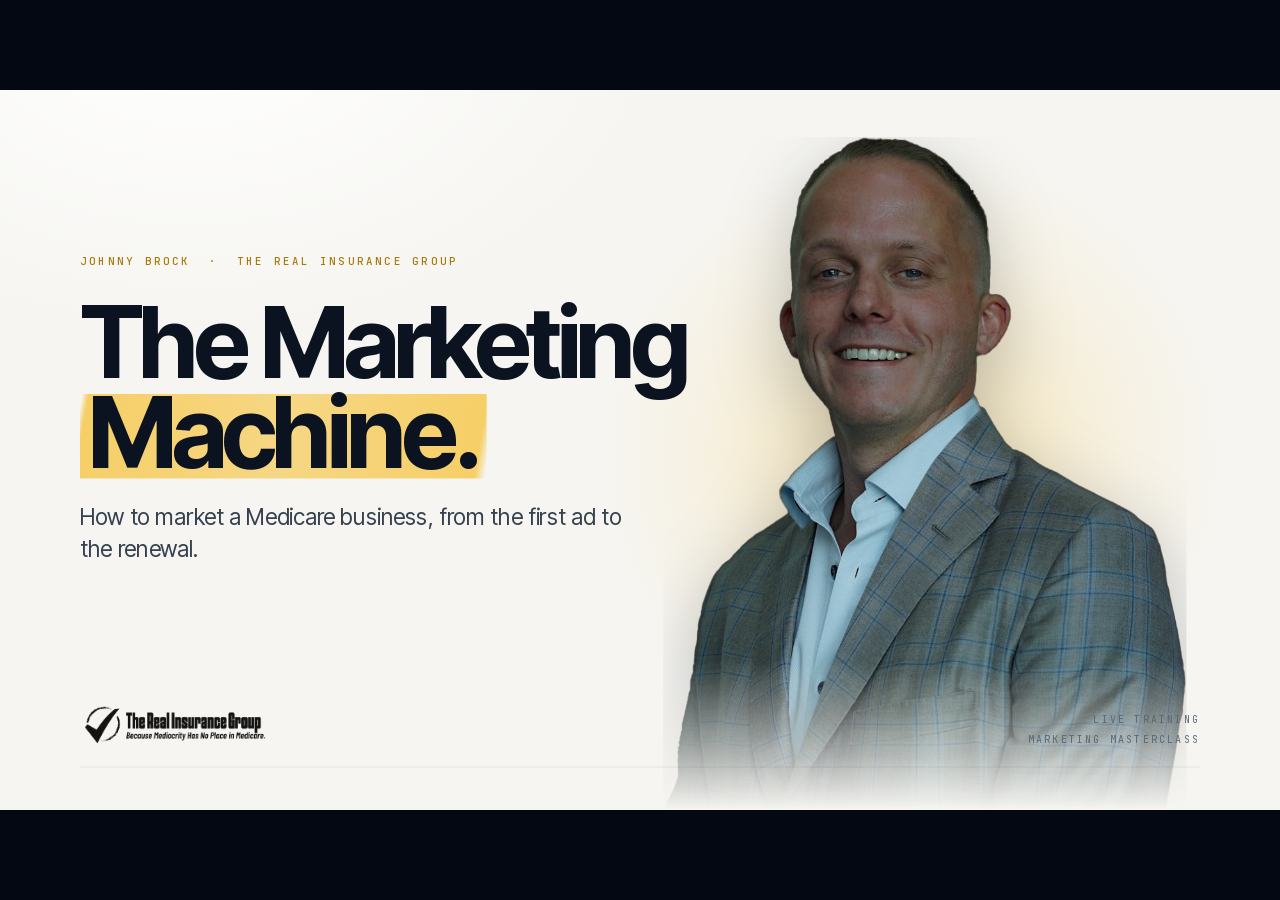
<file: index.html>
<!doctype html>
<html lang="en">
<head>
<meta charset="utf-8">
<meta name="viewport" content="width=device-width,initial-scale=1">
<title>The Marketing Machine · Johnny Brock · The Real Insurance Group</title>
<style>
/* ───────────────────────────── FONTS (bundled, works offline) ───────────────────────────── */
@font-face{font-family:'Instrument Serif';font-style:normal;font-weight:400;src:url(assets/fonts/InstrumentSerif-Regular.woff2) format('woff2');font-display:block}
@font-face{font-family:'Instrument Serif';font-style:italic;font-weight:400;src:url(assets/fonts/InstrumentSerif-Italic.woff2) format('woff2');font-display:block}
@font-face{font-family:'Inter Tight';font-style:normal;font-weight:300 700;src:url(assets/fonts/InterTight.woff2) format('woff2');font-display:block}
@font-face{font-family:'Inter Tight';font-style:italic;font-weight:300 700;src:url(assets/fonts/InterTight-Italic.woff2) format('woff2');font-display:block}
@font-face{font-family:'JetBrains Mono';font-style:normal;font-weight:400 500;src:url(assets/fonts/JetBrainsMono.woff2) format('woff2');font-display:block}

/* ───────────────────────────── TOKENS ───────────────────────────── */
:root{
  --ink:#060E1B; --ink-2:#030812; --panel:#0B1A30;
  --paper:#F2F5F9; --paper-2:#E5EDF7;
  --t1:#F2F5F9; --t2:#B9C4D3; --t3:#7F8DA2; --t4:#55637A;
  --gold:#D9A621; --gold-2:#EBC04A; --red:#E5342A; --sky:#4E9BE8;
  --line:rgba(242,245,249,.14); --line-2:rgba(242,245,249,.08); --line-gold:rgba(217,166,33,.6);
  --serif:'Instrument Serif',Georgia,'Times New Roman',serif;
  --sans:'Inter Tight',Inter,system-ui,-apple-system,'Segoe UI',sans-serif;
  --mono:'JetBrains Mono',ui-monospace,SFMono-Regular,Menlo,monospace;
}
*{box-sizing:border-box}
html,body{margin:0;height:100%;background:var(--ink-2);color:var(--t1);font-family:var(--sans);-webkit-font-smoothing:antialiased;overflow:hidden}
body{cursor:none}
body.show-cursor{cursor:default}

/* ───────────────────────────── STAGE ───────────────────────────── */
#stage{position:absolute;left:50%;top:50%;width:1920px;height:1080px;transform:translate(-50%,-50%) scale(var(--s,1));transform-origin:center center;background:var(--ink);overflow:hidden}
.slide{position:absolute;inset:0;opacity:0;visibility:hidden;transition:opacity .55s cubic-bezier(.2,.7,.2,1),visibility 0s linear .55s;background:var(--ink);color:var(--t1)}
.slide.active{opacity:1;visibility:visible;transition:opacity .55s cubic-bezier(.2,.7,.2,1),visibility 0s}
.slide .light{position:absolute;inset:0;pointer-events:none;background:
  radial-gradient(1400px 900px at 18% -10%, rgba(78,155,232,.085), transparent 62%),
  radial-gradient(1000px 700px at 100% 110%, rgba(217,166,33,.05), transparent 60%)}
.slide.paper{background:var(--paper);color:var(--ink)}
.slide.paper .light{background:radial-gradient(1400px 900px at 18% -10%, rgba(255,255,255,.9), transparent 62%)}
.grain{position:absolute;inset:0;pointer-events:none;z-index:50;opacity:.055;mix-blend-mode:overlay;
  background-image:url("data:image/svg+xml;utf8,<svg xmlns='http://www.w3.org/2000/svg' width='220' height='220'><filter id='n'><feTurbulence type='fractalNoise' baseFrequency='.85' numOctaves='2' stitchTiles='stitch'/><feColorMatrix values='0 0 0 0 1 0 0 0 0 1 0 0 0 0 1 0 0 0 .9 0'/></filter><rect width='100%' height='100%' filter='url(%23n)'/></svg>")}

/* ───────────────────────────── CHROME ───────────────────────────── */
.chrome{position:absolute;inset:0;pointer-events:none;z-index:5}
.c-kicker{position:absolute;left:120px;top:76px;font:500 15px/1 var(--mono);letter-spacing:.24em;text-transform:uppercase;color:var(--gold)}
.c-brand{position:absolute;right:120px;top:76px;font:400 15px/1 var(--mono);letter-spacing:.24em;text-transform:uppercase;color:var(--t3)}
.c-foot{position:absolute;left:120px;right:120px;bottom:64px;height:44px;border-top:1px solid var(--line);display:flex;justify-content:space-between;align-items:flex-end}
.c-foot .l{font:italic 400 22px/1 var(--serif);color:var(--t3);letter-spacing:.01em}
.c-foot .r{font:400 15px/1 var(--mono);letter-spacing:.22em;color:var(--t3)}
.paper .c-brand,.paper .c-foot .l,.paper .c-foot .r{color:#5B6B82}
.paper .c-foot{border-top-color:rgba(6,14,27,.16)}

/* timer chip */
.chip{position:absolute;right:120px;bottom:124px;display:none;align-items:center;gap:18px;padding:16px 22px;border:1px solid var(--line-gold);border-radius:2px;font:500 15px/1 var(--mono);letter-spacing:.2em;text-transform:uppercase;color:var(--gold);background:rgba(6,14,27,.6);z-index:6}
.chip b{font:400 34px/1 var(--serif);color:var(--t1);letter-spacing:.02em;min-width:96px;text-align:right}
.chip.on{display:flex}
.chip.zero{border-color:rgba(229,52,42,.6);color:var(--red)}
.paper .chip{background:rgba(242,245,249,.8)} .paper .chip b{color:var(--ink)}
#stage:has(.slide.paper.active) .chip{background:rgba(242,245,249,.88);border-color:rgba(166,124,18,.5);color:#8A6410}
#stage:has(.slide.paper.active) .chip b{color:var(--ink)}

/* ───────────────────────────── TYPE ───────────────────────────── */
.content{position:absolute;left:120px;right:120px;top:168px;bottom:150px}
.kicker{font:500 16px/1 var(--mono);letter-spacing:.24em;text-transform:uppercase;color:var(--gold);margin:0 0 30px}
.head{font:400 92px/1.02 var(--serif);letter-spacing:-.012em;margin:0;max-width:1460px;color:var(--t1)}
.head em{font-style:italic;color:var(--gold-2)}
.head.xl{font-size:124px;max-width:1600px}
.head.md{font-size:76px}
.sub{font:400 30px/1.42 var(--sans);color:var(--t2);margin:30px 0 0;max-width:1180px;letter-spacing:-.005em}
.sub em{font-style:italic;color:var(--t1)}
.paper .head{color:var(--ink)} .paper .sub{color:#3C4A5E} .paper .kicker{color:#A67C12}
.num{font:400 160px/0.92 var(--serif);letter-spacing:-.02em;color:var(--t1);font-variant-numeric:lining-nums}
.num small{font-size:.42em;letter-spacing:0;color:var(--t2)}
.label{font:400 19px/1.3 var(--sans);letter-spacing:.14em;text-transform:uppercase;color:var(--t3)}
.body{font:400 25px/1.48 var(--sans);color:var(--t2);margin:0}
.body b{color:var(--t1);font-weight:500}
.idx{font:500 15px/1 var(--mono);letter-spacing:.22em;color:var(--gold)}
.grule{width:56px;height:1px;background:var(--gold);opacity:.9}
.hair{height:1px;background:var(--line)}
.it{font-family:var(--serif);font-style:italic}
.au{color:var(--gold-2)}
.q{font:italic 400 54px/1.22 var(--serif);color:var(--t1);letter-spacing:-.005em;margin:0}
.qmark{position:absolute;font:400 420px/1 var(--serif);color:var(--gold);opacity:.14;pointer-events:none;user-select:none}

/* ───────────────────────────── LAYOUT PRIMITIVES ───────────────────────────── */
.cols{display:grid;gap:0}
.cols.c2{grid-template-columns:1fr 1fr}
.cols.c3{grid-template-columns:1fr 1fr 1fr}
.cols.c4{grid-template-columns:repeat(4,1fr)}
.cols.c5{grid-template-columns:repeat(5,1fr)}
.cols>.col{padding:0 56px 0 0}
.cols>.col+.col{border-left:1px solid var(--line);padding-left:56px}
.cols>.col h3{font:500 30px/1.2 var(--sans);margin:22px 0 14px;color:var(--t1);letter-spacing:-.01em}
.cols>.col p{font:400 24px/1.45 var(--sans);color:var(--t2);margin:0}
.big3>.col h3{font-size:84px!important;margin:30px 0 28px!important}.big3>.col p{font-size:28px;line-height:1.5}
.big2>.col h3{font-size:40px;margin:28px 0 20px}.big2>.col p{font-size:28px;line-height:1.5}.big2>.col{padding-right:96px}.big2>.col+.col{padding-left:96px}
.ledger{border-top:1px solid var(--line)}
.ledger .row{display:grid;grid-template-columns:520px 1fr;gap:40px;align-items:baseline;padding:28px 0;border-bottom:1px solid var(--line)}
.ledger .row .t{font:500 30px/1.2 var(--sans);color:var(--t1);letter-spacing:-.01em}
.ledger .row .d{font:400 24px/1.45 var(--sans);color:var(--t2)}
.crmled .row{padding:24px 0}
.ledger .row .p{font:400 56px/1 var(--serif);color:var(--t1);text-align:right;letter-spacing:-.01em}
.s-skool .ledger .row{padding:18px 0}
.stack{display:flex;flex-direction:column}
.frame{position:relative;border:1px solid var(--line);border-radius:6px;overflow:hidden;background:#000;box-shadow:0 40px 120px -30px rgba(0,0,0,.8), inset 0 1px 0 rgba(255,255,255,.08)}
.frame video,.frame img{display:block;width:100%;height:100%;object-fit:cover;object-position:top}
.frame .bar{position:absolute;z-index:2;left:0;right:0;top:0;height:34px;border-bottom:1px solid var(--line-2);background:rgba(6,14,27,.55);backdrop-filter:blur(6px);display:flex;align-items:center;padding:0 18px;gap:8px}
.frame .bar i{width:9px;height:9px;border-radius:50%;border:1px solid var(--line);display:block}
.frame .bar span{margin-left:auto;font:400 12px/1 var(--mono);letter-spacing:.2em;text-transform:uppercase;color:var(--t3)}
.frame.live::after{content:"";position:absolute;inset:0;pointer-events:none;box-shadow:inset 0 0 0 1px rgba(255,255,255,.05)}
.live-dot{display:inline-flex;align-items:center;gap:10px;font:500 14px/1 var(--mono);letter-spacing:.22em;text-transform:uppercase;color:var(--t3)}
.live-dot::before{content:"";width:8px;height:8px;border-radius:50%;background:var(--gold);box-shadow:0 0 0 0 rgba(217,166,33,.6);animation:pulse 2s infinite}
@keyframes pulse{0%{box-shadow:0 0 0 0 rgba(217,166,33,.55)}70%{box-shadow:0 0 0 12px rgba(217,166,33,0)}100%{box-shadow:0 0 0 0 rgba(217,166,33,0)}}

/* ───────────────────────────── MOTION ───────────────────────────── */
.slide.active .a{animation:rise .9s cubic-bezier(.2,.7,.2,1) backwards}
@keyframes rise{from{opacity:0;transform:translateY(16px)}to{opacity:1;transform:none}}
.frag{opacity:0;transform:translateY(10px);transition:opacity .6s cubic-bezier(.2,.7,.2,1),transform .6s cubic-bezier(.2,.7,.2,1)}
.frag.in{opacity:1;transform:none}
.frag.dim{opacity:.38}
.bar-grow{transform:scaleY(0);transform-origin:bottom;transition:transform 1.1s cubic-bezier(.2,.8,.2,1)}
.in .bar-grow,.slide.active .bar-grow.go{transform:scaleY(1)}
@media (prefers-reduced-motion:reduce){.a,.frag{animation:none!important;transition:none!important;opacity:1;transform:none}}
.slide:not(.active) .a{animation:none}

/* ───────────────────────────── SLIDE SPECIFICS ───────────────────────────── */
/* 01 title */
.s-title .photo{position:absolute;right:140px;bottom:0;height:1010px;width:auto;filter:drop-shadow(0 30px 60px rgba(0,0,0,.6));
  -webkit-mask-image:linear-gradient(to bottom,#000 78%,transparent 100%);mask-image:linear-gradient(to bottom,#000 78%,transparent 100%)}
.s-title .glow{position:absolute;right:-100px;top:-100px;width:1300px;height:1300px;border-radius:50%;background:radial-gradient(closest-side,rgba(78,155,232,.16),rgba(78,155,232,.05) 45%,transparent 70%);pointer-events:none}
.s-title .tb{position:absolute;left:120px;top:288px;width:1000px}
.s-title .kicker{margin-bottom:44px}
.s-title h1{font:400 172px/0.92 var(--serif);letter-spacing:-.02em;margin:0;color:var(--t1)}
.s-title h1 em{font-style:italic;color:var(--gold-2)}
.s-title .sub{font-size:34px;margin-top:48px;max-width:760px;color:var(--t2)}
.s-title .logo{position:absolute;left:120px;bottom:92px;width:300px;opacity:.92}
.s-title .vr{position:absolute;left:120px;right:120px;bottom:64px;border-top:1px solid var(--line)}
.s-title .meta{position:absolute;right:120px;bottom:92px;font:400 15px/1.9 var(--mono);letter-spacing:.22em;text-transform:uppercase;color:var(--t3);text-align:right}

/* 03 who's talking */
.s-who .pic{position:absolute;left:120px;top:168px;width:560px;height:690px;border-radius:4px;overflow:hidden;box-shadow:0 50px 120px -40px rgba(0,0,0,.9)}
.s-who .pic img{width:104%;height:104%;margin:-2% 0 0 -2%;object-fit:cover;object-position:center 30%;display:block;filter:saturate(.9) contrast(1.02)}
.s-who .pic::after{content:"";position:absolute;inset:0;box-shadow:inset 0 0 0 1px rgba(255,255,255,.12)}
.s-who .pic .plate{position:absolute;left:-14px;top:14px;right:14px;bottom:-14px;border:1px solid var(--line-gold);border-radius:4px;pointer-events:none;z-index:-1}
.s-who .txt{position:absolute;left:780px;right:120px;top:168px}
.s-who .stats{margin-top:64px;border-top:1px solid var(--line)}
.s-who .stat{display:grid;grid-template-columns:400px 1fr;align-items:baseline;padding:26px 0;border-bottom:1px solid var(--line)}
.s-who .stat .num{font-size:112px}
.s-who .stat .label{font-size:20px}

/* 04 eleven thousand */
.s-11k .big{font:400 300px/0.88 var(--serif);letter-spacing:-.03em;color:var(--t1);margin:-10px 0 0}
.s-11k .big small{font-size:92px;letter-spacing:-.01em;color:var(--t2);margin-left:24px}
.s-11k .why{margin-top:64px}
.s-11k .cond{position:absolute;left:0;right:0;bottom:0;font:italic 400 28px/1.4 var(--serif);color:var(--t2)}
.s-11k .cond b{font-style:normal;font-family:var(--sans);font-weight:500;color:var(--gold-2);font-size:22px;letter-spacing:.12em;text-transform:uppercase;margin-right:14px}

/* 05 three groups */
.s-groups .g .num{font-size:120px;margin-bottom:18px}
.s-groups .g p{font-size:22px!important;line-height:1.42!important}
.s-groups .head{font-size:80px}
.s-groups .sub{font-size:27px;margin-top:22px}
.s-groups .g h3{margin-top:0}
.s-groups .close{position:absolute;left:0;right:0;bottom:0}
.s-groups .close .big{font:italic 400 40px/1.2 var(--serif);color:var(--t1);margin:0 0 12px}
.s-groups .close p{margin:0;font-size:24px;color:var(--t2)}
.s-groups .src{margin-top:18px;font:400 13px/1 var(--mono);letter-spacing:.1em;color:var(--t4)}

/* 06 fifty fifty */
.s-ltv .split{display:grid;grid-template-columns:1fr 1fr;margin-top:48px;height:12px;gap:6px}
.s-ltv .split i{display:block;height:14px;background:var(--gold)}
.s-ltv .split i+i{background:rgba(242,245,249,.18)}
.s-ltv .halves{display:grid;grid-template-columns:1fr 1fr;gap:0;margin-top:38px}
.s-ltv .halves .col .num{font-size:136px}
.s-ltv .why{margin-top:44px;padding-top:30px;border-top:1px solid var(--line);display:grid;grid-template-columns:440px 1fr;gap:40px}
.s-ltv .why h4{margin:0;font:500 24px/1.3 var(--sans);color:var(--gold-2);letter-spacing:.02em}
.s-ltv .why p{margin:0;font-size:25px;line-height:1.48;color:var(--t2)}

/* 07 compounding */
.s-comp .chart{position:absolute;left:0;right:0;bottom:56px;height:540px;display:grid;grid-template-columns:repeat(5,1fr);gap:36px;align-items:end;border-bottom:1px solid var(--line)}
.s-comp .c{position:relative;height:100%;display:flex;flex-direction:column;justify-content:flex-end}
.s-comp .c .v{font:400 64px/1 var(--serif);color:var(--t1);margin-bottom:18px;letter-spacing:-.01em}
.s-comp .c .b{width:100%;border:1px solid var(--line);border-bottom:0;background:rgba(242,245,249,.04)}
.s-comp .c:last-child .b{background:var(--gold);border-color:var(--gold)}
.s-comp .c:last-child .v{color:var(--gold-2)}
.s-comp .c .y{position:absolute;left:0;bottom:-46px;font:400 15px/1 var(--mono);letter-spacing:.22em;text-transform:uppercase;color:var(--t3)}

/* 08 stack */
.s-stack .ledger .row{grid-template-columns:400px 1fr;padding:34px 0;min-height:128px}.s-stack .ledger .row .t{font-size:34px}.s-stack .ledger .row .d{font-size:25px}
.s-stack .two{display:grid;grid-template-columns:1fr 1fr;gap:96px;margin-top:56px}

/* 09 one client */
.s-one .rec{width:1060px;margin-top:40px}
.s-one .rec .row{display:grid;grid-template-columns:1fr 320px;align-items:baseline;padding:14px 0;border-bottom:1px solid var(--line)}
.s-one .rec .row .t{font:400 30px/1 var(--sans);color:var(--t2)}
.s-one .rec .row .p{font:400 58px/1 var(--serif);text-align:right;color:var(--t1)}
.s-one .rec .tot{display:grid;grid-template-columns:1fr 460px;align-items:center;padding:26px 0 0;border-top:1px solid var(--gold);margin-top:-1px}
.s-one .rec .tot .t{font:italic 400 34px/1.2 var(--serif);color:var(--t1)}
.s-one .rec .tot .p{font:400 124px/.9 var(--serif);text-align:right;color:var(--gold-2);letter-spacing:-.02em}
.s-one .aside{position:absolute;right:0;bottom:0;width:560px}
.s-one .aside p{font:400 24px/1.5 var(--sans);color:var(--t2);margin:0 0 26px}
.s-one .aside .go{font:italic 400 38px/1.2 var(--serif);color:var(--t1);margin-top:40px;padding-top:30px;border-top:1px solid var(--line)}

/* 10 worth / honest */
.s-honest .grid{display:grid;grid-template-columns:760px 1fr;gap:96px;margin-top:40px}
.s-honest .head{font-size:72px!important}.s-honest .sub{font-size:26px;margin-top:22px}.s-honest .body{font-size:22px}
.s-honest .num{font-size:112px}
.s-honest .cav{margin-top:28px;padding-top:22px;border-top:1px solid var(--line)}
.s-honest .cav h4{margin:0 0 8px;font:500 24px/1.3 var(--sans);color:var(--t1)}
.s-honest .story p{font:400 24px/1.5 var(--sans);color:var(--t2);margin:0 0 26px}
.s-honest .story .idx{display:block;margin-bottom:16px}
.s-honest .story p.road{font:500 26px/1.4 var(--sans);color:var(--t1);padding-left:22px;border-left:2px solid var(--gold);margin:-6px 0 30px}
.s-honest .pay{font:italic 400 42px/1.2 var(--serif);color:var(--gold-2);margin-top:8px}
.s-honest .turn{position:absolute;left:0;right:0;bottom:0;padding-top:28px;border-top:1px solid var(--line);display:grid;grid-template-columns:1fr 1fr;gap:96px}
.s-honest .turn p{margin:0;font:400 27px/1.4 var(--sans);color:var(--t1)}
.s-honest .turn p.d{color:var(--t2)}

/* 11 script */
.s-script .open{font:italic 400 40px/1.3 var(--serif);color:var(--t1);margin:36px 0 0;max-width:1560px}
.s-script .grid{display:grid;grid-template-columns:1fr 1fr;gap:96px;margin-top:52px}
.s-script .list{border-top:1px solid var(--line)}
.s-script .list .row{display:grid;grid-template-columns:1fr auto;padding:17px 0;border-bottom:1px solid var(--line);font:400 28px/1.2 var(--sans);color:var(--t1)}
.s-script .list .row span{font:italic 400 24px/1 var(--serif);color:var(--gold-2)}
.s-script .tier .row{grid-template-columns:150px 1fr}
.s-script .tier .row b{font:500 15px/1 var(--mono);letter-spacing:.24em;color:var(--t3)}
.s-script .ask{font:italic 400 30px/1.3 var(--serif);color:var(--t1);margin:26px 0 0}
.s-script .ask span{color:var(--gold-2)}
.s-script .note{position:absolute;left:0;bottom:0;font:400 21px/1 var(--sans);color:var(--t3)}

/* 12 / 25 / 31 big statement */
.s-state .head{position:absolute;left:120px;right:120px;top:50%;transform:translateY(-52%);font-size:124px;max-width:1500px}
.paper .head em{color:#A67C12}

/* 13 abandoned */
.s-aband .tl{margin-top:60px;border-top:1px solid var(--line)}
.s-aband .tl .row{display:grid;grid-template-columns:120px 1fr;align-items:baseline;padding:32px 0;border-bottom:1px solid var(--line)}
.s-aband .tl .row p{margin:0;font:400 38px/1.3 var(--sans);color:var(--t1);letter-spacing:-.01em}
.s-aband .tl .row:last-child p{color:var(--gold-2)}

/* 14 two things */
.s-two .grid{display:grid;grid-template-columns:1fr 1fr 520px;gap:72px;margin-top:64px;align-items:start}
.s-two .t .idx{display:block;margin-bottom:26px}
.s-two .t h3{font:400 72px/1 var(--serif);margin:0 0 22px;color:var(--t1)}
.s-two .t p{font:400 25px/1.48 var(--sans);color:var(--t2);margin:0}
.s-two .pic{position:relative;width:520px;height:560px;border-radius:4px;overflow:hidden;margin-top:-40px}
.s-two .pic img{width:106%;height:106%;margin:-3% 0 0 -3%;object-fit:cover;object-position:center 20%;display:block;filter:saturate(.85)}
.s-two .pic::after{content:"";position:absolute;inset:0;box-shadow:inset 0 0 0 1px rgba(255,255,255,.12)}
.s-two .foot{position:absolute;left:0;right:0;bottom:0;padding-top:30px;border-top:1px solid var(--line);font:italic 400 40px/1.2 var(--serif);color:var(--t1)}

/* 15 build master scale */
.s-bms .tri{display:grid;grid-template-columns:1fr 1fr 1fr;margin-top:104px}
.s-bms .tri .col h2{font:400 128px/.95 var(--serif);margin:0 0 32px;color:var(--t1);letter-spacing:-.02em}
.s-bms .tri .col .idx{display:block;margin-bottom:28px}
.s-bms .tri .col p{font:400 26px/1.48 var(--sans);color:var(--t2);margin:0}

/* 16 ad account */
.s-ads .stats{display:grid;grid-template-columns:1fr 1fr 1fr;margin-top:26px;border-top:1px solid var(--line);border-bottom:1px solid var(--line)}
.s-ads .stats .s{padding:18px 56px 22px 0}
.s-ads .stats .s+.s{border-left:1px solid var(--line);padding-left:56px}
.s-ads .stats .num{font-size:92px}
.s-ads .stats .s:first-child .num{color:var(--gold-2)}
.s-ads .stats .label{margin-top:10px}
.s-ads .frame{position:absolute;left:0;right:0;bottom:0;height:440px}
.s-ads .frame video{object-position:center 78%}

/* 19/21/23 video slides */
.s-vid .frame{position:absolute;left:0;top:0;width:1060px;height:596px}
.s-vid .frame video{padding-top:34px;background:#0b0f16}
.s-vid .pts{position:absolute;left:1150px;right:0;top:0}
.s-vid .pts .row{padding:22px 0;border-bottom:1px solid var(--line)}
.s-vid .pts .row:first-child{border-top:1px solid var(--line)}
.s-vid .pts h4{margin:0 0 8px;font:500 26px/1.2 var(--sans);color:var(--t1)}
.s-vid .pts p{margin:0;font:400 21px/1.45 var(--sans);color:var(--t2)}
.s-vid .cap{position:absolute;left:0;bottom:0;display:flex;align-items:center;gap:26px}
.s-vid .cap .live-dot{color:var(--t3)}
.s-vid .cap span.t{font:italic 400 24px/1 var(--serif);color:var(--t3)}
.s-vid.wide .frame{width:1680px;height:640px;left:0}
.s-vid.wide .pts{display:none}

/* 22 week */
.s-week .wk{display:grid;grid-template-columns:repeat(5,1fr);margin-top:64px;border-top:1px solid var(--line)}
.s-week .d{padding:32px 30px 40px 0;border-bottom:1px solid var(--line)}
.s-week .d+.d{border-left:1px solid var(--line);padding-left:34px}
.s-week .d .day{font:500 15px/1 var(--mono);letter-spacing:.24em;text-transform:uppercase;color:var(--t3);display:flex;justify-content:space-between}
.s-week .d .day span{color:var(--gold-2)}
.s-week .d h3{font:400 44px/1.12 var(--serif);margin:26px 0 0;color:var(--t1);min-height:100px}
.s-week .close{position:absolute;left:0;right:0;bottom:0;font:italic 400 40px/1.25 var(--serif);color:var(--t1)}
.s-week .close span{color:var(--gold-2)}

/* 24 value */
.s-val .ledger{margin-top:40px}
.s-val .ledger .row{grid-template-columns:1fr 380px;padding:17px 0}
.s-val .ledger .row .t{font-weight:400;font-size:29px;color:var(--t1)}.s-val .ledger .row .p{font-size:50px}
.s-val .tot{display:grid;grid-template-columns:1fr auto auto;gap:80px;align-items:center;padding-top:24px;border-top:1px solid var(--gold);margin-top:-1px}
.s-val .tot .l{font:italic 400 34px/1 var(--serif);color:var(--t1)}
.s-val .tot .n{font:400 88px/.9 var(--serif);color:var(--gold-2);letter-spacing:-.02em}
.s-val .tot .n small{font-size:28px;color:var(--t2);letter-spacing:.02em;margin-left:10px;font-style:italic}

/* 25 offer */
.s-offer .wrap{position:absolute;left:120px;right:120px;top:50%;transform:translateY(-50%);text-align:center}
.s-offer .lead{font:italic 400 44px/1.2 var(--serif);color:#3C4A5E;margin:0 0 12px}
.s-offer .price{font:400 380px/.85 var(--serif);color:var(--ink);letter-spacing:-.04em;margin:0;display:flex;align-items:baseline;justify-content:center;gap:18px}
.s-offer .price small{font-size:96px;letter-spacing:-.01em;color:#3C4A5E;font-style:italic}
.s-offer .all{font:500 34px/1.2 var(--sans);color:var(--ink);margin:42px 0 18px;letter-spacing:-.01em}
.s-offer .less{font:400 27px/1.45 var(--sans);color:#5B6B82;margin:0 auto;max-width:1000px}
.s-offer .less b{color:var(--ink);font-weight:500}

/* 26 deadline */
.s-dead .grid{display:grid;grid-template-columns:1fr 1fr;margin-top:56px}
.s-dead .pr{font:400 200px/.9 var(--serif);letter-spacing:-.03em;color:var(--t1);margin:26px 0 24px}
.s-dead .pr small{font-size:64px;color:var(--t2);font-style:italic;letter-spacing:0}
.s-dead .col+.col .pr{color:var(--t3)}
.s-dead .col+.col .kicker{color:var(--red)}
.s-dead .col p{font-size:25px}
.s-dead .foot{position:absolute;left:0;right:0;bottom:0;padding-top:30px;border-top:1px solid var(--line);font:italic 400 36px/1.25 var(--serif);color:var(--t1)}
.s-dead .foot span{color:var(--gold-2)}

/* 27-29 testimonials */
.s-test .qwrap{position:absolute;left:0;right:0;top:40px}
.s-test .qwrap.lower{top:50%;transform:translateY(-58%)}
.s-test .q{max-width:1500px;font-size:60px}
.s-test .who{display:flex;align-items:center;gap:22px;margin-top:48px}
.s-test .who i{width:56px;height:1px;background:var(--gold);display:block}
.s-test .who span{font:400 22px/1 var(--sans);letter-spacing:.12em;text-transform:uppercase;color:var(--t2)}
.s-test .num{font-size:220px;color:var(--gold-2)}
.s-test .when{font:400 30px/1.4 var(--sans);color:var(--t2);margin:20px 0 60px;max-width:1100px}
.s-test .q.sm{font-size:42px;max-width:1560px;color:var(--t2)}
.s-test .q.sm b{font-weight:400;color:var(--t1)}

/* 30 next */
.s-next .p{font:400 34px/1.45 var(--sans);color:var(--t2);margin:48px 0 0;max-width:1500px}
.s-next .p b{font-weight:500;color:var(--t1)}
.s-next .steps{margin-top:72px;display:grid;grid-template-columns:repeat(3,1fr)}.s-next .steps .col h3{font-size:36px;margin-top:26px}.s-next .steps .col p{font-size:26px}

/* 31 ama */
.s-ama .head{font-size:176px}
.s-ama .sub{font-size:34px;margin-top:40px}
.s-ama .logo{position:absolute;left:120px;top:58px;width:280px;opacity:.9}
.s-ama .c-brand{display:none}


/* 24 the core — the Room is the hero */
.s-core .core{display:grid;grid-template-columns:1.32fr 1fr;margin-top:52px}
.s-core .pane{padding-right:64px}
.s-core .pane+.pane{border-left:1px solid var(--line);padding-left:64px;padding-right:0}
.s-core .pane .tag{font:500 15px/1 var(--mono);letter-spacing:.22em;text-transform:uppercase;color:var(--t3)}
.s-core .pane.hero .tag{color:var(--gold)}
.s-core .hd{display:flex;align-items:baseline;justify-content:space-between;gap:22px;margin-top:18px}
.s-core .hd::after{content:"";position:absolute}
.s-core .pane h2{font:400 62px/1 var(--serif);letter-spacing:-.02em;margin:0;color:var(--t2)}
.s-core .pane.hero h2{font-size:86px;color:var(--t1)}
.s-core .rule{width:88px;height:2px;background:var(--gold);margin-top:18px;opacity:0}
.s-core .pane.hero .rule{opacity:1}
.s-core .pane .lede{font:400 24px/1.4 var(--sans);color:var(--t2);margin:18px 0 0;max-width:860px}
.s-core .pane.hero .lede{font-size:27px;color:var(--t1)}
.s-core .pane ul{list-style:none;margin:18px 0 0;padding:0}
.s-core .pane li{font:400 21px/1.35 var(--sans);color:var(--t3);padding:7px 0 7px 26px;position:relative}
.s-core .pane.hero li{font-size:23px;color:var(--t2)}
.s-core .pane li::before{content:"";position:absolute;left:0;top:.72em;width:11px;height:1px;background:var(--gold);opacity:.75}
.s-core .pane .pz{font:400 50px/1 var(--serif);color:var(--t2);white-space:nowrap}
.s-core .pane.hero .pz{font-size:58px;color:var(--t1)}
.s-core .pane .pz small{font-size:.42em;font-style:italic;color:var(--t3);letter-spacing:0}
.s-core .corefoot{position:absolute;left:0;right:0;bottom:0;padding-top:26px;border-top:1px solid var(--line);font:400 27px/1.4 var(--sans);color:var(--t2);max-width:1520px}
.s-core .corefoot b{color:var(--gold-2);font-weight:400;font-family:var(--serif);font-size:38px;letter-spacing:-.01em}

/* 25 fast-action bonuses */
.s-bonus .bl{border-top:1px solid var(--line);margin-top:38px}
.s-bonus .row{display:grid;grid-template-columns:56px 1fr 250px;gap:28px;align-items:baseline;padding:15px 0;border-bottom:1px solid var(--line)}
.s-bonus .row .i{font:500 15px/1 var(--mono);letter-spacing:.2em;color:var(--gold)}
.s-bonus .row .t{font:500 29px/1.15 var(--sans);color:var(--t1);letter-spacing:-.01em}
.s-bonus .row .d{font:400 21px/1.38 var(--sans);color:var(--t2);margin:6px 0 0}
.s-bonus .row .p{font:400 52px/1 var(--serif);color:var(--t1);text-align:right;letter-spacing:-.01em}
.s-bonus .row .p.na{font:italic 400 24px/1.25 var(--serif);color:var(--gold-2);text-align:right}
.s-bonus .tot{display:grid;grid-template-columns:56px 1fr 250px;gap:28px;align-items:center;padding-top:16px;border-top:1px solid var(--gold);margin-top:-1px}
.s-bonus .tot .l{font:italic 400 31px/1 var(--serif);color:var(--t1);grid-column:2}
.s-bonus .tot .n{font:400 66px/.9 var(--serif);color:var(--gold-2);letter-spacing:-.02em;text-align:right}
.s-bonus .bfoot{margin:18px 0 0;font:italic 400 27px/1.3 var(--serif);color:var(--t2)}
.s-bonus .bfoot span{color:var(--gold-2)}

/* 27 the whole offer, one screen */
.s-full .content{top:146px;bottom:126px}
.s-full .head{font-size:58px;max-width:1600px}
.s-full .panes{display:grid;grid-template-columns:1fr 1.22fr;margin-top:26px}
.s-full .pane{padding-right:54px;display:flex;flex-direction:column}
.s-full .c-brand{display:none}
#stage:has(.s-full.active) .chip.on{bottom:auto;top:58px}
.s-full .pane+.pane{border-left:1px solid var(--line);padding-left:54px;padding-right:0}
.s-full .ph{font:500 14px/1 var(--mono);letter-spacing:.22em;text-transform:uppercase;color:var(--t3);margin:0 0 16px}
.s-full .pane+.pane .ph{color:var(--gold)}
.s-full .li{display:grid;grid-template-columns:1fr auto;gap:26px;align-items:baseline;padding:11px 0;border-bottom:1px solid var(--line-2)}
.s-full .li .n{font:500 24px/1.25 var(--sans);color:var(--t1);letter-spacing:-.01em}
.s-full .li .n small{display:block;font:400 18px/1.3 var(--sans);color:var(--t3);margin-top:4px;font-weight:400}
.s-full .li .v{font:400 40px/1 var(--serif);color:var(--t1);white-space:nowrap}
.s-full .li .v.na{font:italic 400 21px/1 var(--serif);color:var(--gold-2)}
.s-full .sum{display:grid;grid-template-columns:1fr auto;gap:26px;align-items:baseline;padding-top:14px;border-top:1px solid var(--line-gold);margin-top:auto}
.s-full .sum .l{font:italic 400 25px/1 var(--serif);color:var(--t2)}
.s-full .sum .v{font:400 54px/1 var(--serif);color:var(--gold-2);letter-spacing:-.02em}
.s-full .bar{position:absolute;left:0;right:0;bottom:0;border-top:1px solid var(--gold);padding-top:24px;display:grid;grid-template-columns:auto auto 1fr auto;gap:60px;align-items:end}
.s-full .bar .k{font:500 13px/1 var(--mono);letter-spacing:.2em;text-transform:uppercase;color:var(--t3);margin:0 0 12px}
.s-full .bar .yp .k{color:var(--gold)}
.s-full .bar .ap .k{color:var(--red)}
.s-full .bar .big{font:400 118px/.86 var(--serif);color:var(--t1);letter-spacing:-.03em}
.s-full .bar .big small{font-size:.32em;font-style:italic;color:var(--t2);letter-spacing:0}
.s-full .bar .ap .big{font-size:78px;color:var(--t3)}
.s-full .bar .ap .big small{color:var(--t4)}
.s-full .bar .gr{font:400 21px/1.45 var(--sans);color:var(--t2);max-width:430px;padding-bottom:8px}
.s-full .bar .gr b{color:var(--t1);font-weight:500}
.s-full .join{display:flex;align-items:center;gap:20px}
.s-full .qr{width:112px;height:112px;border:1px dashed var(--line-gold);border-radius:3px;display:flex;align-items:center;justify-content:center;text-align:center;font:500 11px/1.5 var(--mono);letter-spacing:.16em;color:var(--t4);flex:none}
.s-full .join .u .k{margin-bottom:10px}
.s-full .join .u .url{font:italic 400 42px/1 var(--serif);letter-spacing:-.005em;color:var(--gold-2)}

/* 28 proof, two at once */
.s-proof .grid{display:grid;grid-template-columns:1fr 1fr 1fr;margin-top:52px}
.s-proof .c{padding:0 52px}
.s-proof .c:first-child{padding-left:0}
.s-proof .c:last-child{padding-right:0}
.s-proof .c+.c{border-left:1px solid var(--line)}
.s-proof .big{font:400 112px/.9 var(--serif);color:var(--gold-2);letter-spacing:-.03em}
.s-proof .cap{font:400 23px/1.4 var(--sans);color:var(--t2);margin:18px 0 26px;max-width:520px}
.s-proof .qt{font:italic 400 27px/1.4 var(--serif);color:var(--t1);margin:0}
.s-proof .qt b{font-weight:400;color:var(--gold-2)}
.s-proof .who{display:flex;align-items:center;gap:20px;margin-top:30px}
.s-proof .who i{width:48px;height:1px;background:var(--gold);display:block}
.s-proof .who span{font:400 20px/1 var(--sans);letter-spacing:.12em;text-transform:uppercase;color:var(--t2)}
.s-proof .c.b .big{font-size:84px;color:var(--t1);line-height:.98}
.s-proof .c.b .cap{margin-bottom:30px}

/* 30 the math close */
.s-math .three{display:grid;grid-template-columns:repeat(3,1fr);margin-top:56px}
.s-math .three .c{padding-right:60px}
.s-math .three .c+.c{border-left:1px solid var(--line);padding-left:60px;padding-right:0}
.s-math .three .k{font:500 14px/1 var(--mono);letter-spacing:.2em;text-transform:uppercase;color:var(--t3);margin:0 0 22px}
.s-math .three .v{font:400 116px/.88 var(--serif);color:var(--t1);letter-spacing:-.03em}
.s-math .three .c.win .v{color:var(--gold-2)}
.s-math .three .c.win .k{color:var(--gold)}
.s-math .three p{font:400 24px/1.42 var(--sans);color:var(--t2);margin:24px 0 0}
.s-math .mfoot{position:absolute;left:0;right:0;bottom:0;padding-top:28px;border-top:1px solid var(--line);font:italic 400 36px/1.3 var(--serif);color:var(--t1);max-width:1560px}
.s-math .mfoot span{color:var(--gold-2)}

/* persistent offer rail (28-31) */
.rail{position:absolute;left:120px;bottom:118px;display:flex;align-items:center;gap:26px;z-index:6}
.rail .p{font:400 54px/1 var(--serif);color:var(--t1);letter-spacing:-.02em}
.rail .p small{font-size:.36em;font-style:italic;color:var(--t2)}
.rail .d{width:1px;height:44px;background:var(--line)}
.rail .u{font:italic 400 38px/1.1 var(--serif);letter-spacing:-.005em;color:var(--gold-2)}
.rail .u small{display:block;font:400 12px/1 var(--mono);letter-spacing:.2em;text-transform:uppercase;color:var(--t4);margin-bottom:7px}
.s-ama .rail{bottom:130px}
.s-ama .rail .p{font-size:72px}
.s-ama .rail .d{height:58px}
.s-ama .rail .u{font-size:48px}
.s-ama .rail .u small{font-size:13px;color:var(--t3)}

/* 24 the room — the one thing */
.s-room .beats{margin-top:34px}
.s-room .b{padding:18px 0;border-top:1px solid var(--line)}
.s-room .b:last-child{border-bottom:1px solid var(--line)}
.s-room .b h3{font:400 42px/1.12 var(--serif);color:var(--t1);margin:0;letter-spacing:-.012em}
.s-room .b p{font:400 23px/1.4 var(--sans);color:var(--t2);margin:10px 0 0;max-width:1420px}
.s-room .rfoot{position:absolute;left:0;right:0;bottom:0;font:italic 400 33px/1.35 var(--serif);color:var(--t2)}
.s-room .rfoot span{color:var(--gold-2)}

/* 25 the anchor */
.s-anchor .comps{display:grid;grid-template-columns:repeat(3,1fr);margin-top:108px}
.s-anchor .c{padding-right:58px}
.s-anchor .c+.c{border-left:1px solid var(--line);padding-left:58px;padding-right:0}
.s-anchor .c .v{font:400 96px/.92 var(--serif);color:var(--t3);letter-spacing:-.03em;display:flex;align-items:baseline}
.s-anchor .c .v small{font-size:.5em;letter-spacing:-.02em}
.s-anchor .c .v i{font-size:.3em;font-style:italic;color:var(--t4);margin-left:6px}
.s-anchor .c h4{font:500 30px/1.2 var(--sans);color:var(--t1);margin:26px 0 10px;letter-spacing:-.01em}
.s-anchor .c p{font:400 23px/1.4 var(--sans);color:var(--t3);margin:0}
.s-anchor .afoot{position:absolute;left:0;right:0;bottom:0;padding-top:30px;border-top:1px solid var(--line);font:italic 400 36px/1.35 var(--serif);color:var(--t1)}
.s-anchor .afoot span{color:var(--gold-2)}

/* 26 the stack */
.s-plus .pl{border-top:1px solid var(--line);margin-top:30px}
.s-plus .row{display:grid;grid-template-columns:54px 1fr 230px;gap:26px;align-items:baseline;padding:10px 0;border-bottom:1px solid var(--line)}
.s-plus .row .i{font:500 14px/1 var(--mono);letter-spacing:.2em;color:var(--gold)}
.s-plus .row .t{font:500 26px/1.15 var(--sans);color:var(--t1);letter-spacing:-.01em}
.s-plus .row .d{font:400 19px/1.32 var(--sans);color:var(--t2);margin:4px 0 0}
.s-plus .row .p{font:400 48px/1 var(--serif);color:var(--t1);text-align:right;letter-spacing:-.01em;white-space:nowrap}
.s-plus .row .p small{font-size:.38em;font-style:italic;color:var(--t2)}
.s-plus .row .p.na{font:italic 400 23px/1.2 var(--serif);color:var(--gold-2)}
.s-plus .tot{display:grid;grid-template-columns:54px 1fr 230px;gap:26px;align-items:center;padding-top:15px;border-top:1px solid var(--gold);margin-top:-1px}
.s-plus .tot .l{font:italic 400 30px/1.15 var(--serif);color:var(--t1);grid-column:2}
.s-plus .tot .l em{display:block;font:400 20px/1.3 var(--sans);font-style:normal;color:var(--t2);margin-top:7px}
#stage:has(.s-plus.active) .chip.on{bottom:auto;top:58px}
.s-plus .c-brand{display:none}
.s-plus .tot .n{font:400 58px/.9 var(--serif);color:var(--gold-2);letter-spacing:-.02em;text-align:right;white-space:nowrap}
.s-plus .tot .n small{font-size:.3em;font-style:italic;color:var(--t2)}

/* 28 hero block inside the one-screen graphic */
.s-full .pane .hero h3{font:400 78px/1 var(--serif);color:var(--t1);margin:0 0 20px;letter-spacing:-.02em}
.s-full .pane .hero h3::after{content:"";display:block;width:80px;height:2px;background:var(--gold);margin-top:20px}
.s-full .pane .hero p{font:400 24px/1.45 var(--sans);color:var(--t2);margin:0;max-width:620px}
.s-full .li{padding:9px 0}
.s-full .li .n{font-size:23px}
.s-full .li .v{font-size:36px}

/* ═══ OFFER STACK — shared value bar ═══ */
.vbar{position:absolute;left:0;right:0;bottom:0;padding-top:20px;border-top:1px solid var(--gold);display:flex;align-items:flex-end;justify-content:space-between;gap:56px}
.vbar .l{font:italic 400 27px/1.34 var(--serif);color:var(--t2);max-width:1140px;padding-bottom:8px}
.vbar .l b{color:var(--t1);font-weight:400}
.vbar .l em{display:block;font:500 12px/1 var(--mono);font-style:normal;letter-spacing:.22em;text-transform:uppercase;color:var(--t4);margin-bottom:13px}
.vbar .v{font:400 82px/.86 var(--serif);color:var(--gold-2);letter-spacing:-.025em;white-space:nowrap}
.vbar .v small{font-size:.32em;font-style:italic;color:var(--t2);letter-spacing:0}
.vbar .v.na{font:italic 400 30px/1.2 var(--serif);color:var(--gold-2);text-align:right;padding-bottom:10px}
.stepk{color:var(--gold)}

/* 24 the community */
.s-comm .two{display:grid;grid-template-columns:1.18fr 1fr;margin-top:26px}
.s-comm .col{padding-right:56px}
.s-comm .col+.col{border-left:1px solid var(--line);padding-left:56px;padding-right:0}
.s-comm .ch{font:500 14px/1 var(--mono);letter-spacing:.22em;text-transform:uppercase;color:var(--gold);margin:0 0 20px}
.s-comm .col+.col .ch{color:var(--t3)}
.s-comm .it{padding:6px 0;border-bottom:1px solid var(--line-2)}
.s-comm .it b{display:block;font:500 23px/1.2 var(--sans);color:var(--t1);font-weight:500;letter-spacing:-.01em}
.s-comm .it span{display:block;font:400 18px/1.3 var(--sans);color:var(--t3);margin-top:2px}
.s-comm .day{display:grid;grid-template-columns:132px 1fr;gap:18px;align-items:baseline;padding:9px 0;border-bottom:1px solid var(--line-2)}
.s-comm .day i{font:500 14px/1 var(--mono);letter-spacing:.16em;text-transform:uppercase;color:var(--gold);font-style:normal}
.s-comm .day p{font:400 23px/1.25 var(--sans);color:var(--t1);margin:0}
.s-comm .ask{font:italic 400 24px/1.4 var(--serif);color:var(--t2);margin:20px 0 0}
.s-comm .ask b{color:var(--gold-2);font-weight:400}

/* 25 the CRM, with a picture */
.s-crmx .two{display:grid;grid-template-columns:1fr 1.34fr;gap:64px;margin-top:36px;align-items:start}
.s-crmx .pts .r{padding:15px 0;border-bottom:1px solid var(--line-2)}
.s-crmx .pts .r b{display:block;font:500 26px/1.2 var(--sans);color:var(--t1);letter-spacing:-.01em}
.s-crmx .pts .r span{display:block;font:400 21px/1.35 var(--sans);color:var(--t3);margin-top:5px}
.s-crmx .shot{height:390px}
.s-crmx .shot .frame{height:100%}
.s-crmx .frame .bar{background:rgba(6,14,27,.94);backdrop-filter:none}
.s-crmx .frame img{filter:brightness(.93) saturate(1.06)}
.s-crmx .frame::before{content:"";position:absolute;inset:0;z-index:1;pointer-events:none;background:linear-gradient(180deg,rgba(6,14,27,.30) 0%,rgba(6,14,27,0) 26%,rgba(6,14,27,0) 74%,rgba(6,14,27,.34) 100%)}

/* 26 already built */
.s-built .grid{display:grid;grid-template-columns:repeat(2,1fr);column-gap:0;margin-top:40px}
.s-built .g{padding:14px 56px 14px 0;border-top:1px solid var(--line-2)}
.s-built .g:nth-child(even){border-left:1px solid var(--line);padding-left:56px}
.s-built .g b{display:block;font:500 27px/1.2 var(--sans);color:var(--t1);letter-spacing:-.01em}
.s-built .g span{display:block;font:400 21px/1.35 var(--sans);color:var(--t3);margin-top:5px}
.s-built .kick{margin:34px 0 0;font:italic 400 33px/1.35 var(--serif);color:var(--t1)}
.s-built .kick span{color:var(--gold-2)}

/* 27 you don't do it alone */
.s-help .two{display:grid;grid-template-columns:1fr 1fr;margin-top:34px}
.s-help .h{padding-right:70px}
.s-help .h+.h{border-left:1px solid var(--line);padding-left:70px;padding-right:0}
.s-help .h .n{font:400 60px/1.04 var(--serif);color:var(--t1);letter-spacing:-.02em;margin:0}
.s-help .h .q{font:500 13px/1 var(--mono);letter-spacing:.22em;text-transform:uppercase;color:var(--gold);margin:0 0 20px}
.s-help .h p{font:400 22px/1.42 var(--sans);color:var(--t2);margin:18px 0 0}
.s-help .h .pz{font:400 46px/1 var(--serif);color:var(--gold-2);margin-top:20px;letter-spacing:-.02em}

/* 28 the ads course + first 10 calls */
.s-ads2 .stats{display:flex;gap:0;margin-top:40px}
.s-ads2 .s{padding-right:64px}
.s-ads2 .s+.s{border-left:1px solid var(--line);padding-left:64px}
.s-ads2 .s .n{font:400 92px/.92 var(--serif);color:var(--t1);letter-spacing:-.03em}
.s-ads2 .s .lb{font:400 18px/1.3 var(--sans);letter-spacing:.14em;text-transform:uppercase;color:var(--t3);margin-top:16px}
.s-ads2 .rider{margin-top:44px;padding-top:26px;border-top:1px solid var(--line);display:flex;align-items:baseline;justify-content:space-between;gap:48px}
.s-ads2 .rider .t{font:500 30px/1.2 var(--sans);color:var(--t1);letter-spacing:-.01em}
.s-ads2 .rider .d{font:400 22px/1.4 var(--sans);color:var(--t2);margin:8px 0 0;max-width:1080px}
.s-ads2 .rider .p{font:italic 400 28px/1.2 var(--serif);color:var(--gold-2);white-space:nowrap;text-align:right}

/* 29 add it up */
.s-addup .led{border-top:1px solid var(--line);margin-top:22px}
.s-addup .led .r{display:grid;grid-template-columns:1fr 260px;gap:34px;align-items:baseline;padding:14px 0;border-bottom:1px solid var(--line)}
.s-addup .led .r .t{font:400 29px/1.2 var(--sans);color:var(--t1);letter-spacing:-.01em}
.s-addup .led .r .t small{display:block;margin-top:8px;font:400 20px/1.35 var(--sans);color:var(--t2);letter-spacing:0}
.s-addup .led .r .p{font:400 50px/1 var(--serif);color:var(--t1);text-align:right;letter-spacing:-.02em;white-space:nowrap}
.s-addup .led .r .p small{font-size:.36em;font-style:italic;color:var(--t2)}
.s-addup .led .r .p.na{font:italic 400 24px/1.2 var(--serif);color:var(--t3)}
.s-addup .tot{display:grid;grid-template-columns:1fr auto auto;gap:64px;align-items:end;padding-top:18px;border-top:1px solid var(--gold);margin-top:-1px}
.s-addup .tot .l{font:italic 400 29px/1.2 var(--serif);color:var(--t1);padding-bottom:10px}
.s-addup .tot .n{font:400 88px/.86 var(--serif);color:var(--gold-2);letter-spacing:-.03em;white-space:nowrap}
.s-addup .tot .n small{display:block;font:500 12px/1 var(--mono);letter-spacing:.2em;text-transform:uppercase;color:var(--t3);margin-top:12px}

/* ═══ FREE-BONUS BAR (replaces the value bar) ═══ */
.vbar .fr{display:flex;align-items:baseline;gap:28px;white-space:nowrap}
.vbar .was{font:400 50px/1 var(--serif);color:var(--t4);letter-spacing:-.02em;position:relative}
.vbar .was::after{content:"";position:absolute;left:-4%;right:-4%;top:52%;height:2px;background:var(--red);opacity:.85;transform:rotate(-6deg)}
.vbar .was small{font-size:.36em;font-style:italic}
.vbar .free{font:400 82px/.86 var(--serif);color:var(--gold-2);letter-spacing:.01em}
.vbar .tick{display:block;font:500 13px/1 var(--mono);letter-spacing:.2em;text-transform:uppercase;color:var(--gold);margin-top:16px}
.vbar .tick b{color:var(--gold-2);font-weight:400;font-family:var(--serif);font-size:23px;letter-spacing:0}

/* the price slide gets the deadline strip */
.s-offer .dl{margin:34px auto 0;padding-top:24px;border-top:1px solid rgba(6,14,27,.16);max-width:1080px;font:400 25px/1.45 var(--sans);color:#5B6B82}
.s-offer .dl b{color:var(--red);font-weight:500}

/* 26 the 200-member wall — the reason why */
.s-wall .meterwrap{margin-top:52px}
.s-wall .mlab{display:flex;justify-content:space-between;align-items:flex-end;margin-bottom:16px}
.s-wall .mlab .a1{font:400 46px/1 var(--serif);color:var(--t1);letter-spacing:-.02em}
.s-wall .mlab .a1 span{font:500 15px/1 var(--mono);letter-spacing:.2em;text-transform:uppercase;color:var(--t3);margin-left:18px}
.s-wall .mlab .a2{font:400 46px/1 var(--serif);color:var(--red);letter-spacing:-.02em;text-align:right}
.s-wall .mlab .a2 span{display:block;font:500 13px/1 var(--mono);letter-spacing:.2em;text-transform:uppercase;color:var(--t3);margin-bottom:12px}
.s-wall .meter{position:relative;height:30px;border:1px solid var(--line);background:rgba(242,245,249,.04);overflow:hidden}
.s-wall .meter i{position:absolute;left:0;top:0;bottom:0;background:linear-gradient(90deg,rgba(217,166,33,.45),var(--gold));display:block;transition:width 1.4s cubic-bezier(.2,.8,.2,1)}
.s-wall .meter u{position:absolute;top:0;bottom:0;width:1px;background:var(--red);text-decoration:none}
.s-wall .left{margin-top:44px;display:flex;align-items:baseline;gap:26px}
.s-wall .chk{margin:40px 0 0;max-width:700px;font:400 25px/1.45 var(--sans);color:var(--t2);padding-top:24px;border-top:1px solid var(--line-2)}
.s-wall .chk b{color:var(--gold-2);font-weight:400}
.s-wall .left .n{font:400 128px/.86 var(--serif);color:var(--gold-2);letter-spacing:-.03em}
.s-wall .left .t{font:400 30px/1.35 var(--sans);color:var(--t1);max-width:560px}
.s-wall .why{position:absolute;right:0;bottom:0;width:760px;padding-top:26px;border-top:1px solid var(--gold)}
.s-wall .why em{display:block;font:500 12px/1 var(--mono);font-style:normal;letter-spacing:.22em;text-transform:uppercase;color:var(--gold);margin-bottom:16px}
.s-wall .why p{font:italic 400 28px/1.42 var(--serif);color:var(--t1);margin:0 0 14px}
.s-wall .why p.s{font:400 23px/1.45 var(--sans);font-style:normal;color:var(--t2);margin:0}

/* picture blocks on the bonus slides */
.shots{display:grid;grid-template-columns:1fr 1fr;gap:36px;margin-top:34px}
.shots .cell .frame{height:320px}
.shots .cell .frame .bar{background:rgba(6,14,27,.94);backdrop-filter:none}
.shots .cell .frame img{filter:brightness(.94) saturate(1.05)}
.shots .cell .cap{margin:16px 0 0;font:400 22px/1.4 var(--sans);color:var(--t2)}
.shots .cell .cap b{color:var(--t1);font-weight:500}
.s-comm .shot1{margin-top:26px}
.s-comm .shot1 .frame{height:250px}
.s-comm .shot1 .frame .bar{background:rgba(6,14,27,.94);backdrop-filter:none}
.s-ads2 .shot2{margin-top:30px}
.s-ads2 .shot2 .frame{height:236px}
.s-ads2 .shot2 .frame .bar{background:rgba(6,14,27,.94);backdrop-filter:none}

/* 27 the Real CRM — the back office */
.s-crmx .caps .r{padding:4px 0;border-bottom:1px solid var(--line-2);display:grid;grid-template-columns:26px 1fr;gap:18px;align-items:baseline}
.s-crmx .caps .r i{font:500 13px/1 var(--mono);color:var(--gold);font-style:normal}
.s-crmx .caps .r b{display:block;font:500 22px/1.18 var(--sans);color:var(--t1);letter-spacing:-.01em}
.s-crmx .caps .r span{display:block;font:400 17px/1.3 var(--sans);color:var(--t3);margin-top:2px}

/* 29 the pre-built funnel, one wide shot */
.s-built .oneshot{margin-top:18px}
.s-built .oneshot .frame{height:322px}
.s-built .oneshot .frame .bar{background:rgba(6,14,27,.94);backdrop-filter:none}
.s-built .oneshot .frame img{filter:brightness(.94) saturate(1.05)}
.s-built .oneshot .cap{margin:14px 0 0;font:400 21px/1.4 var(--sans);color:var(--t2);max-width:1620px}
.s-built .oneshot .cap b{color:var(--t1);font-weight:500}

/* 28 quick tour inside the account */
.s-tour .pair{display:grid;grid-template-columns:1fr 1fr;gap:40px;margin-top:34px}
.s-tour .pair .frame{height:376px}
.s-tour .pair .frame .bar{background:rgba(6,14,27,.94);backdrop-filter:none}
.s-tour .pair .frame img{filter:brightness(.94) saturate(1.05)}
.s-tour .pair .cap{margin:18px 0 0;font:400 22px/1.4 var(--sans);color:var(--t2)}
.s-tour .pair .cap b{color:var(--t1);font-weight:500}
.s-tour .tfoot{position:absolute;left:0;right:0;bottom:0;padding-top:24px;border-top:1px solid var(--line);font:400 24px/1.5 var(--sans);color:var(--t2);margin:0}
.s-tour .tfoot span{font-family:var(--serif);font-style:italic;font-size:29px;color:var(--gold-2)}

/* 28 the account, four real screens */
.s-tour .quad{display:grid;grid-template-columns:1fr 1fr;grid-template-rows:1fr 1fr;gap:26px 30px;margin-top:26px}
.s-tour .quad .frame{height:212px}
.s-tour .quad .frame .bar{height:28px;background:rgba(6,14,27,.94);backdrop-filter:none}
.s-tour .quad .frame .bar span{font-size:11px}
.s-tour .quad .frame img{filter:brightness(.94) saturate(1.05)}

/* 29 you don't set it up alone */
.s-solo .split2{display:grid;grid-template-columns:1.5fr 1fr;margin-top:30px}
.s-solo .lft{padding-right:60px}
.s-solo .rgt{border-left:1px solid var(--line);padding-left:60px}
.s-solo .who2 .nm{font:400 44px/1.1 var(--serif);color:var(--t1);letter-spacing:-.02em}
.s-solo .who2 p{font:400 22px/1.4 var(--sans);color:var(--t2);margin:12px 0 0}
.s-solo .steps2{margin-top:22px;border-top:1px solid var(--line)}
.s-solo .s2{display:grid;grid-template-columns:44px 1fr;gap:16px;padding:12px 0;border-bottom:1px solid var(--line-2)}
.s-solo .s2 i{font:500 13px/1.5 var(--mono);letter-spacing:.2em;color:var(--gold);font-style:normal}
.s-solo .s2 p{font:400 21px/1.4 var(--sans);color:var(--t2);margin:0}
.s-solo .s2 p b{color:var(--t1);font-weight:500}
.s-solo .rgt .q2{font:italic 400 38px/1.28 var(--serif);color:var(--gold-2);margin:0}
.s-solo .rgt .d2{font:400 22px/1.45 var(--sans);color:var(--t2);margin:26px 0 0}

/* 32 the hour with Johnny */
.s-hour .hgrid{display:grid;grid-template-columns:1.5fr .9fr;gap:64px;margin-top:26px;align-items:start}
.s-hour .big2{font:400 40px/1.2 var(--serif);color:var(--t1);margin:0 0 8px;letter-spacing:-.015em}
.s-hour .big2 b{font-weight:400;color:var(--t1)}
.s-hour .hlist{margin-top:22px;border-top:1px solid var(--line)}
.s-hour .hi{padding:10px 0;border-bottom:1px solid var(--line-2)}
.s-hour .hi p{font:400 21px/1.38 var(--sans);color:var(--t2);margin:0}
.s-hour .hr{position:relative}
.s-hour .hr img{display:block;width:100%;max-height:330px;object-fit:cover;object-position:50% 32%;border:1px solid var(--line);filter:saturate(.92) contrast(1.02)}
.s-hour .hr .plate2{position:absolute;inset:0;pointer-events:none;background:linear-gradient(180deg,rgba(6,14,27,0) 55%,rgba(6,14,27,.55))}

/* product tag — makes each bonus read as its own SKU, not part of a bundle */
.ptag{display:flex;align-items:center;gap:20px;margin:0 0 20px;padding-bottom:14px;border-bottom:1px solid var(--line)}
.ptag .n{font:500 12px/1 var(--mono);letter-spacing:.2em;text-transform:uppercase;color:var(--ink-2);background:var(--gold);padding:8px 12px 7px}
.ptag .t{font:400 32px/1 var(--serif);color:var(--t1);letter-spacing:-.015em}
.ptag .p{margin-left:auto;font:500 12px/1 var(--mono);letter-spacing:.18em;text-transform:uppercase;color:var(--t3);text-align:right}
.ptag .p b{color:var(--t2);font-weight:500}

/* 28 full-bleed look at the real account */
.s-shot .content{top:150px;bottom:126px}
.s-shot .big{position:absolute;left:0;right:0;top:0}
.s-shot .big .frame{height:664px}
.s-shot .big .frame .bar{height:34px;background:rgba(6,14,27,.94);backdrop-filter:none}
.s-shot .big .frame img{width:100%;height:100%;object-fit:contain;object-position:center;background:#0d1420;filter:saturate(1.04)}
.s-shot .cap2{position:absolute;left:0;right:0;bottom:0;font:400 25px/1.45 var(--sans);color:var(--t2);margin:0}
.s-shot .cap2 b{color:var(--t1);font-weight:500}
.s-shot .cap2 span{font-family:var(--serif);font-style:italic;font-size:29px;color:var(--gold-2)}

/* 27 mini screens — full images, small boxes */
.s-crmx .minis{display:grid;grid-template-columns:1fr 1fr;gap:16px}
.s-crmx .minis .frame{height:176px;border-radius:4px}
.s-crmx .minis .frame .bar{height:24px;background:rgba(6,14,27,.94);backdrop-filter:none;padding:0 12px}
.s-crmx .minis .frame .bar i{width:6px;height:6px}
.s-crmx .minis .frame .bar span{font-size:10px;letter-spacing:.16em}
.s-crmx .minis .frame img{width:100%;height:100%;object-fit:contain;object-position:center;background:#0e1521;filter:saturate(1.04)}

/* one-time offer gate */
.s-oto .content{top:168px;bottom:150px}
.s-oto .stamp{position:absolute;right:0;top:6px;width:330px;border:1px solid var(--line-gold);padding:34px 30px;text-align:center;background:rgba(217,166,33,.05)}
.s-oto .stamp .k1{font:500 12px/1.6 var(--mono);letter-spacing:.28em;text-transform:uppercase;color:var(--gold)}
.s-oto .stamp .k2{font:400 62px/1 var(--serif);color:var(--t1);letter-spacing:-.02em;margin:16px 0 14px}
.s-oto .stamp .k3{font:italic 400 22px/1.35 var(--serif);color:var(--t2)}
.s-oto .lines{margin-top:52px;max-width:1180px;border-top:1px solid var(--line)}
.s-oto .ln{display:grid;grid-template-columns:52px 1fr;gap:20px;align-items:baseline;padding:17px 0;border-bottom:1px solid var(--line)}
.s-oto .ln i{font:500 13px/1.5 var(--mono);letter-spacing:.2em;color:var(--gold);font-style:normal}
.s-oto .ln p{font:400 27px/1.38 var(--sans);color:var(--t2);margin:0}
.s-oto .ln p b{color:var(--t1);font-weight:500}
.s-oto .ofoot{position:absolute;left:0;right:0;bottom:0;padding-top:26px;border-top:1px solid var(--gold);font:italic 400 34px/1.35 var(--serif);color:var(--t1)}
.s-oto .ofoot span{color:var(--gold-2)}

/* ═══ GIFT TAG — the bonus marker, top-left of every bonus slide ═══ */
.gtag{position:relative;display:inline-flex;align-items:center;gap:0;margin:0 0 22px;
  padding:16px 34px 16px 62px;border:1px solid var(--line-gold);
  background:linear-gradient(115deg,rgba(217,166,33,.16),rgba(217,166,33,.035) 55%,rgba(217,166,33,.02));
  clip-path:polygon(30px 0, 100% 0, 100% 100%, 30px 100%, 0 50%);
  box-shadow:0 18px 50px -22px rgba(217,166,33,.5)}
.gtag::before{content:"";position:absolute;left:30px;top:50%;transform:translateY(-50%);
  width:12px;height:12px;border-radius:50%;border:1px solid rgba(217,166,33,.85);background:rgba(6,14,27,.85)}
.gtag .gn{font:500 11px/1 var(--mono);letter-spacing:.26em;text-transform:uppercase;color:var(--gold);
  padding-right:24px;margin-right:24px;border-right:1px solid rgba(217,166,33,.35)}
.gtag .gt{font:400 34px/1 var(--serif);color:var(--t1);letter-spacing:-.015em}
.gtag .gp{display:flex;align-items:baseline;gap:16px;margin-left:34px;padding-left:34px;border-left:1px solid rgba(217,166,33,.35)}
.gtag .gw{position:relative;font:400 27px/1 var(--serif);color:var(--t4)}
.gtag .gw::after{content:"";position:absolute;left:-8%;right:-8%;top:52%;height:2px;background:var(--red);opacity:.9;transform:rotate(-8deg)}
.gtag .gf{font:400 34px/1 var(--serif);color:var(--gold-2);letter-spacing:.03em}

/* ═══ TALLY METER — fills one segment per bonus ═══ */
.tally{display:flex;align-items:center;gap:16px;margin-top:16px}
.tally .seg{display:flex;gap:6px}
.tally .seg i{width:38px;height:7px;background:rgba(242,245,249,.13);display:block}
.tally .seg i.on{background:var(--gold);box-shadow:0 0 14px -3px rgba(217,166,33,.8)}
.tally .amt{font:400 28px/1 var(--serif);color:var(--gold-2);letter-spacing:-.01em}
.tally .lb{font:500 11px/1 var(--mono);letter-spacing:.22em;text-transform:uppercase;color:var(--t4)}

/* ───────────────────────────── HELP / SPEAKER ───────────────────────────── */
#help{position:fixed;left:50%;top:50%;transform:translate(-50%,-50%);width:min(760px,90vw);background:rgba(6,14,27,.96);border:1px solid var(--line);border-radius:8px;padding:34px 40px;z-index:1000;display:none;color:var(--t2);font:400 16px/1.6 var(--sans);box-shadow:0 40px 120px rgba(0,0,0,.7)}
#help.on{display:block}
#help h3{margin:0 0 14px;font:400 34px/1 var(--serif);color:var(--t1)}
#help table{width:100%;border-collapse:collapse}
#help td{padding:7px 0;border-bottom:1px solid var(--line-2);vertical-align:top}
#help td:first-child{width:200px;font:500 13px/1.6 var(--mono);letter-spacing:.12em;color:var(--gold)}
#help .x{margin-top:16px;font:400 13px/1.6 var(--mono);color:var(--t3);letter-spacing:.08em}

/* speaker mode */
body.speaker{overflow:auto;background:#0A1424;cursor:default}
body.speaker #stage,body.speaker .grain{display:none}
#spk{display:none}
body.speaker #spk{display:grid;grid-template-columns:1fr 420px;gap:0;min-height:100vh}
#spk .main{padding:40px 48px}
#spk .side{border-left:1px solid var(--line);padding:40px 36px;background:#070F1D}
#spk .k{font:500 13px/1 var(--mono);letter-spacing:.24em;text-transform:uppercase;color:var(--gold);margin:0 0 14px}
#spk h2{font:400 44px/1.1 var(--serif);color:var(--t1);margin:0 0 6px}
#spk .cur{font:400 13px/1 var(--mono);color:var(--t3);letter-spacing:.2em;margin-bottom:28px}
#spk .notes{white-space:pre-wrap;font:400 18px/1.6 var(--sans);color:var(--t2);max-width:900px}
#spk .notes:empty::before{content:"No notes on this slide.";color:var(--t4);font-style:italic}
#spk .next{margin-top:40px;padding-top:24px;border-top:1px solid var(--line)}
#spk .next h3{font:400 26px/1.2 var(--serif);color:var(--t2);margin:6px 0 0}
#spk .clock{font:400 64px/1 var(--serif);color:var(--t1);margin:10px 0 30px}
#spk .timer{font:400 64px/1 var(--serif);color:var(--gold-2);margin:10px 0 4px}
#spk .timer.zero{color:var(--red)}
#spk .small{font:400 13px/1.7 var(--mono);color:var(--t3);letter-spacing:.06em}
#spk .frags{font:400 13px/1.7 var(--mono);color:var(--t3);letter-spacing:.12em;margin-top:8px}
#spk .btns{margin-top:30px;display:flex;gap:10px;flex-wrap:wrap}
#spk button{font:500 13px/1 var(--mono);letter-spacing:.16em;text-transform:uppercase;background:transparent;color:var(--t1);border:1px solid var(--line);padding:12px 16px;border-radius:3px;cursor:pointer}
#spk button:hover{border-color:var(--gold);color:var(--gold-2)}

/* ═══════════════════════════ THE MARKETING MACHINE — new slide types ═══════════════════════════ */
.s-title h1{font-size:160px}
.s-title .sub{max-width:820px}

/* section marker, top of a teaching slide */
.sec{display:inline-flex;align-items:center;gap:16px;margin:0 0 26px;font:500 14px/1 var(--mono);letter-spacing:.24em;text-transform:uppercase;color:var(--t3)}
.sec b{font-weight:500;color:var(--ink-2);background:var(--gold);padding:7px 10px 6px}

/* generic bottom line */
.foot2{position:absolute;left:0;right:0;bottom:0;padding-top:26px;border-top:1px solid var(--line);font:italic 400 36px/1.3 var(--serif);color:var(--t1)}
.foot2 span{color:var(--gold-2)}
.src2{margin-top:14px;font:400 13px/1 var(--mono);letter-spacing:.1em;color:var(--t4)}

/* why medicare — four columns */
.s-why .cols>.col h3{font-size:30px}
.s-why .cols>.col .num{font-size:104px;margin-bottom:6px}
.s-why .cols>.col p{font-size:22px}
.s-why .cols{margin-top:84px}

/* the five-part framework */
.s-five .rows{margin-top:46px;border-top:1px solid var(--line)}
.s-five .fr5{display:grid;grid-template-columns:90px 420px 1fr;align-items:baseline;padding:20px 0;border-bottom:1px solid var(--line)}
.s-five .fr5 i{font:500 15px/1 var(--mono);letter-spacing:.22em;color:var(--gold);font-style:normal}
.s-five .fr5 h3{font:400 62px/1 var(--serif);margin:0;color:var(--t1);letter-spacing:-.015em}
.s-five .fr5 p{font:400 28px/1.35 var(--sans);color:var(--t2);margin:0}

/* market segments */
.s-seg .two{display:grid;grid-template-columns:1fr 1fr;gap:88px;margin-top:44px}
.s-seg .ledger .row{grid-template-columns:330px 1fr;padding:24px 0}
.s-seg .ledger .row .t{font-size:28px}
.s-seg .ledger .row .d{font-size:22px}
.s-seg .ledger .row.hi .t{color:var(--gold-2)}

/* hook / problem / promise / cta */
.s-hppc .cols{margin-top:60px}
.s-hppc .cols>.col h3{font:400 64px/1 var(--serif);margin:24px 0 18px}
.s-hppc .cols>.col p{font-size:23px}
.s-hppc .cols>.col .ex{margin-top:26px;padding-top:20px;border-top:1px solid var(--line-2);font:italic 400 27px/1.35 var(--serif);color:var(--gold-2)}

/* bad ad vs better ad */
.s-adx .pair{display:grid;grid-template-columns:1fr 1.18fr;gap:72px;margin-top:44px}
.s-adx .lab{font:500 14px/1 var(--mono);letter-spacing:.24em;text-transform:uppercase;margin:0 0 18px;color:var(--t3)}
.s-adx .good .lab{color:var(--gold)}
.ad{border:1px solid var(--line);border-radius:6px;background:var(--panel);padding:26px 30px 0;box-shadow:0 40px 100px -40px rgba(0,0,0,.8)}
.ad .pg{display:flex;align-items:center;gap:14px}
.ad .pg i{width:42px;height:42px;border-radius:50%;background:rgba(242,245,249,.12);display:block}
.ad .pg b{font:600 20px/1.2 var(--sans);color:var(--t1);display:block}
.ad .pg span{font:400 15px/1.2 var(--sans);color:var(--t3)}
.ad .tx{font:400 25px/1.4 var(--sans);color:var(--t1);margin:20px 0 22px}
.ad .vis{height:150px;background:linear-gradient(135deg,#13243f,#0b1729);border-top:1px solid var(--line-2);border-bottom:1px solid var(--line-2);margin:0 -30px;display:flex;align-items:center;justify-content:center;font:italic 400 34px/1.2 var(--serif);color:var(--t2);text-align:center;padding:0 40px}
.ad .ft{display:flex;justify-content:space-between;align-items:center;padding:18px 0 20px}
.ad .ft span{font:400 17px/1.2 var(--sans);color:var(--t3)}
.ad .ft u{text-decoration:none;font:600 17px/1 var(--sans);color:var(--t1);background:rgba(242,245,249,.12);padding:12px 18px;border-radius:4px}
.s-adx .bad .ad{opacity:.62}
.s-adx .good .ad{border-color:var(--line-gold)}
.s-adx .good .ad .ft u{background:var(--gold);color:var(--ink-2)}
.s-adx .why{margin-top:22px}
.s-adx .why p{margin:0;padding:9px 0;border-bottom:1px solid var(--line-2);font:400 21px/1.35 var(--sans);color:var(--t2)}
.s-adx .why p b{font:500 13px/1 var(--mono);letter-spacing:.2em;text-transform:uppercase;color:var(--t3);margin-right:14px}
.s-adx .good .why p b{color:var(--gold)}

/* same formula, four audiences */
.s-four .grid{display:grid;grid-template-columns:1fr 1fr;gap:0;margin-top:42px;border-top:1px solid var(--line)}
.s-four .c{padding:28px 56px 28px 0;border-bottom:1px solid var(--line)}
.s-four .c:nth-child(even){border-left:1px solid var(--line);padding-left:56px;padding-right:0}
.s-four .c .k{font:500 14px/1 var(--mono);letter-spacing:.22em;text-transform:uppercase;color:var(--gold);margin:0 0 16px}
.s-four .c .h{font:italic 400 38px/1.25 var(--serif);color:var(--t1);margin:0}
.s-four .c .w{font:400 21px/1.4 var(--sans);color:var(--t3);margin:14px 0 0}

/* media ledger */
.s-media .ledger{margin-top:40px}
.s-media .ledger .row{grid-template-columns:300px 1fr;padding:22px 0}
.s-media .ledger .row .t{font:400 44px/1 var(--serif);letter-spacing:-.01em}
.s-media .ledger .row .d{font-size:25px}

/* what built $5.92 */
.s-built2 .grid{display:grid;grid-template-columns:560px 1fr;gap:96px;margin-top:64px}
.s-built2 .names .n{padding:20px 0!important}
.s-built2 .rules .r{padding:28px 0!important}
.s-built2 .names .k{font:500 14px/1 var(--mono);letter-spacing:.22em;text-transform:uppercase;color:var(--t3);margin:0 0 16px}
.s-built2 .names .n{display:flex;justify-content:space-between;align-items:baseline;padding:14px 0;border-bottom:1px solid var(--line-2);font:400 25px/1.2 var(--mono);color:var(--t1);letter-spacing:.02em}
.s-built2 .names .n span{font:400 16px/1 var(--mono);color:var(--t3);letter-spacing:.14em;text-transform:uppercase}
.s-built2 .rules .r{display:grid;grid-template-columns:56px 1fr;gap:18px;padding:22px 0;border-bottom:1px solid var(--line)}
.s-built2 .rules .r:first-child{border-top:1px solid var(--line)}
.s-built2 .rules .r i{font:500 14px/1.6 var(--mono);letter-spacing:.2em;color:var(--gold);font-style:normal}
.s-built2 .rules .r b{display:block;font:500 29px/1.2 var(--sans);color:var(--t1);letter-spacing:-.01em}
.s-built2 .rules .r span{display:block;font:400 22px/1.4 var(--sans);color:var(--t2);margin-top:6px}

/* the funnel path */
.flow{display:grid;grid-template-columns:repeat(7,1fr);margin-top:120px;position:relative}
.flow::before{content:"";position:absolute;left:0;right:0;top:27px;height:1px;background:var(--line)}
.flow .n{position:relative;padding-right:22px}
.flow .n .dot{width:56px;height:56px;border-radius:50%;border:1px solid var(--line-gold);background:var(--ink);display:flex;align-items:center;justify-content:center;font:500 14px/1 var(--mono);color:var(--gold);letter-spacing:.1em}
.flow .n:last-child .dot{background:var(--gold);color:var(--ink-2);border-color:var(--gold)}
.flow .n h3{font:400 46px/1.05 var(--serif);color:var(--t1);margin:28px 0 14px;letter-spacing:-.01em}
.flow .n p{font:400 23px/1.42 var(--sans);color:var(--t2);margin:0}

/* page jobs */
.s-jobs .ledger{margin-top:40px}
.s-jobs .ledger .row{grid-template-columns:340px 1fr;padding:24px 0}
.s-jobs .ledger .row .t{font:400 42px/1 var(--serif);letter-spacing:-.01em}
.s-jobs .ledger .row .d{font-size:25px}
.s-jobs .ledger .row .d b{color:var(--t1);font-weight:500}

/* follow-up timeline */
.tl6{display:grid;grid-template-columns:repeat(6,1fr);margin-top:110px;border-top:2px solid var(--gold)}
.tl6 .s{padding:30px 26px 0 0;position:relative}
.tl6 .s::before{content:"";position:absolute;left:0;top:-9px;width:16px;height:16px;border-radius:50%;background:var(--ink);border:2px solid var(--gold)}
.tl6 .s .w{font:500 14px/1.4 var(--mono);letter-spacing:.2em;text-transform:uppercase;color:var(--gold);margin:0 0 18px}
.tl6 .s h3{font:400 50px/1.05 var(--serif);color:var(--t1);margin:0 0 14px}
.tl6 .s p{font:400 23px/1.45 var(--sans);color:var(--t2);margin:0}

/* unit economics */
.s-econ .grid{display:grid;grid-template-columns:1080px 1fr;gap:80px;margin-top:36px}
.s-econ .rec .row{display:grid;grid-template-columns:1fr 200px 260px;align-items:baseline;padding:13px 0;border-bottom:1px solid var(--line)}
.s-econ .rec .row:first-child{border-top:1px solid var(--line)}
.s-econ .rec .row .t{font:400 27px/1.2 var(--sans);color:var(--t1)}
.s-econ .rec .row .r{font:400 22px/1 var(--mono);color:var(--gold-2);letter-spacing:.04em}
.s-econ .rec .row .p{font:400 48px/1 var(--serif);text-align:right;color:var(--t1)}
.s-econ .rec .tot{display:grid;grid-template-columns:1fr 360px;align-items:center;padding:22px 0 0;border-top:1px solid var(--gold);margin-top:-1px}
.s-econ .rec .tot .t{font:italic 400 34px/1.2 var(--serif);color:var(--t1)}
.s-econ .rec .tot .p{font:400 112px/.9 var(--serif);text-align:right;color:var(--gold-2);letter-spacing:-.02em}
.s-econ .rec .ex{margin-top:16px;font:400 14px/1 var(--mono);letter-spacing:.14em;text-transform:uppercase;color:var(--t4)}
.s-econ .aside p{font:400 25px/1.5 var(--sans);color:var(--t2);margin:0 0 26px}
.s-econ .aside p b{color:var(--t1);font-weight:500}
.s-econ .aside .go{font:italic 400 38px/1.25 var(--serif);color:var(--t1);padding-top:28px;border-top:1px solid var(--line)}
.s-econ .aside .go span{color:var(--gold-2)}

/* the backend leaks */
.s-leak .two{display:grid;grid-template-columns:1fr 1fr;gap:88px;margin-top:40px}
.s-leak .ledger .row{grid-template-columns:300px 1fr;padding:22px 0}
.s-leak .ledger .row .t{font-size:28px}
.s-leak .ledger .row .d{font-size:22px}

/* the whole machine — a loop of nine */
.mach{position:relative;margin-top:110px}
.mach .rowm{display:grid;grid-template-columns:repeat(5,1fr);gap:0}
.mach .rowm+.rowm{margin-top:80px;grid-template-columns:repeat(4,1fr);padding-left:10%}
.mach .m{position:relative;padding:22px 20px 0 0;border-top:1px solid var(--line)}
.mach .m i{font:500 13px/1 var(--mono);letter-spacing:.22em;color:var(--gold);font-style:normal}
.mach .m h3{font:400 68px/1 var(--serif);color:var(--t1);margin:14px 0 0;letter-spacing:-.015em}
.mach .m .ar{position:absolute;right:30px;top:-14px;font:400 26px/1 var(--sans);color:var(--gold)}
.mach .m.loop h3{color:var(--gold-2)}

/* the three things */
.s-three3 .cols{margin-top:120px}
.s-three3 .cols>.col h3{font:400 76px/1 var(--serif)!important;margin:26px 0 24px!important}
.s-three3 .cols>.col p{font-size:27px;line-height:1.5}
.s-three3 .cols>.col.hl h3{color:var(--gold-2)}

/* ═══ STACK ITEM SLIDES ═══ */
.gtag .gv{font:400 34px/1 var(--serif);color:var(--gold-2);letter-spacing:.01em}
.gtag .gv small{font-size:.5em;font-style:italic;color:var(--t2)}
.s-item .split3{display:grid;grid-template-columns:1fr 860px;gap:64px;margin-top:30px;align-items:start}
.s-item .rows .r{display:grid;grid-template-columns:44px 1fr;gap:16px;padding:16px 0;border-bottom:1px solid var(--line-2)}
.s-item .rows .r:first-child{border-top:1px solid var(--line)}
.s-item .rows .r i{font:500 13px/1.7 var(--mono);letter-spacing:.2em;color:var(--gold);font-style:normal}
.s-item .rows .r b{display:block;font:500 25px/1.2 var(--sans);color:var(--t1);letter-spacing:-.01em}
.s-item .rows .r span{display:block;font:400 20px/1.38 var(--sans);color:var(--t3);margin-top:4px}
.s-item .pic3 .frame{height:350px}
.s-item .pic3 .frame .bar{background:rgba(6,14,27,.94);backdrop-filter:none}
.s-item .pic3 .frame video{padding-top:34px;background:#0b0f16}
.s-item .pic3 .frame img{filter:brightness(.94) saturate(1.05)}
.s-item .pic3 .cap{margin:16px 0 0;font:italic 400 24px/1.4 var(--serif);color:var(--t2)}
.s-item .pic3 .cap b{color:var(--gold-2);font-weight:400}
.s-item .wk2 .d{display:grid;grid-template-columns:170px 1fr;align-items:baseline;padding:16px 0;border-bottom:1px solid var(--line-2)}
.s-item .wk2 .d:first-child{border-top:1px solid var(--line)}
.s-item .wk2 .d i{font:500 14px/1 var(--mono);letter-spacing:.18em;text-transform:uppercase;color:var(--gold);font-style:normal}
.s-item .wk2 .d p{margin:0;font:400 26px/1.25 var(--sans);color:var(--t1)}
.s-item .vbar .run{text-align:right;white-space:nowrap}
.s-item .vbar .run em{display:block;font:500 12px/1 var(--mono);font-style:normal;letter-spacing:.22em;text-transform:uppercase;color:var(--t4);margin-bottom:12px}
.s-item .vbar .run b{font:400 76px/.86 var(--serif);color:var(--gold-2);letter-spacing:-.025em;font-weight:400}
.s-item .vbar .run b small{font-size:.36em;font-style:italic;color:var(--t2);letter-spacing:0}
.tally .seg i{width:30px}

/* until tonight, this was the offer (paper) */
.s-was .wrap{position:absolute;left:120px;right:120px;top:168px;bottom:150px;display:grid;grid-template-columns:1fr 640px;gap:96px;align-items:center}
.s-was .head{font-size:84px}
.s-was .lst{margin-top:40px;border-top:1px solid rgba(6,14,27,.16)}
.s-was .lst div{display:flex;justify-content:space-between;align-items:baseline;padding:13px 0;border-bottom:1px solid rgba(6,14,27,.12);font:400 25px/1.2 var(--sans);color:var(--ink)}
.s-was .lst div span{font:400 32px/1 var(--serif);color:#5B6B82}
.s-was .pr{text-align:center}
.s-was .pr .k{font:500 15px/1 var(--mono);letter-spacing:.24em;text-transform:uppercase;color:#A67C12;margin:0 0 22px}
.s-was .pr .v{font:400 260px/.85 var(--serif);color:var(--ink);letter-spacing:-.04em}
.s-was .pr .v small{font-size:.3em;font-style:italic;color:#3C4A5E;letter-spacing:0}
.s-was .pr p{font:italic 400 34px/1.3 var(--serif);color:#3C4A5E;margin:30px 0 0}
.s-was .pr p.turn{font:400 26px/1.4 var(--sans);color:var(--ink);margin-top:40px;padding-top:26px;border-top:1px solid rgba(6,14,27,.16)}

/* knowing is not building — ten steps */
.s-gap .steps10{display:grid;grid-template-columns:repeat(5,1fr);gap:0;margin-top:70px;border-top:1px solid var(--line)}
.s-gap .st{padding:40px 24px 44px 0;border-bottom:1px solid var(--line);position:relative}
.s-gap .st+.st:not(:nth-child(6)){border-left:1px solid var(--line);padding-left:26px}
.s-gap .st i{font:500 13px/1 var(--mono);letter-spacing:.22em;color:var(--gold);font-style:normal}
.s-gap .st h3{font:400 52px/1.05 var(--serif);color:var(--t1);margin:16px 0 0;letter-spacing:-.01em}
.s-gap .st:nth-child(10) h3{color:var(--gold-2)}

/* six hats */
.s-hats .grid{display:grid;grid-template-columns:repeat(3,1fr);margin-top:56px;border-top:1px solid var(--line)}
.s-hats .h{padding:30px 40px 32px 0;border-bottom:1px solid var(--line)}
.s-hats .h:not(:nth-child(3n+1)){border-left:1px solid var(--line);padding-left:40px}
.s-hats .h i{font:500 13px/1 var(--mono);letter-spacing:.22em;color:var(--t3);font-style:normal}
.s-hats .h h3{font:400 58px/1 var(--serif);color:var(--t2);margin:16px 0 10px;letter-spacing:-.015em}
.s-hats .h p{font:400 21px/1.4 var(--sans);color:var(--t3);margin:0}
.s-hats .h.me i{color:var(--gold)}
.s-hats .h.me h3{color:var(--gold-2)}
.s-hats .h.me p{color:var(--t2)}

/* the reveal */
.s-reveal .glow2{position:absolute;left:50%;top:46%;width:1500px;height:1100px;transform:translate(-50%,-50%);border-radius:50%;background:radial-gradient(closest-side,rgba(217,166,33,.16),rgba(217,166,33,.04) 50%,transparent 72%);pointer-events:none}
.s-reveal .wrap{position:absolute;left:120px;right:120px;top:50%;transform:translateY(-54%);text-align:center}
.s-reveal .k{font:500 16px/1 var(--mono);letter-spacing:.3em;text-transform:uppercase;color:var(--gold);margin:0 0 40px}
.s-reveal h1{font:400 150px/.95 var(--serif);letter-spacing:-.025em;margin:0;color:var(--t1)}
.s-reveal h1 em{font-style:italic;color:var(--gold-2)}
.s-reveal p{font:400 32px/1.4 var(--sans);color:var(--t2);margin:48px auto 0;max-width:1100px}

/* specialist detail */
.s-spec .split3{display:grid;grid-template-columns:1fr 600px;gap:88px;margin-top:40px;align-items:start}
.s-spec .nots{display:flex;gap:0;margin-top:22px}
.s-spec .nots span{font:italic 400 30px/1 var(--serif);color:var(--t3);padding-right:28px;margin-right:28px;border-right:1px solid var(--line)}
.s-spec .nots span:last-child{border:0}
.s-spec .rows .r{display:grid;grid-template-columns:44px 1fr;gap:16px;padding:15px 0;border-bottom:1px solid var(--line-2)}
.s-spec .rows .r:first-child{border-top:1px solid var(--line)}
.s-spec .rows .r i{font:500 13px/1.7 var(--mono);letter-spacing:.2em;color:var(--gold);font-style:normal}
.s-spec .rows .r b{display:block;font:500 26px/1.2 var(--sans);color:var(--t1);letter-spacing:-.01em}
.s-spec .rows .r span{display:block;font:400 20px/1.38 var(--sans);color:var(--t3);margin-top:4px}
.s-spec .anchor{border:1px solid var(--line-gold);padding:40px 44px;background:rgba(217,166,33,.05)}
.s-spec .anchor .k{font:500 13px/1.5 var(--mono);letter-spacing:.24em;text-transform:uppercase;color:var(--gold);margin:0}
.s-spec .anchor .v{font:400 140px/.9 var(--serif);color:var(--t1);letter-spacing:-.03em;margin:22px 0 0}
.s-spec .anchor .v small{font-size:.3em;font-style:italic;color:var(--t2);letter-spacing:0}
.s-spec .anchor p{font:400 23px/1.45 var(--sans);color:var(--t2);margin:24px 0 0}
.s-spec .anchor p.q3{font:italic 400 30px/1.3 var(--serif);color:var(--gold-2);padding-top:22px;border-top:1px solid var(--line)}

/* $147 to $300 */
.s-delta .three{display:grid;grid-template-columns:1fr 1fr 1.25fr;margin-top:76px}
.s-delta .c{padding-right:60px}
.s-delta .c+.c{border-left:1px solid var(--line);padding-left:60px;padding-right:0}
.s-delta .c .k{font:500 14px/1 var(--mono);letter-spacing:.2em;text-transform:uppercase;color:var(--t3);margin:0 0 22px}
.s-delta .c .v{font:400 140px/.88 var(--serif);color:var(--t1);letter-spacing:-.03em}
.s-delta .c .v small{font-size:.3em;font-style:italic;color:var(--t2);letter-spacing:0}
.s-delta .c p{font:400 24px/1.42 var(--sans);color:var(--t2);margin:24px 0 0}
.s-delta .c.old .v{color:var(--t3)}
.s-delta .c.win .k{color:var(--gold)}
.s-delta .c.win .v{color:var(--gold-2)}
.s-delta .c.win .vs{display:flex;align-items:baseline;gap:22px;margin-top:26px;padding-top:22px;border-top:1px solid var(--line)}
.s-delta .c.win .vs span{font:500 13px/1.4 var(--mono);letter-spacing:.2em;text-transform:uppercase;color:var(--t3)}
.s-delta .c.win .vs b{font:400 64px/1 var(--serif);color:var(--t1);font-weight:400;letter-spacing:-.02em}
.s-delta .c.win .vs b small{font-size:.4em;font-style:italic;color:var(--t2)}

/* whole offer v2 */
.s-full2 .content{top:146px;bottom:126px}
.s-full2 .head{font-size:58px}
.s-full2 .c-brand{display:none}
.s-full2 .panes{display:grid;grid-template-columns:1fr 1fr;margin-top:30px}
.s-full2 .pane{padding-right:54px;display:flex;flex-direction:column}
.s-full2 .pane+.pane{border-left:1px solid var(--line);padding-left:54px;padding-right:0}
.s-full2 .ph{font:500 14px/1 var(--mono);letter-spacing:.22em;text-transform:uppercase;color:var(--t3);margin:0 0 14px}
.s-full2 .li{display:grid;grid-template-columns:1fr auto;gap:26px;align-items:baseline;padding:11px 0;border-bottom:1px solid var(--line-2)}
.s-full2 .li .n{font:500 24px/1.25 var(--sans);color:var(--t1);letter-spacing:-.01em}
.s-full2 .li .v{font:400 40px/1 var(--serif);color:var(--t1);white-space:nowrap}
.s-full2 .li .v small{font-size:.42em;font-style:italic;color:var(--t2)}
.s-full2 .li.hi .n,.s-full2 .li.hi .v{color:var(--gold-2)}
.s-full2 .sum{display:grid;grid-template-columns:1fr auto;gap:26px;align-items:baseline;padding-top:14px;border-top:1px solid var(--line-gold);margin-top:18px}
.s-full2 .sum .l{font:italic 400 25px/1 var(--serif);color:var(--t2)}
.s-full2 .sum .v{font:400 52px/1 var(--serif);color:var(--gold-2);letter-spacing:-.02em}
.s-full2 .sum .v small{font-size:.4em;font-style:italic;color:var(--t2)}
.s-full2 .bar{position:absolute;left:0;right:0;bottom:0;border-top:1px solid var(--gold);padding-top:24px;display:grid;grid-template-columns:auto auto 1fr auto;gap:64px;align-items:end}
.s-full2 .bar .k{font:500 13px/1 var(--mono);letter-spacing:.2em;text-transform:uppercase;color:var(--t3);margin:0 0 12px}
.s-full2 .bar .yp .k{color:var(--gold)}
.s-full2 .bar .big{font:400 118px/.86 var(--serif);color:var(--t1);letter-spacing:-.03em}
.s-full2 .bar .big small{font-size:.32em;font-style:italic;color:var(--t2);letter-spacing:0}
.s-full2 .bar .fy .big{font-size:78px;color:var(--t3)}
.s-full2 .bar .gr{font:400 21px/1.45 var(--sans);color:var(--t2);max-width:440px;padding-bottom:8px}
.s-full2 .bar .gr b{color:var(--t1);font-weight:500}
.s-full2 .join .k{margin-bottom:10px}
.s-full2 .join .url{font:italic 400 42px/1 var(--serif);color:var(--gold-2)}

/* specialist capacity */
.s-cap .grid{display:grid;grid-template-columns:520px 1fr;gap:96px;margin-top:64px;align-items:start}
.s-cap .n{font:400 300px/.82 var(--serif);color:var(--gold-2);letter-spacing:-.04em}
.s-cap .nl{font:500 15px/1.5 var(--mono);letter-spacing:.22em;text-transform:uppercase;color:var(--t3);margin-top:22px}
.s-cap .ln{display:grid;grid-template-columns:52px 1fr;gap:20px;align-items:baseline;padding:20px 0;border-bottom:1px solid var(--line)}
.s-cap .ln:first-child{border-top:1px solid var(--line)}
.s-cap .ln i{font:500 13px/1.5 var(--mono);letter-spacing:.2em;color:var(--gold);font-style:normal}
.s-cap .ln p{font:400 27px/1.4 var(--sans);color:var(--t2);margin:0}
.s-cap .ln p b{color:var(--t1);font-weight:500}

/* rail price on the new deck */
.rail .p small{font-size:.36em}

.s-offer .lead{margin-bottom:56px!important}
.s-four .c{padding-top:40px;padding-bottom:40px}
.s-four .c .h{font-size:44px}

/* ═══════════════════════════ v2 DESIGN PASS ═══════════════════════════ */

/* framework tracker, top right of every teaching slide */
.c-track{position:absolute;right:120px;top:68px;display:flex;gap:0}
.c-track span{position:relative;font:500 13px/1 var(--mono);letter-spacing:.2em;text-transform:uppercase;color:var(--t4);padding:0 0 12px;margin-left:30px}
.c-track span::after{content:"";position:absolute;left:0;right:0;bottom:0;height:2px;background:rgba(242,245,249,.1)}
.c-track span.done{color:var(--t3)}
.c-track span.done::after{background:rgba(217,166,33,.35)}
.c-track span.on{color:var(--gold-2)}
.c-track span.on::after{background:var(--gold);box-shadow:0 0 12px rgba(217,166,33,.6)}

/* ═══ CHAPTER OPENERS ═══ */
.s-ch{background:#03070f}
.s-ch .bg{position:absolute;inset:0;overflow:hidden}
.s-ch .bg img{position:absolute;right:0;top:0;width:72%;height:100%;object-fit:cover;filter:saturate(.92) contrast(1.04) brightness(.92)}
.slide.s-ch.active .bg img{animation:kb 14s cubic-bezier(.2,.6,.2,1) both}
@keyframes kb{from{transform:scale(1.09)}to{transform:scale(1)}}
.s-ch .scrim{position:absolute;inset:0;pointer-events:none;background:
  linear-gradient(90deg,#03070f 0%,#03070f 30%,rgba(3,7,15,.86) 42%,rgba(3,7,15,.35) 62%,rgba(3,7,15,0) 80%),
  linear-gradient(0deg,rgba(3,7,15,.92) 0%,rgba(3,7,15,0) 34%),
  linear-gradient(180deg,rgba(3,7,15,.6) 0%,rgba(3,7,15,0) 22%)}
.s-ch .txt{position:absolute;left:120px;top:50%;transform:translateY(-58%);width:1100px;z-index:2}
.s-ch .no{font:italic 400 230px/.8 var(--serif);color:transparent;-webkit-text-stroke:1.5px var(--gold);letter-spacing:-.02em;margin:0 0 26px;opacity:.95}
.s-ch h1{font:400 172px/.9 var(--serif);letter-spacing:-.025em;color:var(--t1);margin:0}
.s-ch h1 em{font-style:italic;color:var(--gold-2)}
.s-ch p{font:400 38px/1.3 var(--sans);color:var(--t2);margin:40px 0 0;max-width:900px;letter-spacing:-.01em}
.s-ch p em{font-family:var(--serif);font-style:italic;color:var(--gold-2);font-size:1.18em}
.s-ch .rail5{position:absolute;left:120px;right:120px;bottom:168px;display:grid;grid-template-columns:repeat(5,1fr);z-index:2}
.s-ch .rail5 span{font:500 14px/1 var(--mono);letter-spacing:.22em;text-transform:uppercase;color:rgba(242,245,249,.36);padding-top:20px;border-top:2px solid rgba(242,245,249,.16)}
.s-ch .rail5 span i{font-style:normal;margin-right:14px;color:rgba(242,245,249,.28)}
.s-ch .rail5 span.done{color:var(--t3);border-top-color:rgba(217,166,33,.4)}
.s-ch .rail5 span.on{color:var(--gold-2);border-top-color:var(--gold);box-shadow:0 -1px 0 0 var(--gold)}
.s-ch .rail5 span.on i{color:var(--gold)}
.s-ch .c-kicker{z-index:3}
.s-ch .c-brand{display:none}
.s-ch .c-foot{border-top-color:rgba(242,245,249,.18)}

/* ═══ AD MOCKS WITH PHOTOS ═══ */
.ad .vis{position:relative;height:206px;padding:0;overflow:hidden;background:#0b1729}
.ad .vis img{position:absolute;inset:0;width:100%;height:100%;object-fit:cover}
.ad .vis .band{position:absolute;left:0;right:0;bottom:0;padding:18px 24px 18px;background:linear-gradient(0deg,rgba(6,14,27,.92),rgba(6,14,27,.55) 70%,rgba(6,14,27,0));font:400 30px/1.12 var(--serif);color:#fff;text-align:left}
.ad .vis .band small{display:block;font:600 12px/1 var(--sans);letter-spacing:.18em;text-transform:uppercase;color:var(--gold-2);margin-bottom:8px}
.s-adx .pair{margin-top:34px}
.s-adx .bad .ad{opacity:.7;filter:saturate(.7)}
.s-adx .good .ad{box-shadow:0 50px 120px -40px rgba(0,0,0,.9),0 0 0 1px rgba(217,166,33,.35),0 30px 90px -30px rgba(217,166,33,.25)}
.ad .tx{font-size:23px;margin:16px 0 18px}

/* ═══ THE PATH, WITH MOCKUPS ═══ */
.s-path .flow{margin-top:56px}
.s-path .flow::before{top:auto;bottom:auto;top:300px}
.s-path .flow .n{padding-right:26px}
.s-path .flow .n .dot{position:relative;z-index:2;margin-top:24px;width:46px;height:46px;font-size:12px}
.s-path .flow .n h3{font-size:40px;margin:22px 0 10px}
.s-path .flow .n p{font-size:21px}
.mk{height:250px;border:1px solid var(--line);border-radius:10px;background:linear-gradient(180deg,#0f1f38,#0b1729);padding:16px;display:flex;flex-direction:column;gap:9px;box-shadow:0 30px 70px -30px rgba(0,0,0,.9),inset 0 1px 0 rgba(255,255,255,.06);overflow:hidden}
.mk.ctr{align-items:center;justify-content:center;text-align:center}
.mk .ln{display:block;height:7px;border-radius:4px;background:rgba(242,245,249,.18);width:100%;flex:none}
.mk .ln.h{height:12px;background:rgba(242,245,249,.5)}
.mk .ln.k{height:6px;background:rgba(217,166,33,.7)}
.mk .w40{width:40%}.mk .w50{width:50%}.mk .w60{width:60%}.mk .w70{width:70%}.mk .w80{width:80%}.mk .w90{width:90%}
.mk .mrow{display:flex;align-items:center;gap:8px}
.mk .av{width:20px;height:20px;border-radius:50%;background:rgba(242,245,249,.25);flex:none}
.mk .mimg{height:86px;border-radius:5px;background-size:cover;background-position:center 35%;flex:none}
.mk .mbtn{display:block;margin-top:auto;padding:9px 8px;border-radius:5px;background:var(--gold);color:var(--ink-2);font:700 12px/1 var(--sans);text-align:center;letter-spacing:.01em}
.mk .mbtn.big{padding:12px 8px;font-size:13px}
.mk.ctr .mbtn{margin-top:14px;align-self:stretch}
.mk .fld{display:block;padding:7px 9px;border:1px solid rgba(242,245,249,.18);border-radius:4px;font:400 12px/1 var(--sans);color:var(--t3)}
.mk .fld.q{border-color:rgba(217,166,33,.45);color:var(--gold-2)}
.mk .chk{width:54px;height:54px;border-radius:50%;border:2px solid var(--gold);color:var(--gold-2);display:flex;align-items:center;justify-content:center;font:600 26px/1 var(--sans);margin-bottom:14px}
.mk .chk.g{background:var(--gold);color:var(--ink-2);margin:16px 0 0}
.mk.ctr .ln{margin:3px auto}
.mk .cal{display:grid;grid-template-columns:repeat(5,1fr);gap:6px;margin-top:6px}
.mk .cal i{height:26px;border-radius:4px;background:rgba(242,245,249,.08);border:1px solid rgba(242,245,249,.08)}
.mk .cal i.x{background:rgba(242,245,249,.02);border-style:dashed}
.mk .cal i.g{background:var(--gold);border-color:var(--gold);box-shadow:0 0 18px rgba(217,166,33,.5)}
.mk .slot{margin-top:auto;font:600 13px/1 var(--sans);color:var(--gold-2)}
.mk .bub{display:block;max-width:88%;padding:9px 11px;border-radius:14px;font:400 13px/1.3 var(--sans)}
.mk .bub.in{background:#2f7cf6;color:#fff;align-self:flex-end;border-bottom-right-radius:4px}
.mk .bub.in.s{margin-top:-4px}
.mk .bub.out{background:#2a2f38;color:#fff;align-self:flex-start;border-bottom-left-radius:4px}
.mk .ev{display:block;width:100%;padding:14px;border-left:3px solid var(--gold);background:rgba(217,166,33,.12);border-radius:4px;text-align:left;font:600 18px/1.2 var(--sans);color:var(--t1)}
.mk .ev small{display:block;font:500 11px/1 var(--mono);letter-spacing:.14em;text-transform:uppercase;color:var(--gold-2);margin-bottom:8px}
.mk .ev em{display:block;font:400 13px/1.3 var(--sans);font-style:normal;color:var(--t3);margin-top:6px}
.mk.win{border-color:rgba(217,166,33,.5);box-shadow:0 30px 80px -30px rgba(217,166,33,.35)}

/* ═══ FOLLOW-UP · TIMELINE + PHONE ═══ */
.s-fu .fu{display:grid;grid-template-columns:1fr 420px;gap:96px;margin-top:22px;align-items:start}
.s-fu .vt{border-left:2px solid var(--gold);margin-left:8px}
.s-fu .vt .s{position:relative;display:grid;grid-template-columns:220px 1fr;gap:26px;align-items:baseline;padding:9px 0 9px 40px;border-bottom:1px solid var(--line-2)}
.s-fu .vt .s::before{content:"";position:absolute;left:-10px;top:22px;width:14px;height:14px;border-radius:50%;background:var(--ink);border:2px solid var(--gold)}
.s-fu .vt .w{font:500 14px/1.4 var(--mono);letter-spacing:.2em;text-transform:uppercase;color:var(--gold);margin:0}
.s-fu .vt h3{font:400 32px/1.05 var(--serif);color:var(--t1);margin:0 0 4px}
.s-fu .vt p{font:400 20px/1.35 var(--sans);color:var(--t2);margin:0}
.phone{position:relative;width:400px;height:620px;margin-top:-150px;border-radius:52px;padding:14px;background:linear-gradient(160deg,#2a3242,#0b0f17);box-shadow:0 60px 120px -40px rgba(0,0,0,.95),inset 0 0 0 1px rgba(255,255,255,.12)}
.phone::before{content:"";position:absolute;left:50%;top:24px;transform:translateX(-50%);width:110px;height:30px;border-radius:20px;background:#000;z-index:3}
.phone .ph-top{position:relative;z-index:2;height:118px;border-radius:40px 40px 0 0;background:#11151c;display:flex;flex-direction:column;align-items:center;justify-content:flex-end;padding-bottom:12px;border-bottom:1px solid rgba(255,255,255,.08)}
.phone .ph-av{width:40px;height:40px;border-radius:50%;background:linear-gradient(160deg,#D9A621,#a07a14);color:#060E1B;display:flex;align-items:center;justify-content:center;font:600 18px/1 var(--sans);margin-bottom:6px}
.phone .ph-top b{font:600 15px/1.2 var(--sans);color:#fff}
.phone .ph-top small{font:400 12px/1.2 var(--sans);color:#8a93a3}
.phone .thread{height:474px;border-radius:0 0 40px 40px;background:#000;padding:12px 16px;display:flex;flex-direction:column;gap:7px;overflow:hidden}
.phone .ts{align-self:center;font:500 11px/1 var(--sans);color:#8a93a3;margin:6px 0 2px}
.phone .m{max-width:78%;margin:0;padding:9px 13px;border-radius:18px;font:400 15px/1.32 var(--sans);color:#fff}
.phone .m.out{align-self:flex-end;background:#2f7cf6;border-bottom-right-radius:5px}
.phone .m.in{align-self:flex-start;background:#26262a;border-bottom-left-radius:5px}
.s-fu .fufoot{position:absolute;left:0;width:1060px;bottom:0;padding-top:24px;border-top:1px solid var(--line);font:italic 400 34px/1.3 var(--serif);color:var(--t1)}
.s-fu .fufoot span{color:var(--gold-2)}

/* ═══ UNIT ECONOMICS AS A FUNNEL ═══ */
.s-econ2 .grid{display:grid;grid-template-columns:1120px 1fr;gap:80px;margin-top:50px}
.s-econ2 .fn .r{display:grid;grid-template-columns:230px 1fr 110px;gap:26px;align-items:center;padding:16px 0;border-bottom:1px solid var(--line-2);position:relative}
.s-econ2 .fn .r:first-child{border-top:1px solid var(--line)}
.s-econ2 .fn .t{font:500 26px/1.15 var(--sans);color:var(--t1)}
.s-econ2 .fn .t small{display:block;font:400 17px/1.3 var(--sans);color:var(--t3);margin-top:4px}
.s-econ2 .fn .tr{height:46px;background:rgba(242,245,249,.04);border-radius:3px;position:relative;overflow:hidden}
.s-econ2 .fn .tr i{position:absolute;left:0;top:0;bottom:0;display:block;background:linear-gradient(90deg,rgba(242,245,249,.16),rgba(242,245,249,.34));border-radius:3px;transform-origin:left;transition:transform 1.1s cubic-bezier(.2,.8,.2,1)}
.s-econ2 .fn .tr i.g{background:linear-gradient(90deg,#a07a14,var(--gold-2));box-shadow:0 0 24px rgba(217,166,33,.6)}
.s-econ2 .fn .frag:not(.in) .tr i{transform:scaleX(0)}
.s-econ2 .fn .v{font:400 64px/1 var(--serif);color:var(--t1);text-align:right;letter-spacing:-.02em}
.s-econ2 .fn .v.g{color:var(--gold-2)}
.s-econ2 .fn .c{position:absolute;left:256px;top:50%;transform:translateY(-50%);margin-left:0;padding-left:16px;font:500 15px/1 var(--mono);letter-spacing:.14em;text-transform:uppercase;color:var(--t2);pointer-events:none}
.s-econ2 .fn .r:last-child .c,.s-econ2 .fn .r:nth-last-child(2) .c{left:auto;right:150px;color:var(--gold-2)}
.s-econ2 .fn .ex{margin:14px 0 0;font:400 14px/1 var(--mono);letter-spacing:.14em;text-transform:uppercase;color:var(--t4)}
.s-econ2 .res>div{padding:0 0 26px;margin-bottom:26px;border-bottom:1px solid var(--line)}
.s-econ2 .res .k{font:500 14px/1 var(--mono);letter-spacing:.2em;text-transform:uppercase;color:var(--t3);margin:0 0 14px}
.s-econ2 .res .big{font:400 150px/.85 var(--serif);color:var(--gold-2);letter-spacing:-.03em}
.s-econ2 .res .big.w{font-size:96px;color:var(--t1)}
.s-econ2 .res .go{font:italic 400 32px/1.3 var(--serif);color:var(--t1);margin:0}
.s-econ2 .res .go span{color:var(--gold-2)}

/* ═══ THE MACHINE AS A LOOP ═══ */
.s-loop .ring{position:absolute;left:0;top:0;width:1680px;height:762px}
.s-loop .ring svg{position:absolute;left:0;top:0;overflow:visible}
.s-loop .el{fill:none;stroke:rgba(242,245,249,.12);stroke-width:1.5}
.s-loop .el2{fill:none;stroke:var(--gold);stroke-width:2;stroke-dasharray:100;stroke-dashoffset:100;opacity:.75}
.slide.s-loop.active .el2{animation:draw 2.6s cubic-bezier(.4,0,.2,1) .4s forwards}
@keyframes draw{to{stroke-dashoffset:0}}
.s-loop .runner{fill:var(--gold-2);filter:drop-shadow(0 0 8px rgba(235,192,74,.9))}
.s-loop .nd{position:absolute;width:0;height:0}
.s-loop .nd b{position:absolute;left:-11px;top:-11px;width:22px;height:22px;border-radius:50%;background:var(--ink);border:2px solid var(--gold);box-shadow:0 0 0 7px rgba(6,14,27,1)}
.s-loop .nd.loop b{background:var(--gold)}
.s-loop .nd span{position:absolute;left:0;transform:translateX(-50%);white-space:nowrap;text-align:center;font:400 50px/1 var(--serif);color:var(--t1);letter-spacing:-.015em}
.s-loop .nd span i{display:block;font:500 12px/1 var(--mono);font-style:normal;letter-spacing:.22em;color:var(--gold);margin-bottom:10px}
.s-loop .nd.up span{bottom:26px}
.s-loop .nd.dn span{top:26px}
.s-loop .nd.loop span{color:var(--gold-2)}
.s-loop .mid{position:absolute;left:50%;top:445px;transform:translate(-50%,-50%);text-align:center;width:820px}
.s-loop .mid p{font:400 24px/1.4 var(--sans);color:var(--t2);margin:0 0 14px}
.s-loop .mid h2{font:400 88px/1 var(--serif);color:var(--t1);margin:0;letter-spacing:-.02em}
.s-loop .mid h2 em{font-style:italic;color:var(--gold-2)}
.s-loop .mid small{display:block;margin-top:16px;font:500 13px/1 var(--mono);letter-spacing:.22em;text-transform:uppercase;color:var(--t3)}
.s-loop .frag.nd{transform:none}
.s-loop .frag.nd:not(.in) span,.s-loop .frag.nd:not(.in) b{opacity:0}
.s-loop .frag.nd span,.s-loop .frag.nd b{transition:opacity .6s}

/* ═══ GAP · CHECKBOXES ═══ */
.s-gap .st .ck{position:absolute;right:22px;top:36px;width:30px;height:30px;border:1.5px solid rgba(242,245,249,.28);border-radius:5px;display:flex;align-items:center;justify-content:center;font:600 18px/1 var(--sans)}
.s-gap .st.have .ck{background:var(--gold);border-color:var(--gold);color:var(--ink-2)}
.s-gap .st.have h3{color:var(--t1)}
.s-gap .st:not(.have) h3{color:var(--t2)}
.s-gap .st small{display:block;margin-top:10px;font:500 13px/1 var(--mono);letter-spacing:.18em;text-transform:uppercase;color:var(--gold)}
.s-gap .st:nth-child(10) h3{color:var(--t2)}

/* ═══ THE DELTA AS BARS ═══ */
.s-delta2 .bars{margin-top:70px;border-top:1px solid var(--line)}
.s-delta2 .br{display:grid;grid-template-columns:360px 1fr 230px;gap:36px;align-items:center;padding:30px 0;border-bottom:1px solid var(--line)}
.s-delta2 .t{font:500 28px/1.15 var(--sans);color:var(--t1)}
.s-delta2 .t small{display:block;font:400 19px/1.3 var(--sans);color:var(--t3);margin-top:6px}
.s-delta2 .tr{position:relative;height:64px;background:rgba(242,245,249,.03);display:flex}
.s-delta2 .tr i{position:relative;display:block;height:100%;transform-origin:left;transition:transform 1.2s cubic-bezier(.2,.8,.2,1)}
.s-delta2 .frag:not(.in) .tr i{transform:scaleX(0)}
.s-delta2 .tr i.base{background:rgba(242,245,249,.34)}
.s-delta2 .tr i.add{background:linear-gradient(90deg,#b8901c,var(--gold-2));box-shadow:0 0 30px rgba(217,166,33,.55)}
.s-delta2 .tr i.add em{position:absolute;left:calc(100% + 18px);top:50%;transform:translateY(-50%);font:italic 400 44px/1 var(--serif);color:var(--gold-2);white-space:nowrap}
.s-delta2 .tr i.ext{background:repeating-linear-gradient(135deg,rgba(242,245,249,.16) 0 2px,rgba(242,245,249,.06) 2px 14px);border:1px solid rgba(242,245,249,.2)}
.s-delta2 .v{font:400 76px/1 var(--serif);color:var(--t1);text-align:right;letter-spacing:-.02em;white-space:nowrap}
.s-delta2 .v small{font-size:.34em;font-style:italic;color:var(--t2)}
.s-delta2 .v.g{color:var(--gold-2)}
.s-delta2 .br.dim .t,.s-delta2 .br.dim .v{color:var(--t2)}

/* ═══════════════════════════ v3 · CAMPAIGN STRUCTURE + NUMBERS ═══════════════════════════ */

/* every ad has a job — the funnel */
.fzg{margin-top:56px;display:flex;flex-direction:column;gap:18px}
.fzband{display:grid;grid-template-columns:560px 1fr 1fr 260px;gap:44px;align-items:center}
.fzshape{height:156px;display:flex;flex-direction:column;justify-content:center;align-items:center;text-align:center;background:linear-gradient(180deg,rgba(217,166,33,.2),rgba(217,166,33,.08));border-top:1px solid rgba(217,166,33,.55)}
.fzshape b{font:400 52px/1 var(--serif);color:var(--t1);font-weight:400;letter-spacing:-.015em}
.fzshape span{font:500 13px/1 var(--mono);letter-spacing:.24em;text-transform:uppercase;color:var(--gold-2);margin-top:10px}
.fzshape.t1{clip-path:polygon(0 0,100% 0,92% 100%,8% 100%)}
.fzshape.t2{clip-path:polygon(8% 0,92% 0,84% 100%,16% 100%);background:linear-gradient(180deg,rgba(217,166,33,.3),rgba(217,166,33,.14))}
.fzshape.t3{clip-path:polygon(16% 0,84% 0,76% 100%,24% 100%);background:linear-gradient(180deg,rgba(217,166,33,.55),rgba(217,166,33,.3))}
.fzinfo{padding-left:26px;border-left:1px solid var(--line)}
.fzk{font:500 12px/1 var(--mono);letter-spacing:.22em;text-transform:uppercase;color:var(--t3);margin:0 0 10px}
.fzinfo p:not(.fzk){font:400 24px/1.38 var(--sans);color:var(--t2);margin:0}
.fzinfo p.fzv{font:italic 400 34px/1.1 var(--serif);color:var(--gold-2)}

/* prospector vs closer */
.pcg{display:grid;grid-template-columns:300px 1fr 1fr;margin-top:40px;column-gap:56px}
.pch{padding-bottom:20px;border-bottom:1px solid var(--line)}
.pch .pck{font:500 12px/1 var(--mono);letter-spacing:.22em;text-transform:uppercase;color:var(--t3);margin:0 0 12px}
.pch h3{font:400 54px/1 var(--serif);color:var(--t1);margin:0;letter-spacing:-.015em}
.pch.cl h3{color:var(--gold-2)}
.pch p:last-child{font:italic 400 24px/1 var(--serif);color:var(--t2);margin:10px 0 0}
.pcm{font:500 25px/1.2 var(--sans);color:var(--t1);padding:22px 0;border-bottom:1px solid var(--line-2);display:flex;flex-direction:column;justify-content:center}
.pcm small{font:500 12px/1 var(--mono);letter-spacing:.2em;text-transform:uppercase;color:var(--t3);margin-top:8px}
.pcv{font:400 22px/1.35 var(--sans);color:var(--t2);padding:22px 0;border-bottom:1px solid var(--line-2)}
.gauge{display:block;height:8px;background:rgba(242,245,249,.08);border-radius:4px;margin-bottom:12px;overflow:hidden}
.gauge i{display:block;height:100%;background:rgba(242,245,249,.45);border-radius:4px;transform-origin:left;transition:transform 1s cubic-bezier(.2,.8,.2,1)}
.gauge.g i{background:var(--gold);box-shadow:0 0 12px rgba(217,166,33,.6)}
.pcv:not(.in) .gauge i{transform:scaleX(0)}

/* awareness stairs */
.awg{display:grid;grid-template-columns:repeat(4,1fr);gap:22px;margin-top:30px;align-items:end;height:520px}
.aws{position:relative;margin-bottom:var(--lift);padding:26px 26px 28px;border:1px solid var(--line);border-radius:6px;background:linear-gradient(180deg,rgba(242,245,249,.05),rgba(242,245,249,.015))}
.aws.frag{transform:none}
.aws .awt{font:500 12px/1 var(--mono);letter-spacing:.22em;text-transform:uppercase;color:var(--t3);margin:0 0 14px}
.aws h3{font:400 46px/1.05 var(--serif);color:var(--t1);margin:0 0 10px;letter-spacing:-.01em}
.aws .awd{font:400 21px/1.38 var(--sans);color:var(--t3);margin:0 0 18px;min-height:52px}
.aws .awh{font:italic 400 27px/1.32 var(--serif);color:var(--gold-2);margin:0;padding-top:16px;border-top:1px solid var(--line-2)}
.aws.hot{border-color:rgba(217,166,33,.55);background:linear-gradient(180deg,rgba(217,166,33,.14),rgba(217,166,33,.04));box-shadow:0 30px 80px -30px rgba(217,166,33,.35)}
.aws.hot .awt{color:var(--gold)}

/* how the account is built */
.csg{display:grid;grid-template-columns:1000px 1fr;gap:72px;margin-top:64px}
.csk{font:500 12px/1 var(--mono);letter-spacing:.22em;text-transform:uppercase;color:var(--gold);margin:0 0 10px}
.csbox{border:1px solid var(--line);border-radius:6px;padding:20px 24px;background:linear-gradient(180deg,#0f1f38,#0b1729);box-shadow:0 30px 70px -30px rgba(0,0,0,.9)}
.csbox h3{font:400 46px/1.05 var(--serif);color:var(--t1);margin:0 0 6px}
.csbox p:not(.csk){font:400 21px/1.35 var(--sans);color:var(--t2);margin:0}
.csbox.top{width:520px;margin:0 auto}
.csbox.cl{border-color:rgba(217,166,33,.5)}
.csarms{position:relative;height:60px}
.csarms i{position:absolute;left:25%;right:25%;top:30px;height:30px;border:1px solid rgba(217,166,33,.6);border-bottom:0}
.csarms::before{content:"";position:absolute;left:50%;top:0;height:30px;border-left:1px solid rgba(217,166,33,.6)}
.cspair{display:grid;grid-template-columns:1fr 1fr;gap:36px}
.csads{display:flex;gap:8px;margin-top:16px}
.csads i{width:56px;height:72px;border-radius:4px;border:1px solid rgba(242,245,249,.2);background:rgba(242,245,249,.06)}
.csbox.cl .csads i{border-color:rgba(217,166,33,.45);background:rgba(217,166,33,.1)}
.csnote{margin:26px 0 0;font:italic 400 25px/1.35 var(--serif);color:var(--t2);text-align:center}
.csrules .csk{color:var(--t3);margin-bottom:16px}
.csr{display:grid;grid-template-columns:44px 1fr;gap:14px;padding:26px 0;border-bottom:1px solid var(--line-2)}
.csr:nth-child(2){border-top:1px solid var(--line)}
.csr i{font:500 13px/1.7 var(--mono);letter-spacing:.2em;color:var(--gold);font-style:normal}
.csr b{display:block;font:500 28px/1.2 var(--sans);color:var(--t1)}
.csr span{display:block;font:400 21px/1.38 var(--sans);color:var(--t3);margin-top:5px}

/* the four numbers */
.n4g{display:grid;grid-template-columns:repeat(4,1fr);gap:22px;margin-top:40px}
.n4c{border:1px solid var(--line);border-radius:6px;padding:26px 26px 24px;background:linear-gradient(180deg,rgba(242,245,249,.05),rgba(242,245,249,.012));display:flex;flex-direction:column}
.n4c.gold{border-color:rgba(217,166,33,.5)}
.n4i{font:500 13px/1 var(--mono);letter-spacing:.22em;color:var(--gold);margin:0 0 14px}
.n4c h3{font:400 50px/1 var(--serif);color:var(--t1);margin:0 0 10px;letter-spacing:-.015em}
.n4c.gold h3{color:var(--gold-2)}
.n4d{font:400 21px/1.35 var(--sans);color:var(--t1);margin:0;min-height:58px}
.n4viz{height:74px;display:flex;align-items:center;border-top:1px solid var(--line-2);border-bottom:1px solid var(--line-2);margin:18px 0}
.n4t{font:400 19px/1.4 var(--sans);color:var(--t3);margin:0}
.n4t b{display:block;font:500 12px/1 var(--mono);letter-spacing:.22em;text-transform:uppercase;color:var(--t2);margin-bottom:8px;font-weight:500}
.n4viz .sp{display:flex;gap:6px;width:100%;align-items:center}
.n4viz .sp i{display:block;height:28px;background:var(--gold);border-radius:3px;font:600 12px/28px var(--mono);color:var(--ink-2);padding-left:10px;font-style:normal}
.n4viz .sp i.lo{background:rgba(242,245,249,.3);padding:0;min-width:8px}
.n4viz .scale{position:relative;width:100%;display:flex;justify-content:space-between;align-items:center;padding-top:22px}
.n4viz .scale u{position:absolute;left:0;right:0;top:6px;height:6px;border-radius:3px;background:linear-gradient(90deg,rgba(78,155,232,.6),var(--gold));text-decoration:none}
.n4viz .scale em{font:500 12px/1 var(--mono);font-style:normal;letter-spacing:.14em;text-transform:uppercase;color:var(--t3)}
.n4viz .fq{display:grid;grid-template-columns:repeat(4,1fr);width:100%;gap:4px}
.n4viz .fq i{font:500 14px/1 var(--mono);font-style:normal;color:var(--t2);text-align:center;padding:10px 0;background:rgba(242,245,249,.06)}
.n4viz .fq i:nth-child(1),.n4viz .fq i:nth-child(2){background:rgba(78,155,232,.18)}
.n4viz .fq i:nth-child(3),.n4viz .fq i:nth-child(4){background:rgba(217,166,33,.22);color:var(--gold-2)}
.n4viz .cpr{display:grid;grid-template-columns:auto 1fr auto auto;gap:10px;align-items:baseline;width:100%}
.n4viz .cpr b{font:400 40px/1 var(--serif);color:var(--t1);font-weight:400}
.n4viz .cpr b.g{color:var(--gold-2)}
.n4viz .cpr small{font:500 11px/1 var(--mono);letter-spacing:.14em;text-transform:uppercase;color:var(--t3)}

/* read the account */
.rdt{margin-top:40px;border-top:1px solid var(--line)}
.rdh,.rdr{display:grid;grid-template-columns:1.6fr .8fr .7fr .6fr .8fr 1.7fr;gap:24px;align-items:center}
.rdh{padding:14px 0;border-bottom:1px solid var(--line)}
.rdh span{font:500 12px/1 var(--mono);letter-spacing:.2em;text-transform:uppercase;color:var(--t3)}
.rdr{padding:22px 0;border-bottom:1px solid var(--line-2)}
.rdr>span{font:400 40px/1 var(--serif);color:var(--t1)}
.rdr>span small{display:block;font:500 12px/1 var(--mono);letter-spacing:.16em;text-transform:uppercase;color:var(--t3);margin-top:8px}
.rdr .an{font:500 24px/1.2 var(--sans)}
.rdr .vd{font:400 19px/1.35 var(--sans);color:var(--t2);padding:14px 18px;border-radius:5px;background:rgba(242,245,249,.05);border:1px solid var(--line)}
.rdr .vd b{display:block;font:500 13px/1 var(--mono);letter-spacing:.2em;text-transform:uppercase;margin-bottom:8px}
.rdr .vd.ok{border-color:rgba(217,166,33,.45);background:rgba(217,166,33,.07)}
.rdr .vd.ok b{color:var(--gold-2)}
.rdr .vd.no{border-color:rgba(229,52,42,.45);background:rgba(229,52,42,.07)}
.rdr .vd.no b{color:#ff6b5f}
.rdr.bad>span:not(.vd):not(.an){color:var(--t3)}
.rdx{margin:14px 0 0;font:400 13px/1 var(--mono);letter-spacing:.16em;text-transform:uppercase;color:var(--t4)}

/* ═══════════════════════════ v4 · WHITEBOARD TEACHING REGISTER ═══════════════════════════ */
@font-face{font-family:'Caveat';font-style:normal;font-weight:400 700;src:url(assets/fonts/Caveat.woff2) format('woff2');font-display:block}
:root{--hand:'Caveat','Bradley Hand',cursive;--pen:#1F56C4;--hl:rgba(246,196,64,.78)}

.slide.wb{background:#F6F5F1;color:#0B1220;
  --t1:#0B1220; --t2:#36414F; --t3:#5D6878; --t4:#8B95A3;
  --line:rgba(11,18,32,.16); --line-2:rgba(11,18,32,.09);
  --gold:#A9790A; --gold-2:#946A08; --line-gold:rgba(169,121,10,.55);
  --panel:#FFFFFF; --ink:#F6F5F1;
  --serif:'Inter Tight',Inter,system-ui,sans-serif}
.slide.wb .light{background:radial-gradient(1200px 800px at 15% -10%,#fff,transparent 60%)}
.wb .c-kicker{color:#A9790A}
.wb .c-foot .l{font-family:var(--hand);font-style:normal;font-size:26px;color:#8B95A3}
.wb .c-track span.on::after{box-shadow:none}

/* headlines: heavy, tight, with a marker swipe on the key words */
.wb .head{font-family:'Inter Tight',sans-serif;font-weight:700;letter-spacing:-.035em;line-height:1.02;color:#0B1220}
.wb .head em{font-style:normal;color:#0B1220;padding:0 .1em;margin:0 -.04em;border-radius:.12em;-webkit-box-decoration-break:clone;box-decoration-break:clone;
  background:linear-gradient(100deg,rgba(246,196,64,0) .5%,var(--hl) 2%,rgba(246,196,64,.62) 50%,var(--hl) 97%,rgba(246,196,64,0) 99.5%) 0 62%/100% 74% no-repeat}
.wb .sub{color:#36414F}
.wb h3{font-weight:650;letter-spacing:-.02em}
.wb .num,.wb .big,.wb .v,.wb .ledger .row .p,.wb .rec .row .p,.wb .rec .tot .p{font-weight:700;letter-spacing:-.04em}
.hand{font-family:var(--hand);font-weight:600;color:var(--pen);letter-spacing:0;margin:0}
.wb .foot2{font-family:var(--hand);font-style:normal;font-weight:600;font-size:44px;line-height:1.1;color:#0B1220;border-top:2px dashed rgba(11,18,32,.14)}
.wb .foot2 span{color:var(--pen)}
.foot3{position:absolute;left:0;right:0;bottom:0;font-size:46px;line-height:1.1}
.foot3 small{font-size:.6em;color:#8B95A3}

/* hand-drawn icon tiles: paper card, ink border, hard offset shadow */
.tile{width:150px;height:150px;border:3px solid #0B1220;border-radius:18px;box-shadow:7px 7px 0 #0B1220;display:flex;align-items:center;justify-content:center;background:#fff}
.tile svg{width:62%;height:62%;fill:none;stroke:#0B1220;stroke-width:5;stroke-linecap:round;stroke-linejoin:round}
.tile svg .f{fill:#0B1220}
.tile svg .f2{fill:rgba(11,18,32,.12)}
.tile.blue{background:#DCE8FB}.tile.yellow{background:#FCEFC4}.tile.green{background:#DDF1DC}.tile.pink{background:#F9DDE2}.tile.gold{background:#FBE7A8}
.tile.yellow svg .f{fill:#E2A41A;stroke:#0B1220}
.tile.green svg .f{fill:#2FA84F}
.tile.pink svg .f{fill:#E2433A}
.tile.big{width:380px;height:380px;border-radius:30px;box-shadow:12px 12px 0 #0B1220;border-width:4px}
.tile.big svg{stroke-width:4.5}

/* shared bits */
.eb{font:600 15px/1 var(--mono);letter-spacing:.22em;text-transform:uppercase;color:#A9790A;margin:0 0 22px}
.rb{font:400 30px/1.42 var(--sans);color:#36414F;margin:26px 0 0;max-width:980px}
.rb b{color:#0B1220;font-weight:600}
.ar{list-style:none;margin:28px 0 0;padding:0}
.ar li{position:relative;padding:12px 0 12px 46px;font:400 27px/1.3 var(--sans);color:#36414F}
.ar li b{color:#0B1220;font-weight:650}
.ar li::before{content:"→";position:absolute;left:0;top:10px;font:700 28px/1 var(--sans);color:var(--pen)}
.ar li.down::before{content:"↓";color:#2F7CF6}
.ar li.up::before{content:"↑";color:#D9A621}
.frag.in .x{}

/* A1 wrong question */
.s-q2 .q2w{position:absolute;left:0;right:0;top:50%;transform:translateY(-56%)}
.s-q2 .lbl{font:600 15px/1 var(--mono);letter-spacing:.24em;text-transform:uppercase;color:#C7372F;margin:0 0 18px}
.s-q2 .lbl.b{color:#2F8F46;margin-top:64px}
.s-q2 .strike{font:700 84px/1 'Inter Tight',sans-serif;letter-spacing:-.035em;color:#9AA3B0;margin:0;position:relative;display:inline-block}
.s-q2 .strike::after{content:"";position:absolute;left:-1%;right:-1%;top:52%;height:7px;border-radius:4px;background:#E2433A;transform:rotate(-2deg)}
.s-q2 .head{font-size:120px;max-width:1600px}
.s-q2 .hand{font-size:48px;margin-top:40px}

/* A2 the funnel */
.s-job .head{font-size:96px}
.s-job .sub{font-size:30px}
.fun{margin-top:52px;display:flex;flex-direction:column;gap:16px}
.fun .lv{display:grid;grid-template-columns:900px 1fr;align-items:center;gap:48px}
.fun .bd{height:150px;display:flex;align-items:center;justify-content:center;gap:28px;border:3px solid #0B1220;box-shadow:7px 7px 0 #0B1220}
.fun .bd b{font:800 60px/1 'Inter Tight',sans-serif;letter-spacing:-.035em;color:#0B1220}
.fun .bd span{font:600 16px/1 var(--mono);letter-spacing:.22em;text-transform:uppercase;color:#36414F}
.fun .b1{background:#DCE8FB;margin:0 0;border-radius:16px}
.fun .b2{background:#FCEFC4;margin:0 90px;border-radius:16px}
.fun .b3{background:#FBE0A0;margin:0 180px;border-radius:16px}
.fun .hand{font-size:46px;line-height:1.1;color:var(--pen)}
.fun .hand b{color:#0B1220;font-weight:700}

/* A3/A4 roles */
.rw{display:grid;grid-template-columns:1fr 420px;gap:80px;align-items:center;height:100%;margin-top:-10px}
.s-role .head{font-size:100px}
.ri{display:flex;flex-direction:column;align-items:center;gap:30px}
.ri .tile{width:340px;height:340px;border-radius:28px;box-shadow:12px 12px 0 #0B1220;border-width:4px}
.ri .hand{font-size:50px}
.exad{margin-top:30px;display:inline-block;max-width:980px;padding:18px 24px 18px 22px;background:#fff;border:2px solid #0B1220;border-radius:12px;box-shadow:5px 5px 0 #0B1220;font:500 25px/1.38 var(--sans);color:#0B1220}
.exad span{display:block;font:600 12px/1 var(--mono);letter-spacing:.22em;text-transform:uppercase;color:#A9790A;margin-bottom:10px}
.s-role .foot3{font-size:44px}
.s-role:has(.foot3) .rw{height:calc(100% - 60px)}

/* A7 four numbers intro */
.s-4n .head{font-size:100px}
.fnw{display:grid;grid-template-columns:420px 1fr;gap:70px;margin-top:70px;align-items:start}
.nope{background:#FDECEC;border:2px solid #E7B5B2;border-radius:16px;padding:26px 30px}
.nope .k{font:600 13px/1 var(--mono);letter-spacing:.22em;text-transform:uppercase;color:#C7372F;margin:0 0 16px}
.nope span{display:block;position:relative;padding:12px 16px;margin:10px 0 0;background:#fff;border-radius:999px;font:500 22px/1 var(--sans);color:#9AA3B0}
.nope span::after{content:"";position:absolute;left:14px;right:14px;top:50%;height:3px;background:#E2433A;border-radius:2px}
.yes{display:grid;grid-template-columns:repeat(4,1fr);gap:36px}
.mi{display:flex;flex-direction:column;align-items:center;text-align:center}
.mi .tile{width:210px;height:210px;border-radius:22px;box-shadow:9px 9px 0 #0B1220}
.mi b{font:800 34px/1.1 'Inter Tight',sans-serif;letter-spacing:-.02em;color:#0B1220;margin-top:30px}
.mi .hand{font-size:36px;margin-top:6px}

/* A8-A11 metric slides */
.mw{display:grid;grid-template-columns:1fr 480px;gap:60px;align-items:center;height:calc(100% - 70px)}
.big1{font:800 150px/.92 'Inter Tight',sans-serif;letter-spacing:-.05em;color:#0B1220;margin:0}
.mq{font:700 50px/1.1 'Inter Tight',sans-serif;letter-spacing:-.03em;color:#0B1220;margin:14px 0 0}
.mq em{font-style:normal;padding:0 .12em;border-radius:.12em;background:linear-gradient(100deg,rgba(246,196,64,0) .5%,var(--hl) 2%,rgba(246,196,64,.62) 50%,var(--hl) 97%,rgba(246,196,64,0) 99.5%) 0 62%/100% 74% no-repeat}
.mv{display:flex;justify-content:center}
.ladder{background:#fff;border:3px solid #0B1220;border-radius:20px;box-shadow:10px 10px 0 #0B1220;padding:30px 32px}
.ladder .k{font:600 13px/1 var(--mono);letter-spacing:.22em;text-transform:uppercase;color:#5D6878;margin:0 0 18px}
.ladder .lr{display:grid;grid-template-columns:70px 1fr;gap:6px 16px;align-items:center;padding:10px 0}
.ladder .lr b{font:800 26px/1 'Inter Tight',sans-serif;color:#2F7CF6}
.ladder .lr .bar{height:18px;background:#EEF2F7;border-radius:9px;overflow:hidden}
.ladder .lr .bar i{display:block;height:100%;background:#2F7CF6;border-radius:9px}
.ladder .lr em{grid-column:2;font:600 30px/1 var(--hand);font-style:normal;color:#36414F}
.ladder .lr.gz b{color:#D99A0B}.ladder .lr.gz .bar i{background:#F2B92E}
.ladder .lr.hot b{color:#D23B32}.ladder .lr.hot .bar i{background:#E2433A}

/* B1 front end = back end */
.s-fb .head{font-size:88px}
.fbw{display:grid;grid-template-columns:1fr 90px 1fr;gap:20px;margin-top:64px;align-items:stretch}
.fbp{background:#fff;border:3px solid #0B1220;border-radius:20px;box-shadow:9px 9px 0 #0B1220;padding:34px 36px}
.fbp.gold{background:#FFF6DC}
.fbp .k{font:600 13px/1 var(--mono);letter-spacing:.22em;text-transform:uppercase;color:#5D6878;margin:0 0 14px}
.fbp.gold .k{color:#A9790A}
.fbp h3{font:800 46px/1.05 'Inter Tight',sans-serif;letter-spacing:-.03em;margin:0 0 22px;color:#0B1220}
.fbp .chips{display:flex;flex-wrap:wrap;gap:10px}
.fbp .chips span{padding:11px 16px;border:2px solid #0B1220;border-radius:999px;background:#F6F5F1;font:600 20px/1 var(--sans);color:#0B1220}
.fbp.gold .chips span{background:#FBE7A8}
.fbp .hand{font-size:36px;margin-top:24px}
.fbeq{display:flex;align-items:center;justify-content:center;font:800 110px/1 'Inter Tight',sans-serif;color:#0B1220}
.fbeq.frag{transform:none}

/* B2 two agents */
.abw{display:grid;grid-template-columns:330px 1fr 1fr;column-gap:30px;margin-top:40px}
.abh{padding-bottom:16px;border-bottom:3px solid #0B1220}
.abh .k{font:600 13px/1 var(--mono);letter-spacing:.22em;text-transform:uppercase;color:#5D6878;margin:0 0 10px}
.abh h3{font:800 40px/1 'Inter Tight',sans-serif;letter-spacing:-.03em;margin:0;color:#0B1220}
.abh.gold h3{padding:0 .1em;display:inline;background:linear-gradient(100deg,rgba(246,196,64,0) .5%,var(--hl) 2%,rgba(246,196,64,.62) 50%,var(--hl) 97%,rgba(246,196,64,0) 99.5%) 0 62%/100% 74% no-repeat}
.abm,.abv{padding:16px 0;border-bottom:1px solid rgba(11,18,32,.12);font:400 24px/1.25 var(--sans);color:#36414F;display:flex;align-items:center;gap:14px}
.abm{font-weight:650;color:#0B1220}
.abv i{flex:none;width:34px;height:34px;border-radius:50%;display:flex;align-items:center;justify-content:center;font:800 18px/1 var(--sans);font-style:normal}
.abv i.x{background:#FDECEC;color:#D23B32;border:2px solid #E7B5B2}
.abv i.ok{background:#DDF1DC;color:#1E7A39;border:2px solid #9FD3A6}
.abv.g{color:#0B1220}
.abm.tot,.abv.tot{border-bottom:0;padding-top:22px}
.abv.tot b{font:800 76px/1 'Inter Tight',sans-serif;letter-spacing:-.04em;color:#9AA3B0}
.abv.g.tot b{color:#0B1220}
.abv.tot small{font:600 34px/1 var(--hand);color:#8B95A3}
.abv.g.tot small{color:var(--pen)}

/* B3 speed to lead */
.spw{display:grid;grid-template-columns:1fr 420px;gap:80px;align-items:center;height:calc(100% + 10px)}
.s-spd .head{font-size:92px}
.spt{margin-top:30px;border-left:3px solid #0B1220;margin-left:12px}
.st1{position:relative;display:grid;grid-template-columns:150px 1fr;align-items:baseline;padding:11px 0 11px 34px}
.st1::before{content:"";position:absolute;left:-11px;top:20px;width:16px;height:16px;border-radius:50%;background:#F6F5F1;border:3px solid #0B1220}
.st1 b{font:800 30px/1 'Inter Tight',sans-serif;color:#0B1220;letter-spacing:-.02em}
.st1 p{margin:0;font:400 25px/1.35 var(--sans);color:#36414F}
.st1 p em{font-style:normal;color:#0B1220;background:#E8EEF9;padding:2px 8px;border-radius:8px}
.st1.gold::before{background:#F2B92E}
.st1.gold p strong{color:#0B1220}
.st1.late b,.st1.late p{color:#C7372F}
.st1.late::before{border-color:#E2433A}

/* B4 nurture */
.nuw{display:grid;grid-template-columns:repeat(6,1fr);gap:20px;margin-top:56px;position:relative}
.nuw::before{content:"";position:absolute;left:0;right:0;top:22px;border-top:3px dashed rgba(11,18,32,.25)}
.nu{position:relative;background:#fff;border:2px solid #0B1220;border-radius:14px;box-shadow:5px 5px 0 #0B1220;padding:18px 18px 20px;margin-top:0;display:flex;flex-direction:column}
.nu.frag{transform:none}
.nu .d{font:600 12px/1.3 var(--mono);letter-spacing:.16em;text-transform:uppercase;color:#A9790A;margin:0 0 14px}
.nu .m{font:500 21px/1.35 var(--sans);color:#0B1220;margin:0 0 18px;min-height:140px}
.nu .j{margin:auto 0 0;font:600 30px/1 var(--hand);color:var(--pen)}
.nu.gold{background:#FFF6DC}

/* B5 pipeline */
.kbw{display:grid;grid-template-columns:repeat(6,1fr);gap:16px;margin-top:44px}
.kbw .col{background:#ECEBE5;border-radius:14px;padding:14px;min-height:400px}
.kbw .col.frag{transform:none}
.kbw .col.gold{background:#FBEFC8}
.kbw .h{font:700 19px/1 var(--sans);color:#0B1220;margin:2px 4px 14px;display:flex;justify-content:space-between}
.kbw .h i{font-style:normal;font:600 14px/1 var(--mono);color:#5D6878;background:#fff;border-radius:999px;padding:4px 9px}
.kbw .cd{background:#fff;border:2px solid #0B1220;border-radius:10px;box-shadow:4px 4px 0 #0B1220;padding:12px 14px;margin-bottom:12px}
.kbw .cd b{display:block;font:700 20px/1.2 var(--sans);color:#0B1220}
.kbw .cd span{display:block;font:400 16px/1.3 var(--sans);color:#5D6878;margin-top:4px}
.kbw .cd.warn{border-color:#D23B32;box-shadow:4px 4px 0 #D23B32}
.kbw .cd.ok{background:#F2FAF1}

/* ═══ dark-built components, re-skinned for the whiteboard ═══ */
.wb .ledger .row .t{color:#0B1220}
.wb .aws{background:#fff;border:2px solid #0B1220;box-shadow:6px 6px 0 #0B1220;border-radius:14px}
.wb .aws.hot{background:#FFF6DC;border-color:#0B1220;box-shadow:6px 6px 0 #0B1220}
.wb .aws .awh{color:#0B1220;font-style:normal;font-weight:500}
.wb .csbox{background:#fff;border:2px solid #0B1220;box-shadow:6px 6px 0 #0B1220;border-radius:14px}
.wb .csbox.cl{background:#FFF6DC}
.wb .csbox h3{font-weight:750}
.wb .csads i{border:2px solid #0B1220;background:#DCE8FB}
.wb .csbox.cl .csads i{background:#FBE7A8;border-color:#0B1220}
.wb .csarms i,.wb .csarms::before{border-color:#0B1220}
.wb .csnote{font-size:36px;color:var(--pen);font-style:normal}
.wb .rdr .vd{background:#fff;border:2px solid #0B1220}
.wb .rdr .vd.ok{background:#FFF6DC;border-color:#0B1220}
.wb .rdr .vd.no{background:#FDECEC;border-color:#D23B32}
.wb .rdr .vd.no b{color:#C7372F}
.wb .rdr>span{font-weight:700;letter-spacing:-.03em}
.wb .ad{background:#fff;border:1px solid #DADDE1;box-shadow:0 30px 70px -30px rgba(11,18,32,.35)}
.wb .ad .pg i{background:#DADDE1}
.wb .ad .pg b{color:#050505}
.wb .ad .tx{color:#050505}
.wb .ad .ft u{background:#E4E6EB;color:#050505}
.wb .s-adx .good .ad,.s-adx.wb .good .ad{box-shadow:0 0 0 3px #F2B92E,0 30px 70px -30px rgba(11,18,32,.35)}
.s-adx.wb .good .ad .ft u{background:#F2B92E;color:#0B1220}
.wb .mk{background:#fff;border:2px solid #0B1220;box-shadow:5px 5px 0 #0B1220}
.wb .mk .ln{background:rgba(11,18,32,.12)}
.wb .mk .ln.h{background:rgba(11,18,32,.55)}
.wb .mk .ln.k{background:#F2B92E}
.wb .mk .av{background:rgba(11,18,32,.2)}
.wb .mk .mbtn{background:#F2B92E;color:#0B1220}
.wb .mk .fld{border-color:rgba(11,18,32,.2);color:#5D6878}
.wb .mk .fld.q{border-color:#F2B92E;color:#946A08}
.wb .mk .cal i{background:rgba(11,18,32,.06);border-color:rgba(11,18,32,.1)}
.wb .mk .cal i.g{background:#F2B92E;border-color:#0B1220;box-shadow:none}
.wb .mk .chk{border-color:#0B1220;color:#0B1220}
.wb .mk .chk.g{background:#F2B92E;color:#0B1220}
.wb .mk .ev{background:#FFF6DC;border-left-color:#F2B92E;color:#0B1220}
.wb .mk .ev small{color:#946A08}
.wb .mk.win{background:#FFF6DC}
.wb .mk .bub.out{background:#E9E9EB;color:#0B1220}
.wb .flow::before{background:rgba(11,18,32,.2)}
.wb .flow .n .dot{background:#F6F5F1;border:2px solid #0B1220;color:#0B1220}
.wb .flow .n:last-child .dot{background:#F2B92E;border-color:#0B1220;color:#0B1220}
.wb .vt{border-left-color:#0B1220}
.wb .s-fu .vt .s::before,.s-fu.wb .vt .s::before{background:#F6F5F1;border-color:#0B1220}
.wb .s-fu .fufoot,.s-fu.wb .fufoot{font-family:var(--hand);font-style:normal;font-size:44px;color:#0B1220;border-top:2px dashed rgba(11,18,32,.14)}
.s-fu.wb .fufoot span{color:var(--pen)}
.s-econ2.wb .fn .tr{background:rgba(11,18,32,.05)}
.s-econ2.wb .fn .tr i{background:linear-gradient(90deg,#9DB7E5,#2F7CF6)}
.s-econ2.wb .fn .tr i.g{background:linear-gradient(90deg,#F6D277,#E2A41A);box-shadow:none}
.s-econ2.wb .fn .c{color:#fff;font-weight:600}
.s-econ2.wb .fn .r:nth-last-child(2) .c{color:#946A08}
.s-econ2.wb .res .go{font-family:var(--hand);font-style:normal;font-size:40px;line-height:1.15}
.s-econ2.wb .res .go span{color:var(--pen)}
.wb .s-one .aside .go,.s-one.wb .aside .go{font-family:var(--hand);font-style:normal;font-size:44px;color:var(--pen)}
.s-one.wb .rec .tot .t{font-style:normal;font-weight:600}
.s-script.wb .open{font-style:normal;font-weight:500;background:#fff;border:2px solid #0B1220;border-radius:14px;box-shadow:6px 6px 0 #0B1220;padding:20px 26px;font-size:32px}
.s-script.wb .ask{font-family:var(--hand);font-style:normal;font-size:38px}
.s-script.wb .ask span{color:var(--pen)}
.s-script.wb .list .row span{font-style:normal;font-weight:600}
.s-hppc.wb .cols>.col h3{font-weight:800;letter-spacing:-.035em}
.s-hppc.wb .cols>.col .ex{font-family:var(--hand);font-style:normal;font-size:34px;color:var(--pen)}
.s-four.wb .c .h{font-style:normal;font-weight:600;font-size:36px}
.s-four.wb .c .k{color:#A9790A}
.s-groups.wb .close .big{font-family:var(--hand);font-style:normal;font-size:48px;color:var(--pen)}
.s-built2.wb .names .n{font-family:var(--mono)}
.s-ads.wb .stats .s:first-child .num{color:#946A08}
.s-seg.wb .ledger .row.hi .t{color:#946A08}
.s-five .fr5 h3{font-family:var(--serif)}
.wb .frame{border-color:#0B1220;box-shadow:8px 8px 0 #0B1220}
.wb .frame .bar{background:#0B1220}
.wb .s-vid .pts h4,.s-vid.wb .pts h4{color:#0B1220}
.wb .pcv,.wb .pcm{color:inherit}
.phone{color-scheme:dark}

.s-aw.wb .awg{height:470px;margin-top:20px}
.s-aw.wb .aws{padding:20px 22px 22px}
.s-aw.wb .aws .awd{min-height:0;margin-bottom:14px}
.s-aw.wb .aws .awh{font-size:23px}
.s-cs.wb .csg{margin-top:40px}
.s-cs.wb .csr{padding:20px 0}
.s-spd .spt .st1{padding:9px 0 9px 34px}

.s-4n .head{font-size:88px}
.s-ads.wb .head{font-size:68px!important}
.s-ads.wb .stats .num{font-size:76px}
.s-ads.wb .frame{height:400px}
.kbw .col{min-height:340px;padding:16px}
.kbw .cd b{font-size:23px}.kbw .cd span{font-size:18px}
.kbw .h{font-size:21px}
.fbp h3{font-size:54px}
.fbp .chips span{font-size:24px;padding:13px 18px}
.fbp .hand{font-size:42px}
.fbw{margin-top:80px}
.nu .m{font-size:25px;min-height:190px}
.nu .j{font-size:34px}
.nuw{margin-top:70px}
.s-fb .head{font-size:92px}

/* ═══════════════════════════ v5 · FULL-COLOR OFFER, ACCOUNT SETUP, FUNNEL PSYCHOLOGY ═══════════════════════════ */

/* account setup */
.c2w{display:grid;grid-template-columns:820px 1fr;gap:90px;margin-top:44px;align-items:start}
.c2t{display:flex;flex-direction:column;align-items:center}
.c2b{width:620px;background:#fff;border:3px solid #0B1220;border-radius:16px;box-shadow:7px 7px 0 #0B1220;padding:20px 26px;text-align:center}
.c2b .k,.c2r .k{font:600 13px/1 var(--mono);letter-spacing:.22em;text-transform:uppercase;color:#A9790A;margin:0 0 10px}
.c2b h3{font:800 42px/1.05 'Inter Tight',sans-serif;letter-spacing:-.03em;margin:0 0 8px;color:#0B1220}
.c2b p{font:400 22px/1.35 var(--sans);color:#36414F;margin:0}
.c2b:first-child{background:#FFF6DC}
.c2ln{width:3px;height:30px;background:#0B1220}
.c2ln.frag{transform:none}
.c2ads{display:flex;gap:12px}
.c2ads span{width:108px;height:84px;display:flex;align-items:center;justify-content:center;background:#DCE8FB;border:3px solid #0B1220;border-radius:12px;box-shadow:5px 5px 0 #0B1220;font:700 19px/1 var(--sans);color:#0B1220}
.c2n{font-size:40px;margin-top:26px;text-align:center}
.c2r1{display:grid;grid-template-columns:44px 1fr;gap:14px;padding:22px 0;border-bottom:1px solid rgba(11,18,32,.12)}
.c2r1:nth-child(2){border-top:2px solid #0B1220}
.c2r1 i{font:600 13px/1.7 var(--mono);letter-spacing:.2em;color:#A9790A;font-style:normal}
.c2r1 b{display:block;font:700 28px/1.2 var(--sans);color:#0B1220}
.c2r1 span{display:block;font:400 21px/1.38 var(--sans);color:#5D6878;margin-top:6px}

/* funnel psychology */
.psg{display:grid;grid-template-columns:repeat(3,1fr);gap:26px;margin-top:50px}
.ps{background:#fff;border:3px solid #0B1220;border-radius:18px;box-shadow:7px 7px 0 #0B1220;padding:26px 28px 28px}
.ps.frag{transform:none}
.ps .k{font:600 13px/1 var(--mono);letter-spacing:.22em;text-transform:uppercase;color:#A9790A;margin:0 0 14px}
.ps h3{font:800 40px/1.05 'Inter Tight',sans-serif;letter-spacing:-.03em;margin:0 0 12px;color:#0B1220}
.ps p{font:400 22px/1.4 var(--sans);color:#36414F;margin:0}
.ps.gold{background:#FFF6DC}
.s-path .flow .n p b{color:#0B1220;font-weight:700}

/* ═══ BONUS SLIDES ═══ */
.s-bn .content{bottom:130px}
.bnw{display:grid;grid-template-columns:1fr 760px;gap:70px;align-items:center;height:calc(100% - 120px)}
.bnt{display:inline-flex;align-items:center;gap:14px;padding:12px 24px 12px 14px;background:#F2B92E;border:3px solid #0B1220;border-radius:999px;box-shadow:5px 5px 0 #0B1220;font:800 26px/1 'Inter Tight',sans-serif;letter-spacing:-.01em;color:#0B1220;transform:rotate(-2deg);margin-bottom:28px}
.bnt .gift{width:40px;height:40px;background:#fff;border:2px solid #0B1220;border-radius:50%;display:flex;align-items:center;justify-content:center}
.bnt .gift svg{width:26px;height:26px;fill:none;stroke:#0B1220;stroke-width:2.6;stroke-linejoin:round;stroke-linecap:round}
.s-bn .head{font-size:84px;line-height:1}
.s-bn .rb{font-size:27px;margin-top:22px}
.bl{list-style:none;margin:26px 0 0;padding:0}
.bl li{position:relative;padding:11px 0 11px 50px;font:400 23px/1.3 var(--sans);color:#5D6878}
.bl li b{display:block;font:700 26px/1.2 var(--sans);color:#0B1220}
.bl li::before{content:"✓";position:absolute;left:0;top:13px;width:32px;height:32px;border-radius:50%;background:#DDF1DC;border:2px solid #0B1220;display:flex;align-items:center;justify-content:center;font:800 17px/1 var(--sans);color:#1E7A39}
.bnr{position:relative;display:flex;justify-content:center;align-items:center}
.stamp{position:absolute;right:-24px;top:-40px;width:190px;height:190px;border-radius:50%;background:#E2433A;border:4px solid #0B1220;box-shadow:6px 6px 0 #0B1220;display:flex;flex-direction:column;align-items:center;justify-content:center;transform:rotate(10deg);z-index:5}
.stamp b{font:800 46px/1 'Inter Tight',sans-serif;letter-spacing:-.04em;color:#fff}
.stamp span{font:600 14px/1 var(--mono);letter-spacing:.18em;text-transform:uppercase;color:#FFE7E3;margin-top:8px}
.bt{position:absolute;left:0;right:0;bottom:-6px;display:grid;grid-template-columns:auto 1fr auto auto;gap:28px;align-items:center;padding:16px 26px;background:#0B1220;border-radius:16px;color:#fff}
.bt.frag{transform:none}
.bt .l{font:600 13px/1 var(--mono);letter-spacing:.22em;text-transform:uppercase;color:#C8D0DB;margin:0}
.bt .seg{display:grid;grid-template-columns:repeat(7,1fr);gap:8px}
.bt .seg i{height:14px;border-radius:7px;background:rgba(255,255,255,.14)}
.bt .seg i.on{background:#F2B92E}
.bt .c{font:600 30px/1 var(--hand);color:#C8D0DB;margin:0}
.bt .v{font:800 46px/1 'Inter Tight',sans-serif;letter-spacing:-.04em;color:#F2B92E;margin:0}

/* playbook: a real-looking book */
.pbw{display:flex;align-items:center;gap:36px}
.book{position:relative;width:360px;height:470px;transform:perspective(1800px) rotateY(-18deg) rotateX(3deg);transform-style:preserve-3d;filter:drop-shadow(18px 26px 0 #0B1220)}
.book .cv{position:absolute;inset:0;border-radius:6px 16px 16px 6px;background:linear-gradient(135deg,#0B1A30 0%,#060E1B 70%);border:3px solid #0B1220;padding:34px 30px;display:flex;flex-direction:column;overflow:hidden}
.book .cv::before{content:"";position:absolute;left:0;top:0;bottom:0;width:22px;background:linear-gradient(90deg,rgba(255,255,255,.14),rgba(255,255,255,0));border-right:1px solid rgba(255,255,255,.08)}
.book .cv::after{content:"";position:absolute;right:-60px;top:-60px;width:260px;height:260px;border-radius:50%;background:radial-gradient(closest-side,rgba(217,166,33,.35),transparent)}
.book .cv img{width:150px;opacity:.95;margin-left:12px}
.book .cv .k{font:500 11px/1 var(--mono);letter-spacing:.24em;text-transform:uppercase;color:#D9A621;margin:auto 0 14px 12px}
.book .cv h4{font:400 52px/.98 'Instrument Serif',serif;color:#F2F5F9;margin:0 0 0 12px;letter-spacing:-.01em}
.book .cv h4 em{color:#EBC04A}
.book .cv .au{font:500 13px/1 var(--mono);letter-spacing:.24em;text-transform:uppercase;color:#7F8DA2;margin:30px 0 0 12px;padding-top:18px;border-top:1px solid rgba(217,166,33,.5)}
.book .pg{position:absolute;right:-12px;top:10px;bottom:10px;width:14px;background:repeating-linear-gradient(90deg,#fff 0 2px,#E4E2DA 2px 3px);border:2px solid #0B1220;border-left:0;border-radius:0 6px 6px 0;transform:translateZ(-1px)}
.toc{width:250px;background:#fff;border:3px solid #0B1220;border-radius:16px;box-shadow:6px 6px 0 #0B1220;padding:20px 22px;transform:rotate(2deg)}
.toc .k{font:600 12px/1 var(--mono);letter-spacing:.22em;text-transform:uppercase;color:#A9790A;margin:0 0 10px}
.toc p:not(.k){display:flex;gap:12px;align-items:baseline;margin:0;padding:9px 0;border-bottom:1px solid rgba(11,18,32,.1);font:700 24px/1 'Inter Tight',sans-serif;color:#0B1220}
.toc p:last-child{border:0}
.toc i{font:600 12px/1 var(--mono);color:#A9790A;font-style:normal}

/* training library */
.lib{display:grid;grid-template-columns:repeat(3,1fr);gap:18px;width:720px}
.cc{background:#fff;border:3px solid #0B1220;border-radius:14px;box-shadow:5px 5px 0 #0B1220;overflow:hidden}
.cc .ct{height:118px;display:flex;align-items:flex-end;padding:12px 14px;border-bottom:3px solid #0B1220}
.cc .ct span{font:800 22px/1.05 'Inter Tight',sans-serif;letter-spacing:-.02em;color:#0B1220}
.cc .c1{background:#FBE7A8}.cc .c2{background:#DCE8FB}.cc .c3{background:#DDF1DC}.cc .c4{background:#F9DDE2}.cc .c5{background:#E5DDF8}.cc .c6{background:#FCEFC4}
.cc p{font:700 17px/1.2 var(--sans);color:#0B1220;margin:12px 14px 2px}
.cc small{display:block;font:500 12px/1 var(--mono);letter-spacing:.16em;text-transform:uppercase;color:#8B95A3;margin:0 14px 14px}

/* community */
.shot{width:740px}
.shot .frame{height:360px}
.shot .frame video{padding-top:34px;background:#0b0f16}
.wkc{display:grid;grid-template-columns:repeat(5,1fr);gap:10px;margin-top:20px}
.wkc span{background:#fff;border:2px solid #0B1220;border-radius:10px;box-shadow:4px 4px 0 #0B1220;padding:10px 12px;font:500 15px/1.25 var(--sans);color:#36414F}
.wkc b{display:block;font:800 18px/1 'Inter Tight',sans-serif;color:#0B1220;margin-bottom:6px}

/* GHL account */
.g4{display:grid;grid-template-columns:1fr 1fr;gap:22px;width:740px}
.g4 .frame{height:206px;border-radius:10px}
.g4 .frame .bar{height:26px}
.g4 .frame img{width:100%;height:100%;object-fit:contain;background:#0e1521;padding-top:26px}

/* onboarding call */
.callc{width:640px;background:#fff;border:3px solid #0B1220;border-radius:20px;box-shadow:9px 9px 0 #0B1220;overflow:hidden}
.callc .vid{position:relative;height:250px;background:linear-gradient(140deg,#13243f,#060E1B);display:flex;flex-direction:column;align-items:center;justify-content:center}
.callc .av{width:96px;height:96px;border-radius:50%;background:#F2B92E;border:3px solid #fff;display:flex;align-items:center;justify-content:center;font:800 44px/1 'Inter Tight',sans-serif;color:#0B1220}
.callc .nm{font:700 26px/1.1 var(--sans);color:#fff;margin:16px 0 0;text-align:center}
.callc .nm small{display:block;font:400 15px/1.3 var(--sans);color:#9AA6B6;margin-top:4px}
.callc .live{position:absolute;left:16px;top:16px;padding:7px 12px;border-radius:999px;background:#E2433A;font:700 13px/1 var(--sans);color:#fff}
.callc .ck{padding:12px 26px 18px}
.callc .ck p{display:flex;align-items:center;gap:14px;margin:0;padding:10px 0;border-bottom:1px solid rgba(11,18,32,.08);font:500 21px/1.2 var(--sans);color:#0B1220}
.callc .ck p:last-child{border:0}
.callc .ck i{width:28px;height:28px;border-radius:50%;background:#DDF1DC;border:2px solid #0B1220;display:flex;align-items:center;justify-content:center;font:800 14px/1 var(--sans);color:#1E7A39;font-style:normal;flex:none}

/* snapshots */
.snap{width:740px}
.snap .frame{height:330px}
.pgs{display:flex;flex-wrap:wrap;gap:10px;margin-top:22px}
.pgs span{padding:11px 16px;border:2px solid #0B1220;border-radius:999px;background:#fff;box-shadow:3px 3px 0 #0B1220;font:600 18px/1 var(--sans);color:#0B1220}
.pgs span.g{background:#FBE7A8}

/* ═══ rest of the offer, re-skinned ═══ */
.s-was.wb .lst div{color:#0B1220;border-bottom-color:rgba(11,18,32,.12)}
.s-was.wb .lst div i{font:600 12px/1 var(--mono);color:#A9790A;font-style:normal;margin-right:14px}
.s-was.wb .lst div span{font:700 30px/1 'Inter Tight',sans-serif;color:#0B1220;letter-spacing:-.02em}
.s-was.wb .lst{border-top:2px solid #0B1220}
.s-was.wb .pr{background:#fff;border:3px solid #0B1220;border-radius:24px;box-shadow:10px 10px 0 #0B1220;padding:40px 30px}
.s-was.wb .pr .v{color:#0B1220;font-weight:800}
.s-was.wb .pr p{font-family:var(--hand);font-style:normal;font-size:40px;color:var(--pen)}
.s-was.wb .pr p.turn{font-family:'Inter Tight',sans-serif;font-weight:700;font-size:30px;color:#C7372F}
.s-offer.wb .price{color:#0B1220;font-weight:800}
.s-offer.wb .price small{color:#5D6878}
.s-offer.wb .lead{font-family:var(--hand);font-style:normal;color:var(--pen);font-size:52px}
.s-offer.wb .all{color:#0B1220}
.s-offer.wb .less{color:#5D6878}
.s-gap.wb .st{border-color:rgba(11,18,32,.14)!important}
.s-gap.wb .st .ck{border-color:#0B1220;background:#fff}
.s-gap.wb .st.have .ck{background:#F2B92E;color:#0B1220}
.s-gap.wb .st small{color:var(--pen);font-family:var(--hand);font-size:28px;letter-spacing:0;text-transform:none}
.s-gap.wb .steps10{border-top:2px solid #0B1220}
.s-hats.wb .h h3{color:#5D6878}
.s-hats.wb .h.me h3{color:#0B1220;background:linear-gradient(100deg,rgba(246,196,64,0) .5%,var(--hl) 2%,rgba(246,196,64,.62) 50%,var(--hl) 97%,rgba(246,196,64,0) 99.5%) 0 62%/100% 74% no-repeat;display:inline}
.s-hats.wb .grid{border-top:2px solid #0B1220}
.s-spec.wb .anchor{background:#fff;border:3px solid #0B1220;border-radius:20px;box-shadow:9px 9px 0 #0B1220}
.s-spec.wb .anchor .v{color:#0B1220;font-weight:800}
.s-spec.wb .anchor p.q3{font-family:var(--hand);font-style:normal;font-size:38px;color:var(--pen)}
.s-spec.wb .nots span{font-style:normal;font-weight:600;text-decoration:line-through;text-decoration-color:#E2433A;text-decoration-thickness:3px;color:#8B95A3}
.s-delta2.wb .tr{background:rgba(11,18,32,.05);border-radius:8px;overflow:hidden}
.s-delta2.wb .tr i.base{background:#9DB7E5}
.s-delta2.wb .tr i.add{background:#F2B92E;box-shadow:none}
.s-delta2.wb .tr i.add em{font-family:var(--hand);font-style:normal;font-size:52px;color:#946A08}
.s-delta2.wb .tr i.ext{background:repeating-linear-gradient(135deg,rgba(11,18,32,.14) 0 2px,rgba(11,18,32,.04) 2px 14px);border:2px solid rgba(11,18,32,.3)}
.s-delta2.wb .tr{overflow:visible}
.s-delta2.wb .v.g{color:#946A08}
.s-full2.wb .pane{background:#fff;border:3px solid #0B1220;border-radius:18px;box-shadow:7px 7px 0 #0B1220;padding:24px 30px!important}
.s-full2.wb .panes{gap:30px}
.s-full2.wb .pane+.pane{border-left:3px solid #0B1220}
.s-full2.wb .li .v{font-weight:800}
.s-full2.wb .li.hi{background:#FFF6DC;margin:0 -12px;padding-left:12px;padding-right:12px;border-radius:8px}
.s-full2.wb .sum .l{font-family:var(--hand);font-style:normal;font-size:32px;color:var(--pen)}
.s-full2.wb .sum .v{color:#946A08;font-weight:800}
.s-full2.wb .bar{border-top:3px solid #0B1220}
.s-full2.wb .bar .big{font-weight:800}
.s-full2.wb .bar .yp .big{color:#0B1220}
.s-full2.wb .join .url{font-family:var(--hand);font-style:normal;font-size:52px;color:var(--pen)}
.s-cap.wb .n{color:#0B1220;font-weight:800;-webkit-text-stroke:0}
.s-math.wb .three .c{background:#fff;border:3px solid #0B1220;border-radius:18px;box-shadow:7px 7px 0 #0B1220;padding:28px 30px!important}
.s-math.wb .three{gap:30px}
.s-math.wb .three .c+.c{border-left:3px solid #0B1220}
.s-math.wb .three .c.win{background:#FFF6DC}
.s-math.wb .three .v{font-weight:800;color:#0B1220}
.s-math.wb .mfoot{font-family:var(--hand);font-style:normal;font-size:48px;border-top:2px dashed rgba(11,18,32,.14)}
.s-math.wb .mfoot span{color:var(--pen)}
.wb .rail .p{color:#0B1220;font-weight:800}
.wb .rail .u{font-family:var(--hand);font-style:normal;color:var(--pen);font-size:46px}
.s-next.wb .head em{background-size:100% 74%}
.s-three3.wb .cols>.col h3{font-weight:800!important;letter-spacing:-.035em}
.s-three3.wb .cols>.col.hl h3{color:#0B1220;background:linear-gradient(100deg,rgba(246,196,64,0) .5%,var(--hl) 2%,rgba(246,196,64,.62) 50%,var(--hl) 97%,rgba(246,196,64,0) 99.5%) 0 62%/100% 74% no-repeat;display:inline}

.bnw{height:calc(100% - 140px)}
.s-bn .head{font-size:76px}
.bl{margin-top:20px}
.bl li{padding:8px 0 8px 50px}
.bl li::before{top:10px}
.s-bn .rb{font-size:25px;margin-top:18px}
.bnt{margin-bottom:22px}
.stamp{right:-6px;top:-60px}
.book{width:400px;height:520px}
.cc small{margin:12px 14px 14px}
.cc .ct{height:132px}
.s-was.wb .lst div{display:grid;grid-template-columns:44px 1fr auto;align-items:baseline}
.s-was.wb .pr .v{font-size:200px}
.s-was.wb .pr p:not(.k){font-family:var(--hand);font-style:normal;font-size:40px;color:var(--pen)}
.s-was.wb .pr p.k{font-family:var(--mono);font-size:15px;color:#A9790A}
.s-was.wb .pr p.turn{font-family:'Inter Tight',sans-serif;font-weight:700;font-size:30px;color:#C7372F}
.s-gap.wb .st{padding:28px 20px 30px 0}
.s-gap.wb .st h3{font-size:42px;line-height:1.02}
.s-hats.wb .h.me h3{display:inline-block;margin-top:16px}
.s-delta2.wb .br{grid-template-columns:330px 1fr 300px}
.s-delta2.wb .v{font-size:68px}
.psg{margin-top:56px;gap:30px}
.ps{padding:32px 32px 34px}
.ps h3{font-size:46px}
.ps p{font-size:24px}
.s-cap.wb .n{font-size:280px}
.bnr:has(.lib) .stamp{top:auto;bottom:-80px;right:-20px}
.s-hats.wb .h i{display:block}
.s-psy .psg{margin-top:70px}
.s-psy .ps{min-height:250px}

/* ═══════════════════════════ v6 · CORE OFFER, BONUS BUILD-UP, TIMER, LIGHT EVERYWHERE ═══════════════════════════ */

/* light versions of the opening + closing slides */
.s-title.wb .glow{background:radial-gradient(closest-side,rgba(246,196,64,.35),rgba(246,196,64,.08) 50%,transparent 72%)}
.s-title.wb h1{font-family:'Inter Tight',sans-serif;font-weight:800;letter-spacing:-.05em;color:#0B1220;font-size:170px;line-height:.9}
.s-title.wb h1 em{font-style:normal;color:#0B1220;padding:0 .08em;background:linear-gradient(100deg,rgba(246,196,64,0) .5%,var(--hl) 2%,rgba(246,196,64,.62) 50%,var(--hl) 97%,rgba(246,196,64,0) 99.5%) 0 62%/100% 70% no-repeat}
.s-title.wb .photo{filter:drop-shadow(0 30px 50px rgba(11,18,32,.25))}
.s-title.wb .sub{color:#36414F}
.s-title.wb .kicker{color:#A9790A}
.s-title.wb .meta{color:#5D6878}
.s-title.wb .vr{border-top-color:rgba(11,18,32,.14)}
.wb .logo{filter:brightness(0)}
.s-who.wb .pic .plate{border-color:#0B1220}
.s-who.wb .pic{box-shadow:10px 10px 0 #0B1220;border:3px solid #0B1220}
.s-who.wb .stat .num{font-weight:800}
.s-why.wb .cols>.col .num{font-weight:800}
.s-five.wb .fr5 h3{font-family:'Inter Tight',sans-serif;font-weight:800;letter-spacing:-.03em}
.s-five.wb .rows{border-top:2px solid #0B1220}
.s-proof.wb .qt{font-family:var(--sans);font-style:normal;font-size:24px;color:#36414F}
.s-proof.wb .qt b{color:#0B1220;font-weight:700;background:linear-gradient(transparent 55%,rgba(246,196,64,.6) 55%)}
.s-proof.wb .big{color:#0B1220}
.s-proof.wb .c{background:#fff;border:3px solid #0B1220;border-radius:18px;box-shadow:7px 7px 0 #0B1220;padding:28px 30px!important}
.s-proof.wb .grid{gap:28px}
.s-proof.wb .c+.c{border-left:3px solid #0B1220}
.s-loop.wb .el{stroke:rgba(11,18,32,.14)}
.s-loop.wb .el2{stroke:#E2A41A;opacity:1}
.s-loop.wb .runner{fill:#E2A41A;filter:none}
.s-loop.wb .nd b{background:#fff;border:3px solid #0B1220;box-shadow:0 0 0 7px #F6F5F1}
.s-loop.wb .nd.loop b{background:#F2B92E}
.s-loop.wb .nd span{font-family:'Inter Tight',sans-serif;font-weight:800;letter-spacing:-.03em;font-size:46px}
.s-loop.wb .nd.loop span{color:#0B1220;background:linear-gradient(transparent 50%,rgba(246,196,64,.7) 50%)}
.s-loop.wb .mid h2{font-family:'Inter Tight',sans-serif;font-weight:800;letter-spacing:-.04em}
.s-loop.wb .mid h2 em{font-style:normal;color:#0B1220;background:linear-gradient(transparent 55%,rgba(246,196,64,.7) 55%)}
.s-ama.wb .head{font-size:170px}
.s-ama.wb .rail .p{color:#0B1220}

/* the core */
.c1w{display:grid;grid-template-columns:1fr 860px;gap:70px;align-items:center;height:100%}
.mainpill{display:inline-block;padding:11px 20px;border-radius:999px;background:#0B1220;color:#F2B92E;font:700 15px/1 var(--mono);letter-spacing:.2em;text-transform:uppercase;margin-bottom:24px}
.s-core1 .head{font-size:84px;line-height:1}
.c1p{display:grid;gap:14px;margin-top:30px}
.c1p>div{background:#fff;border:3px solid #0B1220;border-radius:14px;box-shadow:5px 5px 0 #0B1220;padding:16px 20px}
.c1p>div.frag{transform:none}
.c1p b{display:block;font:800 26px/1.15 'Inter Tight',sans-serif;color:#0B1220}
.c1p span{display:block;font:400 20px/1.35 var(--sans);color:#5D6878;margin-top:4px}
.c1r .frame{height:520px}
.c1r .frame video{padding-top:34px;background:#0b0f16}
.c1r .hand{font-size:40px;margin-top:22px;text-align:center}
.thg{display:grid;grid-template-columns:repeat(4,1fr);gap:22px;margin-top:34px}
.th{background:#fff;border:3px solid #0B1220;border-radius:14px;box-shadow:5px 5px 0 #0B1220;overflow:hidden}
.th.frag{transform:none}
.th img{display:block;width:100%;aspect-ratio:16/9;object-fit:cover;border-bottom:3px solid #0B1220}
.th p{margin:0;padding:10px 14px 12px;font:800 20px/1.15 'Inter Tight',sans-serif;color:#0B1220;letter-spacing:-.01em}
.lvw{display:grid;grid-template-columns:620px 1fr;gap:60px;margin-top:44px}
.lvk .dy{display:grid;grid-template-columns:90px 1fr;align-items:center;gap:16px;padding:15px 0;border-bottom:1px solid rgba(11,18,32,.12)}
.lvk .dy:first-child{border-top:2px solid #0B1220}
.lvk .dy i{font-style:normal;display:flex;align-items:center;justify-content:center;height:44px;border-radius:10px;background:#F2B92E;border:2px solid #0B1220;font:800 18px/1 'Inter Tight',sans-serif;color:#0B1220}
.lvk .dy p{margin:0;font:600 26px/1.2 var(--sans);color:#0B1220}
.lvk .hand{font-size:38px;margin-top:22px}
.wins{display:grid;gap:18px}
.wn{background:#fff;border:3px solid #0B1220;border-radius:16px;box-shadow:6px 6px 0 #0B1220;padding:20px 24px;position:relative}
.wn.frag{transform:none}
.wn b{display:inline-block;font:800 36px/1 'Inter Tight',sans-serif;letter-spacing:-.03em;color:#0B1220;background:linear-gradient(transparent 55%,rgba(246,196,64,.7) 55%)}
.wn p{margin:10px 0 8px;font:400 21px/1.4 var(--sans);color:#36414F}
.wn span{font:600 28px/1 var(--hand);color:var(--pen)}
.s-corep .lead{margin-bottom:40px!important}

/* gift */
.gfw{display:grid;grid-template-columns:1fr 520px;gap:60px;align-items:center;height:100%}
.s-gift .head{font-size:100px}
.s-gift .hand{font-size:52px;margin-top:34px;color:#C7372F}
.gbox{width:420px!important;height:420px!important;transform:rotate(-4deg)}
.gbox svg{stroke-width:4!important}
.gbox svg .f2{fill:#E2433A}

/* bonuses v6 */
.also{font:600 36px/1 var(--hand);color:var(--pen);margin:0 0 14px}
.bt .seg.s5{grid-template-columns:repeat(5,1fr)}
.pcard{width:640px;display:grid;grid-template-columns:260px 1fr;background:#fff;border:3px solid #0B1220;border-radius:20px;box-shadow:9px 9px 0 #0B1220;overflow:hidden}
.pcard .ph{background:#0B1220;border-right:3px solid #0B1220}
.pcard .ph img{display:block;width:100%;height:100%;object-fit:cover;object-position:center 20%}
.pcard .pi{padding:24px 24px 20px}
.pcard .k{font:600 12px/1.3 var(--mono);letter-spacing:.2em;text-transform:uppercase;color:#A9790A;margin:0 0 8px}
.pcard h3{font:800 44px/1 'Inter Tight',sans-serif;letter-spacing:-.03em;margin:0 0 14px;color:#0B1220}
.pcard .ck p{display:flex;align-items:flex-start;gap:12px;margin:0;padding:9px 0;border-top:1px solid rgba(11,18,32,.08);font:500 19px/1.3 var(--sans);color:#0B1220}
.pcard .ck i{width:26px;height:26px;border-radius:50%;background:#DDF1DC;border:2px solid #0B1220;display:flex;align-items:center;justify-content:center;font:800 13px/1 var(--sans);color:#1E7A39;font-style:normal;flex:none}

/* recap */
.s-was.wb .lst div.core{background:#FFF6DC;margin:0 -12px;padding:14px 12px;border-radius:10px;font-weight:700}
.s-was.wb .lst div.core i{color:#E2A41A;font-size:18px}
.s-was.wb .lst div{font-size:26px;padding:15px 0}

/* gap v2 */
.g10{position:relative;display:grid;grid-template-columns:repeat(5,1fr);gap:20px;margin-top:50px}
.gs{position:relative;background:#fff;border:3px solid #0B1220;border-radius:14px;box-shadow:5px 5px 0 #0B1220;padding:18px 18px 22px;min-height:136px}
.gs.frag{transform:none}
.gs i{font:600 12px/1 var(--mono);letter-spacing:.2em;color:#A9790A;font-style:normal}
.gs h3{font:800 32px/1.05 'Inter Tight',sans-serif;letter-spacing:-.03em;margin:14px 0 0;color:#0B1220}
.gs .ck{position:absolute;right:14px;top:14px;width:32px;height:32px;border:3px solid #0B1220;border-radius:7px;display:flex;align-items:center;justify-content:center;font:800 18px/1 var(--sans);background:#fff}
.gs.have{background:#FFF6DC}
.gs.have .ck{background:#F2B92E}
.ring2{position:absolute;left:calc(20% - 6px);right:-14px;top:-16px;bottom:-18px;border:4px dashed #E2433A;border-radius:28px;pointer-events:none}
.ring2.frag{transform:none}
.ring2 .hand{position:absolute;right:20px;bottom:-62px;font-size:44px;color:#C7372F}
.s-gap2 .foot3{font-size:42px}

/* six hats v2 */
.h6{display:grid;grid-template-columns:repeat(3,1fr);gap:24px;margin-top:50px}
.hh{position:relative;display:grid;grid-template-columns:96px 1fr;grid-template-rows:auto auto;column-gap:20px;align-items:center;background:#fff;border:3px solid #0B1220;border-radius:16px;box-shadow:6px 6px 0 #0B1220;padding:22px}
.hh.frag{transform:none}
.hh .hi{grid-row:1/3;width:96px;height:96px;border-radius:16px;border:3px solid #0B1220;background:#ECEBE5;display:flex;align-items:center;justify-content:center}
.hh .hi svg{width:58%;height:58%;fill:none;stroke:#0B1220;stroke-width:4;stroke-linecap:round;stroke-linejoin:round}
.hh h3{font:800 34px/1.05 'Inter Tight',sans-serif;letter-spacing:-.03em;margin:0;color:#0B1220}
.hh p{margin:6px 0 0;font:400 19px/1.35 var(--sans);color:#5D6878}
.hh.me{background:#FFF6DC}
.hh.me .hi{background:#F2B92E}
.hh .you{position:absolute;right:-14px;top:-22px;padding:8px 14px;background:#2F7CF6;color:#fff;border:2px solid #0B1220;border-radius:999px;font:600 22px/1 var(--hand);transform:rotate(4deg)}
.hh:not(.me){opacity:.92}

/* reveal, light */
.s-reveal.wb .glow2{background:radial-gradient(closest-side,rgba(246,196,64,.45),rgba(246,196,64,.1) 50%,transparent 72%)}
.s-reveal.wb .k{color:#A9790A;font-size:18px}
.s-reveal.wb h1{font-family:'Inter Tight',sans-serif;font-weight:800;letter-spacing:-.05em;color:#0B1220;font-size:140px;line-height:.95}
.s-reveal.wb h1 em{font-style:normal;color:#0B1220;padding:0 .08em;background:linear-gradient(100deg,rgba(246,196,64,0) .5%,var(--hl) 2%,rgba(246,196,64,.62) 50%,var(--hl) 97%,rgba(246,196,64,0) 99.5%) 0 62%/100% 70% no-repeat}
.s-reveal.wb p:not(.k){color:#36414F}
.s-reveal .bnt{display:inline-flex}

/* meet Christopher */
.mtw{display:grid;grid-template-columns:520px 1fr;gap:80px;align-items:center;height:100%}
.mtp .ph{height:600px;border:4px solid #0B1220;border-radius:24px;box-shadow:12px 12px 0 #0B1220;overflow:hidden;background:#222}
.mtp .ph img{width:100%;height:100%;object-fit:cover;object-position:center 22%}
.mtp .nm{margin:22px 0 0;font:800 34px/1 'Inter Tight',sans-serif;color:#0B1220;text-align:center}
.mtp .nm small{display:block;font:600 30px/1.2 var(--hand);color:var(--pen);margin-top:6px}
.s-meet .head{font-size:110px}
.mts{display:grid;grid-template-columns:repeat(3,1fr);gap:18px;margin-top:34px}
.mts>div{background:#fff;border:3px solid #0B1220;border-radius:14px;box-shadow:5px 5px 0 #0B1220;padding:18px 20px}
.mts>div.frag{transform:none}
.mts b{display:block;font:800 54px/1 'Inter Tight',sans-serif;letter-spacing:-.04em;color:#0B1220}
.mts span{display:block;font:500 18px/1.3 var(--sans);color:#5D6878;margin-top:8px}
.stamp.big2s{right:40px;top:auto;bottom:10px;width:230px;height:230px}
.stamp.big2s b{font-size:56px}
.stamp.big2s span{font-size:13px;text-align:center;max-width:150px;line-height:1.3}
.stamp.frag{transform:rotate(10deg)}

/* what the specialist builds */
.rqw{display:grid;grid-template-columns:720px 1fr;gap:60px;margin-top:44px;align-items:start}
.chat{background:#fff;border:3px solid #0B1220;border-radius:22px;box-shadow:9px 9px 0 #0B1220;overflow:hidden}
.ch-top{display:flex;align-items:center;gap:12px;padding:16px 22px;background:#0B1220;color:#fff;font:700 20px/1 var(--sans)}
.ch-top small{margin-left:auto;font:500 13px/1 var(--mono);letter-spacing:.14em;text-transform:uppercase;color:#9AA6B6}
.ch-top .dot{width:12px;height:12px;border-radius:50%;background:#2FA84F;box-shadow:0 0 0 4px rgba(47,168,79,.25)}
.chat .m{max-width:80%;margin:18px 22px 0;padding:14px 18px;border-radius:20px;font:400 22px/1.4 var(--sans)}
.chat .m.frag{transform:none}
.chat .m.me{margin-left:auto;background:#2F7CF6;color:#fff;border-bottom-right-radius:6px}
.chat .m.sp{background:#ECEBE5;color:#0B1220;border-bottom-left-radius:6px}
.sts{display:flex;flex-wrap:wrap;gap:10px;padding:20px 22px 24px}
.sts.frag{transform:none}
.sts span{padding:10px 14px;border-radius:999px;border:2px solid #0B1220;background:#DDF1DC;font:700 17px/1 var(--sans);color:#0B1220}
.sts span.g{background:#F2B92E}
.bl6{display:grid;grid-template-columns:1fr 1fr;gap:16px}
.bl6>div{background:#fff;border:3px solid #0B1220;border-radius:14px;box-shadow:5px 5px 0 #0B1220;padding:16px 18px}
.bl6>div.frag{transform:none}
.bl6 i{font:600 12px/1 var(--mono);letter-spacing:.2em;color:#A9790A;font-style:normal}
.bl6 b{display:block;font:800 24px/1.1 'Inter Tight',sans-serif;letter-spacing:-.02em;color:#0B1220;margin-top:8px}
.bl6 span{display:block;font:400 17px/1.35 var(--sans);color:#5D6878;margin-top:5px}

/* outside this webinar */
.spw2{display:grid;grid-template-columns:1fr 560px;gap:50px;margin-top:44px;align-items:stretch}
.spl2 .k,.spr2 .k{font:600 13px/1 var(--mono);letter-spacing:.22em;text-transform:uppercase;color:#5D6878;margin:0 0 14px}
.spl2 .r,.spl2 .tot{display:flex;justify-content:space-between;align-items:baseline;padding:13px 0;border-bottom:1px solid rgba(11,18,32,.12)}
.spl2 .r span{font:500 25px/1.2 var(--sans);color:#36414F}
.spl2 .r b{font:800 32px/1 'Inter Tight',sans-serif;letter-spacing:-.02em;color:#0B1220;position:relative}
.spl2 .r b small,.spl2 .tot b small{font-size:.5em;color:#5D6878}
.spl2 .tot{border-top:2px solid #0B1220;border-bottom:0;padding-top:18px}
.spl2 .tot span{font:800 28px/1 'Inter Tight',sans-serif;color:#0B1220}
.spl2 .tot b{font:800 44px/1 'Inter Tight',sans-serif;letter-spacing:-.03em;color:#C7372F;text-decoration:line-through;text-decoration-thickness:4px}
.spr2{background:#FFF6DC;border:4px solid #0B1220;border-radius:24px;box-shadow:12px 12px 0 #0B1220;padding:36px;display:flex;flex-direction:column;justify-content:center;text-align:center}
.spr2.frag{transform:none}
.spr2 .k{color:#A9790A}
.spr2 h3{font:800 48px/1 'Inter Tight',sans-serif;letter-spacing:-.03em;margin:0;color:#0B1220}
.spr2 .big{font:800 170px/.9 'Inter Tight',sans-serif;letter-spacing:-.05em;color:#0B1220;margin:20px 0 10px}
.spr2 .big small{font-size:.28em;color:#5D6878}
.spr2 .hand{font-size:40px}

/* 12 seats */
.stw{display:grid;grid-template-columns:600px 1fr;gap:80px;margin-top:60px;align-items:center}
.seatg{display:grid;grid-template-columns:repeat(4,1fr);gap:18px}
.seatg i{aspect-ratio:1;border:3px solid #0B1220;border-radius:16px;background:#F2B92E;box-shadow:5px 5px 0 #0B1220;position:relative}
.seatg i::after{content:"";position:absolute;left:24%;right:24%;top:20%;height:36%;border-radius:50%;border:3px solid #0B1220;background:#FFF6DC}
.stx .ln{display:grid;grid-template-columns:52px 1fr;gap:18px;padding:22px 0;border-bottom:1px solid rgba(11,18,32,.12)}
.stx .ln:first-child{border-top:2px solid #0B1220}
.stx .ln i{font:600 13px/1.6 var(--mono);letter-spacing:.2em;color:#A9790A;font-style:normal}
.stx .ln p{margin:0;font:400 26px/1.4 var(--sans);color:#36414F}
.stx .ln p b{color:#0B1220;font-weight:700}

/* everything on one screen v3 */
.s-full3 .head{font-size:72px}
.f3{display:grid;grid-template-columns:1.5fr 1fr 1fr;grid-template-rows:auto auto;gap:18px;margin-top:30px}
.f3c{background:#fff;border:3px solid #0B1220;border-radius:16px;box-shadow:6px 6px 0 #0B1220;padding:16px 20px;display:flex;flex-direction:column}
.f3c.core{grid-row:1/3;background:#0B1220;color:#fff}
.f3c .k{font:600 12px/1 var(--mono);letter-spacing:.2em;text-transform:uppercase;color:#A9790A;margin:0 0 8px}
.f3c.core .k{color:#F2B92E}
.f3c h3{font:800 25px/1.1 'Inter Tight',sans-serif;letter-spacing:-.02em;margin:0;color:#0B1220}
.f3c.core h3{font-size:46px;color:#fff;line-height:1.02}
.f3c.core p{font:400 22px/1.4 var(--sans);color:#C8D0DB;margin:16px 0 0}
.f3c b{margin-top:auto;padding-top:12px;font:800 38px/1 'Inter Tight',sans-serif;letter-spacing:-.03em;color:#0B1220}
.f3c.core b{color:#F2B92E;font-size:64px}
.f3c b small{font-size:.45em;color:#8B95A3}
.f3c.spec{background:#FFF6DC}
.f3bar{position:absolute;left:0;right:0;bottom:0;display:grid;grid-template-columns:auto auto 1fr;gap:60px;align-items:end;padding-top:20px;border-top:3px solid #0B1220}
.f3bar .k{font:600 12px/1 var(--mono);letter-spacing:.2em;text-transform:uppercase;color:#5D6878;margin:0 0 10px}
.f3bar .was{font:800 46px/1 'Inter Tight',sans-serif;letter-spacing:-.03em;color:#8B95A3;text-decoration:line-through;text-decoration-color:#E2433A;text-decoration-thickness:4px}
.f3bar .now{font:800 96px/.9 'Inter Tight',sans-serif;letter-spacing:-.05em;color:#0B1220}
.f3bar .now small{font-size:.3em;color:#5D6878}
.f3bar .jn{text-align:right}
.f3bar .url{font:600 56px/1 var(--hand);color:var(--pen)}

/* ═══ THE 15-MINUTE TIMER ═══ */
#otimer{position:absolute;right:120px;top:56px;z-index:30;display:none;align-items:center;gap:16px;padding:10px 12px 10px 22px;background:#0B1220;border:3px solid #0B1220;border-radius:999px;box-shadow:6px 6px 0 rgba(11,18,32,.25);cursor:pointer;user-select:none}
#otimer.on{display:flex}
#otimer .lb{font:600 13px/1.25 var(--mono);letter-spacing:.18em;text-transform:uppercase;color:#C8D0DB;max-width:200px}
#otimer b{font:800 46px/1 'Inter Tight',sans-serif;letter-spacing:-.02em;color:#F2B92E;font-variant-numeric:tabular-nums;min-width:132px;text-align:right}
#otimer .pl{width:48px;height:48px;border-radius:50%;background:#F2B92E;display:flex;align-items:center;justify-content:center}
#otimer .pl svg{width:20px;height:20px;fill:#0B1220}
#otimer.run .pl{display:none}
#otimer.zero{background:#C7372F;border-color:#C7372F}
#otimer.zero b{color:#fff}
#otimer.zero .lb{color:#FFE7E3}
#stage:has(.slide[data-timer].active) .slide.active .c-brand{visibility:hidden}

.thg{gap:24px;margin-top:30px}
.ring2 .hand{right:auto;left:30px}
.s-title.wb .tb{width:1120px;top:250px}
.s-title.wb h1{font-size:150px}
.s-title.wb .sub{margin-top:36px;max-width:820px}
.s-meet .stamp.big2s{left:420px;right:auto;top:-30px;bottom:auto}
.spl2 .r,.spl2 .tot{padding:17px 0}
.spl2 .r span{font-size:28px}
.spl2 .r b{font-size:36px}
.spw2{margin-top:56px}
.f3c.core{grid-row:1/4}
.f3c.spec{grid-column:2/4}
.f3c.spec h3{font-size:30px}
.s-meet .stamp.big2s{left:-30px;top:-40px}

/* 30-day proof */
.p30top{display:flex;gap:14px;align-items:center;margin-bottom:22px}
.p30top .date{padding:10px 16px;border:2px solid #0B1220;border-radius:10px;background:#fff;box-shadow:4px 4px 0 #0B1220;font:700 18px/1 var(--sans);color:#0B1220}
.p30top .src{font:600 30px/1 var(--hand);color:var(--pen)}
.s-p30 .head{font-size:96px}
.p30s{display:grid;grid-template-columns:1.2fr 1.2fr 1fr 1fr;gap:22px;margin-top:34px}
.p30s>div{background:#fff;border:3px solid #0B1220;border-radius:18px;box-shadow:7px 7px 0 #0B1220;padding:22px 24px}
.p30s>div.frag{transform:none}
.p30s b{display:block;font:800 64px/1 'Inter Tight',sans-serif;letter-spacing:-.04em;color:#0B1220}
.p30s .big b{font-size:88px}
.p30s .g{background:#FFF6DC}
.p30s span:not(.count){display:block;font:600 14px/1 var(--mono);letter-spacing:.2em;text-transform:uppercase;color:#5D6878;margin-top:12px}
.p30shot{margin-top:30px;border:3px solid #0B1220;border-radius:14px;box-shadow:7px 7px 0 #0B1220;overflow:hidden;background:#fff}
.p30shot.frag{transform:none}
.p30shot img{display:block;width:100%}
.p30n{font-size:40px;margin-top:22px}
.p30s{margin-top:48px}
.p30shot{margin-top:44px}
.p30n{font-size:48px;margin-top:34px}
.s-p30 .head{font-size:108px}

/* ═══════════════════════════ v7 ═══════════════════════════ */

/* the campaigns you can run */
.cpg{display:grid;grid-template-columns:repeat(5,1fr);gap:20px;margin-top:44px}
.cp{background:#fff;border:3px solid #0B1220;border-radius:18px;box-shadow:7px 7px 0 #0B1220;padding:22px 22px 24px;display:flex;flex-direction:column}
.cp.frag{transform:none}
.cp .tg{align-self:flex-start;padding:7px 12px;border-radius:999px;background:#0B1220;color:#F2B92E;font:700 14px/1 var(--mono);letter-spacing:.14em}
.cp h3{font:800 34px/1.05 'Inter Tight',sans-serif;letter-spacing:-.03em;margin:18px 0 14px;color:#0B1220}
.cp .fl{margin:0;padding:12px 14px;border-radius:10px;background:#F6F5F1;border:2px dashed rgba(11,18,32,.2);font:600 18px/1.4 var(--sans);color:#0B1220}
.cp .bf{margin:auto 0 0;padding-top:16px;font:400 20px/1.38 var(--sans);color:#36414F}
.cp .bf b{display:block;font:600 12px/1 var(--mono);letter-spacing:.2em;text-transform:uppercase;color:#A9790A;margin-bottom:8px}
.cp:nth-child(1){background:#DCE8FB}.cp:nth-child(2){background:#FCEFC4}.cp:nth-child(3){background:#DDF1DC}.cp:nth-child(4){background:#F9DDE2}.cp:nth-child(5){background:#E5DDF8}
.cp .fl{background:rgba(255,255,255,.7)}
.s-camp .head{line-height:1}

/* a GoHighLevel account that looks like one */
.ghl{width:760px;height:470px;display:grid;grid-template-columns:200px 1fr;background:#fff;border:3px solid #0B1220;border-radius:16px;box-shadow:10px 10px 0 #0B1220;overflow:hidden;font-family:var(--sans)}
.gs{background:#14213a;padding:16px 12px;display:flex;flex-direction:column;gap:3px}
.gl{display:flex;align-items:center;gap:8px;font:700 14px/1.2 var(--sans);color:#fff;margin:0 0 14px;padding:0 6px}
.gl i{width:22px;height:22px;border-radius:6px;background:#F2B92E;flex:none}
.gs p{display:flex;align-items:center;gap:10px;margin:0;padding:8px 8px;border-radius:7px;font:500 14px/1 var(--sans);color:#AEB8C7}
.gs p i{width:14px;height:14px;border-radius:4px;border:2px solid currentColor;opacity:.8}
.gs p.on{background:rgba(242,185,46,.18);color:#fff}
.gm{padding:18px 20px;background:#F4F6F9;display:flex;flex-direction:column;gap:14px}
.gt{display:flex;align-items:baseline;gap:12px}
.gt b{font:800 22px/1 'Inter Tight',sans-serif;color:#0B1220}
.gt span{font:400 14px/1 var(--sans);color:#5D6878}
.gt u{margin-left:auto;text-decoration:none;padding:8px 12px;border-radius:7px;background:#2F7CF6;color:#fff;font:700 13px/1 var(--sans)}
.gk{display:grid;grid-template-columns:repeat(3,1fr);gap:10px}
.gk div{background:#fff;border:1px solid #DFE4EB;border-radius:10px;padding:10px 12px}
.gk small{display:block;font:500 12px/1 var(--sans);color:#5D6878}
.gk b{display:block;font:800 28px/1 'Inter Tight',sans-serif;color:#0B1220;margin-top:6px}
.gp{flex:1;display:grid;grid-template-columns:repeat(5,1fr);gap:8px}
.gc{background:#E9EDF2;border-radius:8px;padding:8px;display:flex;flex-direction:column;gap:6px}
.gc p{margin:0 0 2px;font:700 11px/1.1 var(--sans);color:#36414F}
.gc i{display:block;height:30px;border-radius:6px;background:#fff;border:1px solid #DFE4EB;border-left:3px solid #2F7CF6}
.gc:last-child i{border-left-color:#2FA84F}

/* David, until his photo arrives */
.pcard .ph.mono{display:flex;align-items:center;justify-content:center;background:linear-gradient(160deg,#14213a,#0B1220)}
.pcard .ph.mono span{width:150px;height:150px;border-radius:50%;background:#F2B92E;border:4px solid #fff;display:flex;align-items:center;justify-content:center;font:800 72px/1 'Inter Tight',sans-serif;color:#0B1220}
.pcard{min-height:330px}

/* the outcome */
.s-out .head{font-size:100px}
.s-out .rb{max-width:1300px}
.otw{display:grid;grid-template-columns:repeat(4,1fr);gap:22px;margin-top:44px}
.ot{background:#fff;border:3px solid #0B1220;border-radius:18px;box-shadow:7px 7px 0 #0B1220;padding:24px 24px 26px;position:relative}
.ot.frag{transform:none}
.ot i{display:inline-flex;align-items:center;justify-content:center;width:44px;height:44px;border-radius:50%;background:#0B1220;color:#F2B92E;font:700 15px/1 var(--mono);font-style:normal}
.ot h3{font:800 32px/1.08 'Inter Tight',sans-serif;letter-spacing:-.03em;margin:18px 0 10px;color:#0B1220}
.ot p{margin:0;font:400 21px/1.4 var(--sans);color:#36414F}
.ot.gold{background:#FFF6DC}
.ot:not(:last-child)::after{content:"→";position:absolute;right:-22px;top:50%;transform:translateY(-50%);font:800 30px/1 var(--sans);color:#0B1220;z-index:2}

/* final full stack */
.s-final .head{font-size:76px}
.fg{display:grid;grid-template-columns:repeat(6,1fr);gap:18px;margin-top:30px}
.fc{background:#fff;border:3px solid #0B1220;border-radius:16px;box-shadow:6px 6px 0 #0B1220;overflow:hidden;display:flex;flex-direction:column}
.fc .fv{height:160px;border-bottom:3px solid #0B1220;background:#0B1220;overflow:hidden;display:flex;align-items:center;justify-content:center}
.fc .fv img{width:100%;height:100%;object-fit:cover}
.fc .k{font:600 11px/1.2 var(--mono);letter-spacing:.16em;text-transform:uppercase;color:#A9790A;margin:14px 14px 6px}
.fc h3{font:800 21px/1.12 'Inter Tight',sans-serif;letter-spacing:-.02em;margin:0 14px;color:#0B1220}
.fc b{margin:auto 14px 14px;padding-top:12px;font:800 34px/1 'Inter Tight',sans-serif;letter-spacing:-.03em;color:#0B1220}
.fc b small{font-size:.45em;color:#8B95A3}
.fc.core{background:#0B1220}
.fc.core h3,.fc.core b{color:#fff}
.fc.core .k{color:#F2B92E}
.fc.spec{background:#FFF6DC}
.fv.bk{background:linear-gradient(135deg,#0B1A30,#060E1B)}
.mbk b{font:400 28px/1 'Instrument Serif',serif;color:#F2F5F9;text-align:center;display:block}
.mbk b em{color:#EBC04A}
.fv.ui{background:#F4F6F9;display:grid!important;grid-template-columns:repeat(5,1fr);gap:6px;padding:20px 14px;align-items:stretch}
.fv.ui span{background:#E3E8EF;border-radius:6px;border-top:4px solid #2F7CF6}
.fv.ui span:last-child{border-top-color:#2FA84F}
.fv.mono2{background:linear-gradient(160deg,#14213a,#0B1220)}
.fv.mono2 span{width:96px;height:96px;border-radius:50%;background:#F2B92E;border:3px solid #fff;display:flex;align-items:center;justify-content:center;font:800 46px/1 'Inter Tight',sans-serif;color:#0B1220}
.fbar{position:absolute;left:0;right:0;bottom:0;display:grid;grid-template-columns:auto auto auto 1fr;gap:56px;align-items:end;padding-top:20px;border-top:3px solid #0B1220}
.fbar .k{font:600 12px/1 var(--mono);letter-spacing:.2em;text-transform:uppercase;color:#5D6878;margin:0 0 10px}
.fbar .was{font:800 40px/1 'Inter Tight',sans-serif;letter-spacing:-.03em;color:#8B95A3;text-decoration:line-through;text-decoration-color:#E2433A;text-decoration-thickness:4px}
.fbar .now{font:800 92px/.9 'Inter Tight',sans-serif;letter-spacing:-.05em;color:#0B1220}
.fbar .now small{font-size:.3em;color:#5D6878}
.fbar .seats{display:inline-block;padding:12px 18px;border-radius:12px;background:#E2433A;border:3px solid #0B1220;box-shadow:4px 4px 0 #0B1220;font:800 30px/1 'Inter Tight',sans-serif;color:#fff}
.fbar .jn{text-align:right}
.fbar .url{font:600 54px/1 var(--hand);color:var(--pen)}
.s-core1 .head{font-size:74px}.c1p{margin-top:22px;gap:12px}.c1p>div{padding:13px 18px}
.s-ads.wb .stats .s:first-child .num{color:#0B1220}
.bnr:has(.ghl) .stamp,.bnr:has(.pcard) .stamp{top:auto;bottom:-86px;right:-10px}
.fc .fv{height:250px}
.fc h3{font-size:24px}
.fc b{font-size:38px}
.fg{margin-top:40px}
.mbk b{font-size:36px}
.fv.mono2 span{width:130px;height:130px;font-size:60px}
.bnr:has(.pcard) .stamp{bottom:-130px;right:-30px}
/* faces on the summary + outcome */
.f3c.face{position:relative;padding-right:96px}
.f3c .av{position:absolute;right:14px;top:14px;width:70px;height:70px;border-radius:50%;object-fit:cover;object-position:center 20%;border:3px solid #0B1220}
.ot .oav{position:absolute;right:18px;top:18px;width:64px;height:64px;border-radius:50%;object-fit:cover;object-position:center 20%;border:3px solid #0B1220}

/* ═══ v9 · stronger visuals: pictures instead of text columns ═══ */
.tile.dark{background:#0B1220}
.mpipe .ms .tile.dark,.eq .tile.dark{box-shadow:9px 9px 0 #F6C445}
.tile.dark svg{stroke:#F6C445}
.tile.dark svg .f{fill:#F6C445}
.wb .k{font:600 15px/1 var(--mono);letter-spacing:.18em;text-transform:uppercase;color:#A9790A;margin:0 0 12px}

/* 02 · two cards + tonight's timeline */
.tw2{display:grid;grid-template-columns:1fr 1fr;gap:48px;margin-top:70px}
.tw2 .tc{display:flex;gap:36px;align-items:center;background:#fff;border:3px solid #0B1220;border-radius:22px;box-shadow:9px 9px 0 #0B1220;padding:34px 38px}
.tw2 .tile{flex:none;width:150px;height:150px}
.tw2 h3{font:700 42px/1.05 'Inter Tight',sans-serif;letter-spacing:-.03em;margin:0 0 12px}
.tw2 p:not(.k){font-size:22px;line-height:1.45;color:#36414F;margin:0}
.tline{position:absolute;left:0;right:0;bottom:0;display:grid;grid-template-columns:84fr 16fr;gap:10px}
.tline .seg{height:86px;border:3px solid #0B1220;border-radius:16px;display:flex;align-items:center;gap:22px;padding:0 28px}
.tline .seg b{font:700 26px/1 'Inter Tight',sans-serif;letter-spacing:-.02em;margin-right:14px}
.tline .learn{background:#DCE8FB}
.tline .learn span{font:600 15px/1 var(--mono);letter-spacing:.14em;text-transform:uppercase;color:#36414F;padding:10px 14px;background:#fff;border:2px solid #0B1220;border-radius:999px}
.tline .off{background:#F6C445;justify-content:center}
.tline .off b{margin:0}
.tline .tl-n{position:absolute;left:8px;top:-62px;font-size:40px}

/* 05 · the machine as a pipeline */
.mpipe{display:grid;grid-template-columns:repeat(6,1fr);gap:28px;margin-top:66px}
.mpipe .ms{position:relative;display:flex;flex-direction:column;align-items:flex-start}
.mpipe .ms .tile{width:176px;height:176px;border-radius:22px;box-shadow:9px 9px 0 #0B1220}
.mpipe .ms:not(.end)::after{content:'';position:absolute;left:198px;top:80px;width:34px;height:18px;
  background:no-repeat center/contain url("data:image/svg+xml,%3Csvg xmlns='http://www.w3.org/2000/svg' viewBox='0 0 34 18'%3E%3Cpath d='M2 9h26M20 2l9 7-9 7' fill='none' stroke='%230B1220' stroke-width='3.5' stroke-linecap='round' stroke-linejoin='round'/%3E%3C/svg%3E")}
.mpipe .ms i{font:600 16px/1 var(--mono);font-style:normal;letter-spacing:.16em;color:#A9790A;margin:34px 0 10px}
.mpipe .ms h3{font:700 44px/1 'Inter Tight',sans-serif;letter-spacing:-.035em;margin:0 0 12px}
.mpipe .ms p{font-size:21px;line-height:1.38;color:#36414F;margin:0;max-width:220px}
.mpipe .ms.end h3{color:#A9790A}
.mp-n{position:absolute;left:0;bottom:0;font-size:44px}

/* 07 · market as people */
.pgrid{display:grid;grid-template-columns:repeat(3,1fr);gap:28px 32px;margin-top:52px}
.pgrid .pc{display:flex;gap:24px;align-items:center;background:#fff;border:3px solid #0B1220;border-radius:18px;box-shadow:7px 7px 0 #0B1220;padding:22px 26px}
.pgrid .pc .tile{flex:none;width:104px;height:104px;border-radius:16px;box-shadow:5px 5px 0 #0B1220;border-width:3px}
.pgrid .pc .tile svg{stroke-width:6}
.pgrid h3{font:700 32px/1.05 'Inter Tight',sans-serif;letter-spacing:-.03em;margin:0 0 8px}
.pgrid p{font-size:19px;line-height:1.4;color:#36414F;margin:0}
.pgrid .pc.hi{background:#FCEFC4}
.pgrid .pc.hi h3{box-shadow:inset 0 -.38em 0 #F6C445;display:inline}
.pgrid .pc.hi p{margin-top:10px}

/* 11 · one ad, marked up */
.anat{display:grid;grid-template-columns:740px 1fr;gap:100px;margin-top:40px;align-items:start}
.fb{position:relative;background:#fff;border:3px solid #0B1220;border-radius:20px;box-shadow:10px 10px 0 #0B1220;padding:24px 28px 0;font-family:Inter,sans-serif;color:#0B1220}
.fbh{display:flex;gap:14px;align-items:center}
.fbh i{width:46px;height:46px;border-radius:50%;background:#0B1220}
.fbh b{display:block;font-size:19px}.fbh span{font-size:14px;color:#6B7684}
.fbt{margin:16px 0 18px;display:flex;flex-direction:column;gap:8px}
.fbt p{position:relative;margin:0;font-size:20px;line-height:1.45;border-radius:8px;padding:6px 12px}
.fbt .p1{background:#DCE8FB;font-weight:700;font-size:23px;align-self:flex-start}
.fbt .p2{background:#F9DDE2}
.fbi{position:relative;margin:0 -28px;height:206px;overflow:hidden;border-top:2px solid #0B1220;border-bottom:2px solid #0B1220}
.fbi img{width:100%;height:100%;object-fit:cover;object-position:center 35%}
.fbi .p3{position:absolute;left:44px;bottom:18px;background:#FCEFC4;border:3px solid #0B1220;border-radius:12px;padding:12px 18px 14px;font:700 24px/1.12 'Inter Tight',sans-serif;max-width:430px}
.fbi .p3 small{display:block;font:600 12px/1 var(--mono);letter-spacing:.16em;text-transform:uppercase;color:#A9790A;margin-bottom:8px}
.fbc{display:flex;justify-content:space-between;align-items:center;padding:16px 0 18px;font-size:16px;color:#6B7684}
.fbc .p4{position:relative;background:#DDF1DC;color:#0B1220;border:3px solid #0B1220;border-radius:10px;padding:12px 20px;font:700 19px/1 Inter,sans-serif}
.pin{display:inline-flex;align-items:center;justify-content:center;width:40px;height:40px;border-radius:50%;background:#0B1220;color:#fff;
  font:700 20px/1 'Inter Tight',sans-serif;text-decoration:none;flex:none}
.fb .pin{position:absolute;left:-50px;top:50%;margin-top:-20px;width:40px;height:40px;font-size:19px;box-shadow:0 0 0 4px #F6F5F1}
.fbi .p3 .pin{left:-24px;top:-14px;margin:0}
.fbc .p4 .pin{left:-24px;top:-22px;margin:0}
.legend{display:flex;flex-direction:column;gap:26px;padding-top:6px}
.lg{display:flex;gap:24px;align-items:flex-start;padding-bottom:22px;border-bottom:2px dashed rgba(11,18,32,.14)}
.lg:last-child{border:0}
.lg .pin{width:54px;height:54px;font-size:26px;border:3px solid #0B1220;color:#0B1220}
.lg .pin.c1{background:#DCE8FB}.lg .pin.c2{background:#F9DDE2}.lg .pin.c3{background:#FCEFC4}.lg .pin.c4{background:#DDF1DC}
.lg h3{font:700 38px/1 'Inter Tight',sans-serif;letter-spacing:-.03em;margin:4px 0 10px}
.lg p{font-size:21px;line-height:1.42;color:#36414F;margin:0}

/* 13 · four real-looking ads */
.madg{display:grid;grid-template-columns:1fr 1fr;gap:32px 40px;margin-top:44px}
.mad{background:#fff;border:3px solid #0B1220;border-radius:18px;box-shadow:7px 7px 0 #0B1220;padding:20px 26px 0;display:flex;flex-direction:column}
.mh{display:flex;gap:10px;align-items:center;font-size:15px}
.mh i{width:34px;height:34px;border-radius:50%;background:#0B1220}
.mh b{font-size:16px}.mh span{color:#6B7684}
.mh .tg{margin-left:auto;font:600 13px/1 var(--mono);font-style:normal;letter-spacing:.14em;text-transform:uppercase;padding:9px 12px;border:2px solid #0B1220;border-radius:999px}
.tg.blue{background:#DCE8FB}.tg.green{background:#DDF1DC}.tg.pink{background:#F9DDE2}.tg.yellow{background:#FCEFC4}
.mad .h{font:700 29px/1.2 'Inter Tight',sans-serif;letter-spacing:-.02em;margin:16px 0 18px;flex:1}
.mf{display:flex;justify-content:space-between;align-items:center;gap:24px;border-top:2px solid rgba(11,18,32,.1);padding:14px 0 16px}
.mf span{font-family:var(--hand);font-size:24px;line-height:1.1;color:var(--pen)}
.mf b{flex:none;background:#0B1220;color:#fff;border-radius:9px;padding:11px 16px;font:700 16px/1 Inter,sans-serif}

/* 35 · 100 leads as dots */
.dots2{display:grid;grid-template-columns:1fr 1fr;gap:44px;margin-top:44px}
.dp{background:#fff;border:3px solid #0B1220;border-radius:20px;box-shadow:8px 8px 0 #0B1220;padding:26px 32px 30px}
.dp.g{background:#FFFBEC}
.dh{display:flex;align-items:baseline;gap:16px;margin-bottom:22px}
.dh .k{margin:0}
.dh h3{font:700 34px/1 'Inter Tight',sans-serif;letter-spacing:-.03em;margin:0}
.db{display:grid;grid-template-columns:auto 1fr;gap:34px;align-items:start}
.dg{display:grid;grid-template-columns:repeat(10,22px);gap:7px}
.dg i{width:22px;height:22px;border-radius:50%;background:#E3E1DA}
.dp .dg i.w{background:#9AA3AF;box-shadow:0 0 0 3px #0B1220 inset}
.dp.g .dg i.w{background:#F6C445}
.dl p{display:flex;gap:12px;align-items:center;font-size:20px;margin:0 0 12px;color:#36414F}
.dl i{font-style:normal;width:28px;height:28px;flex:none;border-radius:50%;display:inline-flex;align-items:center;justify-content:center;font-size:15px;font-weight:700}
.dl i.x{background:#F9DDE2;color:#C2362D}
.dl i.ok{background:#DDF1DC;color:#1E7B3A}
.dt{display:flex;align-items:center;gap:16px;margin-top:20px;padding-top:16px;border-top:2px dashed rgba(11,18,32,.14)}
.dt b{font:700 92px/.85 'Inter Tight',sans-serif;letter-spacing:-.05em}
.dp.g .dt b{color:#A9790A}
.dt span{font:700 26px/1.1 'Inter Tight',sans-serif}
.dt small{display:block;font:500 18px/1.4 var(--mono);color:#6B7684;letter-spacing:.06em}

/* 46 · marketing + system + building = the machine */
.eqn{display:grid;grid-template-columns:1fr 50px 1fr 50px 1fr 50px 1fr;align-items:start;gap:14px;margin-top:64px}
.eq .tile{width:168px;height:168px;border-radius:22px;box-shadow:9px 9px 0 #0B1220}
.eq .idx{display:block;font:600 16px/1 var(--mono);letter-spacing:.16em;color:#A9790A;margin:32px 0 10px}
.eq h3{font:700 38px/1.02 'Inter Tight',sans-serif;letter-spacing:-.03em;margin:0 0 12px}
.eq p{font-size:20px;line-height:1.4;color:#36414F;margin:0}
.eq.hl h3{box-shadow:inset 0 -.36em 0 #F6C445;display:inline}
.eq.hl p{margin-top:12px}
.eq.res h3{color:#A9790A}
.eqn .op{font:700 64px/168px 'Inter Tight',sans-serif;text-align:center;color:#0B1220}

/* 68 · two clients as bars */
.cbars{position:relative;margin-top:70px;display:flex;flex-direction:column;gap:34px}
.cb{display:grid;grid-template-columns:330px 1fr;gap:30px;align-items:center}
.cl{font:700 32px/1.05 'Inter Tight',sans-serif;letter-spacing:-.03em;margin:0}
.cl small{display:block;font:500 17px/1.3 var(--mono);letter-spacing:.04em;color:#6B7684;margin-top:8px}
.trk{display:flex;height:96px}
.bar{height:100%;border:3px solid #0B1220;border-radius:14px;display:flex;align-items:center;padding:0 26px;box-sizing:border-box}
.bar b{font:700 30px/1 'Inter Tight',sans-serif;letter-spacing:-.02em;white-space:nowrap}
.bar.yr{background:#0B1220;color:#fff}
.bar.yr b{font-size:44px}
.bar.c1,.bar.c2{background:#F6C445}
.bar.c2{margin-left:-3px}
.bar.mine{background:#DDF1DC;border-style:dashed}
.cb.after .cl{color:#1E7B3A}
.cover{position:absolute;top:-30px;height:282px;border-left:4px dashed #C2362D}
.cover span{position:absolute;top:-14px;left:12px;font-family:var(--hand);font-weight:600;font-size:36px;color:#C2362D;white-space:nowrap;transform:translateY(-100%)}
.s-math .mfoot{margin-top:0}
/* v10 · recap shows value so far, not a price */
.s-was.wb .pr .v{font-size:150px;line-height:.9}
.s-was.wb .pr .v small{display:block;font-size:52px;font-style:normal;font-weight:700;margin-top:34px;letter-spacing:-.02em}
.s-was.wb .pr .v::after{content:none!important}

/* v11 · slide 57 "the gap": tiles were unreadable (the GHL-mockup .gs rule in v7 painted them navy under navy text). Scoped here + progress bar. */
.g10 .gs{background:#fff;border:3px solid #0B1220;border-radius:14px;box-shadow:6px 6px 0 #0B1220;padding:16px 18px 18px;min-height:124px;display:block}
.g10 .gs i{font:700 14px/1 var(--mono);letter-spacing:.2em;color:#C7372F;font-style:normal}
.g10 .gs h3{font:800 38px/1.05 'Inter Tight',sans-serif;letter-spacing:-.03em;margin:12px 0 0;color:#0B1220}
.g10 .gs .ck{background:#fff}
.g10 .gs.have{background:#F2B92E}
.g10 .gs.have i{color:#0B1220}
.g10 .gs.have .ck{background:#0B1220;color:#F2B92E;border-color:#0B1220}
.prog10{display:grid;grid-template-columns:auto 1fr auto;gap:34px;align-items:center;margin-top:104px}
.prog10 .pn,.prog10 .pr{font:800 54px/1 'Inter Tight',sans-serif;letter-spacing:-.03em;color:#0B1220}
.prog10 .pr{color:#C7372F;text-align:right}
.prog10 small{display:block;margin-top:8px;font:700 15px/1 var(--mono);letter-spacing:.22em;text-transform:uppercase;color:#5b6676}
.prog10 .pr small{color:#C7372F}
.prog10 .track{height:30px;border:3px solid #0B1220;border-radius:99px;background:#fff;overflow:hidden;box-shadow:5px 5px 0 #0B1220}
.prog10 .track b{display:block;height:100%;width:10%;background:#F2B92E;border-right:3px solid #0B1220}

/* v11 · reveal + Christopher: one-time, this-webinar-only urgency (claims match the deck: 12 seats, ends with the clock) */
.s-reveal.wb .wrap{transform:translateY(-63%)}
.s-reveal .urg{position:absolute;left:120px;right:120px;bottom:140px;display:grid;grid-template-columns:repeat(3,1fr);background:#0B1220;border-radius:18px;box-shadow:6px 6px 0 rgba(11,18,32,.22);overflow:hidden}
.s-reveal .urg>div{padding:22px 26px 24px;text-align:center;border-left:1px solid rgba(255,255,255,.16)}
.s-reveal .urg>div:first-child{border-left:0}
.s-reveal .urg b{display:block;font:800 42px/1 'Inter Tight',sans-serif;letter-spacing:-.02em;color:#F2B92E}
.s-reveal .urg b i{font-style:normal}
.s-reveal .urg span{display:block;margin-top:9px;font:500 21px/1.25 var(--sans);color:#D6DDE8}
.s-meet .mtban{margin-top:26px;background:#0B1220;color:#fff;border-radius:16px;padding:20px 26px;font:600 30px/1.2 'Inter Tight',sans-serif;letter-spacing:-.01em}
.s-meet .mtban b{color:#F2B92E;font-weight:800}
.s-meet .mtban b i{font-style:normal}

/* v11 · seats slide: "only time you'll see this offer" strip */
.s-seats .once{margin-top:46px;background:#0B1220;border-radius:18px;padding:26px 34px;box-shadow:6px 6px 0 rgba(11,18,32,.22);display:flex;align-items:baseline;justify-content:space-between;gap:30px;flex-wrap:wrap}
.s-seats .once b{font:800 44px/1.1 'Inter Tight',sans-serif;letter-spacing:-.02em;color:#F2B92E}
.s-seats .once span{font:500 24px/1.3 var(--sans);color:#D6DDE8}
.s-seats .seatg{grid-template-columns:repeat(6,1fr);gap:14px}
.s-seats .seatg i{border-radius:12px;box-shadow:4px 4px 0 #0B1220}
.s-seats .once{margin-top:40px}

/* v11 · testimonial slides (portrait phone clip + pull-quote) */
.s-tst .tw{display:grid;grid-template-columns:1fr 405px;gap:110px;align-items:center;height:100%}
.s-tst .tl{min-width:0}
.s-tst .eb{font:700 17px/1 var(--mono);letter-spacing:.24em;text-transform:uppercase;color:#A9790A;margin:0 0 26px}
.s-tst .head{font-size:96px;line-height:1.02;margin:0}
.s-tst .rb{font:400 31px/1.4 var(--sans);color:#36414F;margin:34px 0 0;max-width:900px}
.s-tst .tst-s{display:flex;gap:22px;margin-top:38px;flex-wrap:wrap}
.s-tst .tst-s>div{background:#fff;border:3px solid #0B1220;border-radius:16px;box-shadow:6px 6px 0 #0B1220;padding:18px 26px 20px;min-width:230px}
.s-tst .tst-s b{display:block;font:800 54px/1 'Inter Tight',sans-serif;letter-spacing:-.03em;color:#0B1220}
.s-tst .tst-s span{display:block;margin-top:8px;font:500 22px/1.3 var(--sans);color:#5b6676}
.s-tst .disc{margin:34px 0 0;font:500 15px/1.4 var(--mono);letter-spacing:.14em;text-transform:uppercase;color:#7b8594}
.s-tst .tph{width:405px;height:720px;border:4px solid #0B1220;border-radius:30px;box-shadow:12px 12px 0 #0B1220;overflow:hidden;background:#0B1220}
.s-tst .tph video{display:block;width:100%;height:100%;object-fit:cover}
.s-tst .nm{margin:20px 0 0;text-align:center;font:600 32px/1.2 var(--hand);color:var(--pen)}

</style>
</head>
<body>

<div id="stage">
<!-- ═══════════════════════ 01 TITLE ═══════════════════════ -->
<section class="slide wb s-title" data-chrome="none">
  <div class="light"></div>
  <div class="glow"></div>
  <img class="photo a" src="assets/johnny-main.png" alt="Johnny Brock" style="animation-delay:.35s">
  <div class="tb">
    <div class="kicker a">Johnny Brock &nbsp;·&nbsp; The Real Insurance Group</div>
    <h1 class="a">The Marketing<br><em>Machine.</em></h1>
    <p class="sub a">How to market a Medicare business, from the first ad to the renewal.</p>
  </div>
  <img class="logo a" src="assets/logo.webp" alt="The Real Insurance Group">
  <div class="meta a">Live training<br>Marketing masterclass</div>
  <div class="vr"></div>
</section>

<!-- ═══════════════════════ 02 BEFORE WE START ═══════════════════════ -->
<section class="slide wb" data-kicker="Before we start">
  <div class="light"></div>
  <div class="content">
    <h1 class="head a">Two things, so nobody<br>has to guess.</h1>
    <div class="tw2 a">
      <div class="tc frag"><div class="tile blue "><svg viewBox="0 0 120 120"><rect x="16" y="20" width="88" height="60" rx="4"/><path d="M30 38h40M30 52h56M30 66h24"/><path d="M40 80l-8 22M80 80l8 22"/></svg></div><div><p class="k">01 · Most of tonight</p><h3>This is pure marketing.</h3><p>Who to target, what to say, where to run it, and what happens after the click.</p></div></div>
      <div class="tc frag"><div class="tile yellow "><svg viewBox="0 0 120 120"><rect x="22" y="54" width="76" height="46" rx="4"/><rect x="16" y="38" width="88" height="16" rx="4"/><path d="M60 38v62"/><path d="M60 38c-6-14-26-18-26-6 0 6 14 6 26 6zM60 38c6-14 26-18 26-6 0 6-14 6-26 6z"/></svg></div><div><p class="k">02 · At the very end</p><h3>There is an offer.</h3><p>I'll show you how we help agents build it. I'll tell you when it's coming. No sneaking up on you.</p></div></div>
    </div>
    <div class="tline frag">
      <div class="seg learn"><b>The marketing</b><span>Market</span><span>Message</span><span>Ads</span><span>Funnel</span><span>Backend</span></div>
      <div class="seg off"><b>The offer</b></div>
      <p class="hand tl-n">you are here ↓</p>
    </div>
  </div>
<script type="text/plain" class="notes">SET THE FRAME IN THIRTY SECONDS.

Say both things plainly. The room relaxes when they know where the pitch is.

"There's an offer at the end. I'll tell you when it's coming. Until then, this is marketing. Real marketing."

Then go. Don't linger.</script>
</section>

<!-- ═══════════════════════ 03 WHO'S TALKING ═══════════════════════ -->
<section class="slide wb s-who" data-kicker="Who's talking">
  <div class="light"></div>
  <div class="pic a"><span class="plate"></span><img src="assets/johnny-event.png" alt="Johnny Brock teaching a room of agents"></div>
  <div class="txt">
    <h1 class="head a" style="font-size:80px">I was in the trenches<br>like most of you.</h1>
    <p class="sub a">Now all I do is market, and train agents to market. Everything tonight comes out of my own ad account.</p>
    <div class="stats a">
      <div class="stat"><div class="num"><span class="count" data-to="2020">2020</span></div><div class="label">Started serving boomers</div></div>
      <div class="stat"><div class="num"><span class="count" data-to="137" data-prefix="$" data-suffix="K">$137K</span></div><div class="label">In my first 15 months</div></div>
      <div class="stat"><div class="num"><span class="count" data-to="4000" data-suffix="+" data-comma="1">4,000+</span></div><div class="label">Policies submitted</div></div>
    </div>
  </div>
</section>

<!-- ═══════════════════════ 04 WHY MEDICARE MARKETING ═══════════════════════ -->
<section class="slide wb s-why" data-kicker="Why this is worth learning">
  <div class="light"></div>
  <div class="content">
    <h1 class="head a">Why Medicare is worth<br>marketing <em>properly.</em></h1>
    <div class="cols c4 a">
      <div class="col frag"><div class="num"><span class="count" data-to="11000" data-comma="1">11,000</span></div><h3>Turn 65 every day</h3><p>A conveyor belt of people who have to make a decision, and can't make it alone.</p></div>
      <div class="col frag"><div class="num">Stay</div><h3>They don't churn</h3><p>Medicare clients stay with the person who helped them. Every client renews.</p></div>
      <div class="col frag"><div class="num">More</div><h3>They need more</h3><p>Dental, hospital, cancer, home health, life. One relationship, many policies.</p></div>
      <div class="col frag"><div class="num">Refer</div><h3>They talk</h3><p>Their friends are turning 65 too. A happy client is your cheapest lead.</p></div>
    </div>
    <div class="foot2 frag">That's the last slide about <span>why.</span> Everything after this is <span>how.</span></div>
  </div>
<script type="text/plain" class="notes">ONE SLIDE ON WHY. THAT'S ALL.

This room already sells Medicare. Don't spend ten minutes convincing them it's a good business.

Walk the four fast: they have to choose, they stay, they need more, they refer. Then the line at the bottom, word for word:

"That's the last slide about why. Everything after this is how."

It tells them you respect their time and that the meat is coming.</script>
</section>

<!-- ═══════════════════════ 05 THE FRAMEWORK ═══════════════════════ -->
<section class="slide wb s-five" data-kicker="Tonight's framework">
  <div class="light"></div>
  <div class="content">
    <h1 class="head a" style="font-size:80px">The Medicare Marketing Machine<br>has <em>five parts.</em></h1>
    <div class="mpipe a"><div class="ms frag"><div class="tile blue "><svg viewBox="0 0 120 120"><circle cx="56" cy="64" r="38"/><circle cx="56" cy="64" r="24"/><circle class="f" cx="56" cy="64" r="9"/><path d="M56 64L96 24M84 22l12 2 2 12"/></svg></div><i>01</i><h3>Market</h3><p>Who, exactly, are you going after?</p></div><div class="ms frag"><div class="tile pink "><svg viewBox="0 0 120 120"><path d="M18 26h84v54H54L34 98V80H18z"/><path d="M34 44h52M34 60h34"/></svg></div><i>02</i><h3>Message</h3><p>What makes that person stop and care?</p></div><div class="ms frag"><div class="tile yellow "><svg viewBox="0 0 120 120"><path d="M22 50v22h16l40 20V30L38 50z"/><path d="M38 72l7 22h13l-7-22"/><path d="M90 46c6 5 6 25 0 30M98 37c12 10 12 38 0 48"/></svg></div><i>03</i><h3>Ads</h3><p>How do you run them, and read them?</p></div><div class="ms frag"><div class="tile green "><svg viewBox="0 0 120 120"><path d="M18 26h84L70 66v24l-20 10V66z"/><path class="f2" d="M30 38h60L68 62H52z"/></svg></div><i>04</i><h3>Funnel</h3><p>What happens after they click?</p></div><div class="ms frag"><div class="tile gold "><svg viewBox="0 0 120 120"><path d="M60 18v12M60 90v12M18 60h12M90 60h12M30 30l9 9M81 81l9 9M30 90l9-9M81 39l9-9" style="stroke-width:13;stroke-linecap:butt"/><circle cx="60" cy="60" r="30" style="fill:#FBE7A8"/><circle cx="60" cy="60" r="11"/></svg></div><i>05</i><h3>Backend</h3><p>What turns a lead into money?</p></div><div class="ms end frag"><div class="tile dark"><svg viewBox="0 0 120 120"><circle cx="60" cy="60" r="40"/><path d="M73 45c-3-6-26-8-26 4s26 6 26 19-23 12-27 4M60 32v56"/></svg></div><i>=</i><h3>Clients</h3><p>Every part does its job, every month.</p></div></div>
    <p class="hand mp-n frag">most agents only ever work on one of these. usually the ads.</p>
  </div>
<script type="text/plain" class="notes">THE SPINE OF THE WHOLE NIGHT.

Reveal one at a time and say the question out loud.

Then: "Most agents only ever work on one of these, usually the ads. They boost a post, the leads feel bad, and they decide Facebook doesn't work. It wasn't Facebook. It was the other four."

Tell them you'll come back to this slide. Every section from here has the number in the corner.</script>
</section>

<!-- ═══════════════════════ CHAPTER · Market ═══════════════════════ -->
<section class="slide s-ch" data-kicker="Part 01">
  <div class="bg"><img src="assets/ch-market.jpg" alt="" style="object-position:70% 30%"></div>
  <div class="scrim"></div>
  <div class="txt">
    <div class="no a">01</div>
    <h1 class="a">Market</h1>
    <p class="a">Who, exactly, are you going after?</p>
  </div>
  <div class="rail5 a"><span class="on"><i>01</i>Market</span><span class=""><i>02</i>Message</span><span class=""><i>03</i>Ads</span><span class=""><i>04</i>Funnel</span><span class=""><i>05</i>Backend</span></div>
<script type="text/plain" class="notes">CHAPTER 01 · MARKET

One breath. Read the question and move on.

"Part one. Market. Who, exactly, are you going after? Because if the answer is 'everybody on Medicare', nothing after this works."</script>
</section>

<!-- ═══════════════════════ 06 MARKET · ONE PERSON ═══════════════════════ -->
<section data-part="1" class="slide wb s-seg" data-kicker="01 · Market">
  <div class="light"></div>
  <div class="content">
    <h1 class="head a">“I sell Medicare” is <em>not a market.</em></h1>
    <p class="sub a">Pick one person. The more specific the person, the easier the message gets.</p>
    <div class="pgrid a"><div class="pc frag"><div class="tile blue "><svg viewBox="0 0 120 120"><rect x="16" y="54" width="88" height="48" rx="6"/><path d="M16 72c15 10 29-10 44 0s29-10 44 0"/><path d="M44 54V34M76 54V34"/><path class="f" d="M44 16c-7 7-7 13 0 13s7-6 0-13zM76 16c-7 7-7 13 0 13s7-6 0-13z"/></svg></div><div><h3>Turning 65</h3><p>The biggest list, and the most crowded one in the business.</p></div></div><div class="pc frag"><div class="tile pink "><svg viewBox="0 0 120 120"><rect x="16" y="40" width="88" height="56" rx="6"/><path d="M44 40V28h32v12M16 62h88"/><rect class="f" x="54" y="56" width="12" height="12" rx="2"/></svg></div><div><h3>Delayed Part B</h3><p>Still working past 65. Retiring confused.</p></div></div><div class="pc frag"><div class="tile green "><svg viewBox="0 0 120 120"><path d="M60 16l36 12v28c0 24-16 38-36 46-20-8-36-22-36-46V28z"/><path d="M72 50c-2-6-8-8-12-8-8 0-14 6-14 16s6 16 14 16c6 0 12-4 12-12H60" /></svg></div><div><h3>Supplement only</h3><p>They don't want an Advantage pitch. They want Plan G or N.</p></div></div><div class="pc frag"><div class="tile pink "><svg viewBox="0 0 120 120"><path d="M60 98S18 74 18 46c0-14 10-24 23-24 9 0 15 5 19 12 4-7 10-12 19-12 13 0 23 10 23 24 0 28-42 52-42 52z"/><path d="M30 58h16l7-13 10 25 7-12h20"/></svg></div><div><h3>Chronic / SNP</h3><p>Heart conditions, diabetes. Almost nobody speaks to them.</p></div></div><div class="pc frag"><div class="tile blue "><svg viewBox="0 0 120 120"><path d="M38 20c-16 0-22 14-18 30 3 12 9 18 11 34 2 16 14 18 18 2l5-16c2-6 10-6 12 0l5 16c4 16 16 14 18-2 2-16 8-22 11-34 4-16-2-30-18-30-9 0-14 6-22 6s-13-6-22-6z"/></svg></div><div><h3>Dental first</h3><p>An easy front door. The Medicare talk comes later.</p></div></div><div class="pc frag hi"><div class="tile yellow "><svg viewBox="0 0 120 120"><path d="M20 26h28l8 10h44v58H20z"/><path d="M44 66l10 10 20-22"/></svg></div><div><h3>Your own book</h3><p>The cheapest lead you will ever get. You already paid for it.</p></div></div></div>
    <div class="foot2 frag">One campaign. <span>One person.</span> One problem.</div>
  </div>
<script type="text/plain" class="notes">MARKET: PICK ONE PERSON.

"When somebody asks what you do and you say 'I sell Medicare,' you just described every agent in the country. That's not a market. That's a license."

Walk the six. Spend a beat on the last one: "Your own book is the cheapest lead you'll ever get. You already paid for it. Most of you have never run a single campaign to it."

The rule: one campaign, one person, one problem. If an ad is trying to talk to turning-65 AND supplement AND dental, it's talking to nobody.</script>
</section>

<!-- ═══════════════════════ 07 MARKET · NOBODY IS CALLING ═══════════════════════ -->
<section data-part="1" class="slide wb s-groups" data-kicker="01 · Market">
  <div class="light"></div>
  <div class="content">
    <h1 class="head a">Three groups almost nobody is calling.</h1>
    <p class="sub a">Everybody fights over the same Turning 65 list. Here's who's sitting right next to it.</p>
    <div class="cols c3 a" style="margin-top:44px">
      <div class="col g frag"><div class="num"><span class="count" data-to="11.6" data-decimals="1" data-suffix="M">11.6M</span></div><h3>Delayed Part B</h3><p>Nearly 1 in 5 Americans 65+ is still working. Most pushed Part B off two, three, five years ago. Every one of them lands on Medicare eventually, confused, and nobody is calling them.</p></div>
      <div class="col g frag"><div class="num"><span class="count" data-to="42" data-suffix="%">42%</span></div><h3>Chronic Turning 65</h3><p>42% of Medicare beneficiaries 65+ have at least one heart condition, and 1 in 4 has diabetes. Those are the diagnoses that qualify for a Chronic SNP, and almost nobody markets to them.</p></div>
      <div class="col g frag"><div class="num"><span class="count" data-to="28.7" data-decimals="1" data-suffix="M">28.7M</span></div><h3>Supplement-only</h3><p>They don't want an Advantage pitch. They want a supplement. Build the campaign for them.</p></div>
    </div>
    <div class="close frag">
      <p class="big">Those are three examples. There are dozens.</p>
      <p>The shortage isn't people. It's creativity. Creative marketing is what wins on cost per lead, cost per acquisition, and pre-booked appointments.</p>
      <div class="src">Sources: Bureau of Labor Statistics 2025 · CMS Medicare Current Beneficiary Survey · CDC · KFF 2025</div>
    </div>
  </div>
<script type="text/plain" class="notes">THERE IS NO SHORTAGE OF PEOPLE

Every agent on this call is fighting over the exact same T65 list, and it's the most expensive list in the business. Here are three groups sitting right there.

1. DELAYED PART B - 11.6 million. Nearly one in five Americans over 65 is still working. They pushed Part B off two, three, five years ago. When they finally retire they come onto Medicare totally lost, and nobody has been calling them. Ask the room: how many of you have ever run a campaign for someone who delayed Part B? Almost no hands.

2. CHRONIC T65 - 42% have a heart condition, one in four has diabetes. Speak to the heart patient and the diabetic and you're speaking to almost everybody.

3. SUPPLEMENT-ONLY - 28.7 million on Original Medicare. A whole audience that does not want an Advantage pitch.

THE CLOSE: "Those are three examples. There are dozens." The shortage was never people. It's creativity.

Sources if asked: BLS 2025, CDC/NCHS, KFF and CMS 2025 enrollment.</script>
</section>

<section class="slide wb s-tst" data-kicker="Real members · One niche">
  <div class="light"></div>
  <div class="content">
    <div class="tw">
      <div class="tl">
        <p class="eb a">In his own words</p>
        <h1 class="head a">He picked one niche. <em>Leads at about $12.</em></h1>
        <p class="rb a">He knows sign language. Working with Johnny, he found a way to get ASL leads.</p>
        <div class="tst-s a"><div class="frag"><b>About $12</b><span>a lead, in his words</span></div></div>
        <p class="disc a">Individual results vary. Not a guarantee of future results.</p>
      </div>
      <div class="tp a"><div class="tph"><video data-once playsinline controls preload="auto" poster="assets/t-asl-niche.jpg" src="assets/t-asl-niche.mp4"></video></div><p class="nm">Working with Johnny</p></div>
    </div>
  </div>
<script type="text/plain" class="notes">TESTIMONIAL: ONE NICHE. THE VIDEO PLAYS BY ITSELF WITH SOUND (about 20 seconds). Don't talk over it.

Before it plays, one line: "This one is exactly the 'pick one person' idea. His dad is deaf, he knows sign language, so that's who he built for."

After it ends: "One person. One problem. That's the whole idea."

ZOOM CHECK: Share Screen, tick "Share sound" and "Optimize for video clip." If attendees can't hear it, that's why.
This clip was trimmed to end before "you're stupid." The untrimmed original is on the Desktop.
JOHNNY / JAVIER: add his name and a first-name OK if you want a name on screen. Confirm the disclaimer wording with whoever handles compliance.</script>
</section>

<!-- ═══════════════════════ MARKET · THE CAMPAIGNS ═══════════════════════ -->
<section data-part="1" class="slide wb s-camp" data-kicker="01 · Market · The campaigns">
  <div class="light"></div>
  <div class="content">
    <h1 class="head a" style="font-size:80px">There's more than one way to <em>run Medicare marketing.</em></h1>
    <p class="sub a" style="font-size:27px;margin-top:16px">Different campaigns work for different people. Pick the one that fits your ICP: your ideal client.</p>
    <div class="cpg a"><div class="cp frag"><span class="tg">T65</span><h3>Turning 65</h3><p class="fl">Ad → T65 guide or checklist → call</p><p class="bf"><b>Best for</b>People turning 65 in the next few months.</p></div><div class="cp frag"><span class="tg">WEB</span><h3>Webinars</h3><p class="fl">Ad → register → live class → book</p><p class="bf"><b>Best for</b>People who want to learn before they talk.</p></div><div class="cp frag"><span class="tg">FORM</span><h3>Straight lead forms</h3><p class="fl">Ad → instant form → you call fast</p><p class="bf"><b>Best for</b>Volume. Needs fast follow-up.</p></div><div class="cp frag"><span class="tg">VSL</span><h3>VSL funnels</h3><p class="fl">Ad → video page → book a call</p><p class="bf"><b>Best for</b>People who need trust before a call.</p></div><div class="cp frag"><span class="tg">BOOK</span><h3>Opt-in + book a call</h3><p class="fl">Ad → opt-in page → calendar</p><p class="bf"><b>Best for</b>People who are ready to talk now.</p></div></div>
    <p class="hand foot3 frag">the campaign that works for your ICP is the one you run first.</p>
  </div>
<script type="text/plain" class="notes">THE CAMPAIGNS YOU CAN RUN. THIS IS WHERE YOU SOUND LIKE THE EXPERT.

"Most agents think Medicare marketing is one thing. It's not. There are different campaigns, and they work for different people."

Walk the five:
"Turning 65: an ad, a guide or a checklist, then a call. For people turning 65 in the next few months."
"Webinars: they register, they come to a live class, then they book. For people who want to learn before they talk to anyone."
"Straight lead forms: they fill out a form right inside Facebook and you call them fast. Volume. But you have to be fast."
"VSL funnels: a video page, then they book. For people who need to trust you before a call."
"Opt-in and book a call: a simple page and a calendar. For people who are ready to talk now."

"The question isn't which one is best. It's which one works for YOUR ideal client. That's the one you run first."

Johnny: adjust the "best for" lines to how you actually use each one.</script>
</section>

<!-- ═══════════════════════ CHAPTER · Message ═══════════════════════ -->
<section class="slide s-ch" data-kicker="Part 02">
  <div class="bg"><img src="assets/ch-message.jpg" alt="" style="object-position:62% 30%"></div>
  <div class="scrim"></div>
  <div class="txt">
    <div class="no a">02</div>
    <h1 class="a">Message</h1>
    <p class="a">What makes that person stop and care?</p>
  </div>
  <div class="rail5 a"><span class="done"><i>01</i>Market</span><span class="on"><i>02</i>Message</span><span class=""><i>03</i>Ads</span><span class=""><i>04</i>Funnel</span><span class=""><i>05</i>Backend</span></div>
<script type="text/plain" class="notes">CHAPTER 02 · MESSAGE

"Part two. You know who. Now, what do you say so they stop scrolling? Look at her face. That's confusion. Your message has to name it."</script>
</section>

<!-- ═══════════════════════ 08 MESSAGE · FOUR PARTS ═══════════════════════ -->
<section data-part="2" class="slide wb s-hppc" data-kicker="02 · Message">
  <div class="light"></div>
  <div class="content">
    <h1 class="head a" style="font-size:80px">Every ad that works has<br>the same <em>four parts.</em></h1>
    <div class="anat a">
      <div class="fb">
        <div class="fbh"><i></i><div><b>Your Agency</b><span>Sponsored</span></div></div>
        <div class="fbt"><p class="p1"><u class="pin">1</u>Turning 65 this year?</p><p class="p2"><u class="pin">2</u>There are 3 Medicare decisions you have to make before your birthday month, and most people find out about the third one too late.</p></div>
        <div class="fbi"><img src="assets/ad-good.jpg" alt=""><span class="p3"><u class="pin">3</u><small>Free checklist</small>The 3 Medicare Decisions Before You Turn 65</span></div>
        <div class="fbc"><span>Free checklist · 2 minutes</span><b class="p4"><u class="pin">4</u>Get The Checklist</b></div>
      </div>
      <div class="legend">
        <div class="lg frag"><u class="pin c1">1</u><div><h3>Hook</h3><p>Call out the exact person. If they don't feel spoken to in one line, they scroll.</p></div></div>
        <div class="lg frag"><u class="pin c2">2</u><div><h3>Problem</h3><p>Name the thing they're confused or worried about, in their words, not yours.</p></div></div>
        <div class="lg frag"><u class="pin c3">3</u><div><h3>Promise</h3><p>Tell them what they'll learn or get. Education, not a pitch.</p></div></div>
        <div class="lg frag"><u class="pin c4">4</u><div><h3>Call to action</h3><p>One simple next step. Never two.</p></div></div>
      </div>
    </div>
  </div>
<script type="text/plain" class="notes">MESSAGE: HOOK, PROBLEM, PROMISE, CTA.

Teach this slowly. This is the slide people screenshot.

HOOK: call out the person. "Turning 65 in [your city]?" Say it live with your own city if you want: "Turning 65 in [city]?" If they don't feel spoken to in one line, they're gone.

PROBLEM: in their words. They don't say "MAPD enrollment period." They say "I don't know what I'm supposed to do."

PROMISE: education, not a pitch. This is the condition from the old days: if your marketing is benefit-driven, you lose. Lead with what they'll learn.

CTA: one step. Not "call, text, or visit our website." One.

COMPLIANCE: remind them every ad goes past their compliance rules before it runs.</script>
</section>

<!-- ═══════════════════════ 09 MESSAGE · BAD VS BETTER ═══════════════════════ -->
<section data-part="2" class="slide wb s-adx" data-kicker="02 · Message">
  <div class="light"></div>
  <div class="content">
    <h1 class="head a" style="font-size:72px">Same budget. Same audience. <em>Different ad.</em></h1>
    <div class="pair a">
      <div class="bad frag">
        <p class="lab">The ad most agents run</p>
        <div class="ad">
          <div class="pg"><i></i><div><b>Your Agency</b><span>Sponsored</span></div></div>
          <p class="tx">Need help with Medicare? Our licensed agents can help! Call us today for a free quote.</p>
          <div class="vis"><img src="assets/ad-bad.jpg" alt="" style="object-position:center 30%"></div>
          <div class="ft"><span>yourAgency.com</span><u>Call Now</u></div>
        </div>
        <div class="why">
          <p><b>Hook</b>Talks to nobody in particular</p>
          <p><b>Promise</b>A quote. Every agent offers a quote.</p>
          <p><b>CTA</b>A phone call with a stranger. The scariest ask there is.</p>
        </div>
      </div>
      <div class="good frag">
        <p class="lab">The ad that books calls</p>
        <div class="ad">
          <div class="pg"><i></i><div><b>Your Agency</b><span>Sponsored</span></div></div>
          <p class="tx">Turning 65 this year? There are 3 Medicare decisions you have to make before your birthday month, and most people find out about the third one too late.</p>
          <div class="vis"><img src="assets/ad-good.jpg" alt="" style="object-position:center 35%"><span class="band"><small>Free checklist</small>The 3 Medicare Decisions<br>Before You Turn 65</span></div>
          <div class="ft"><span>Free checklist · 2 minutes</span><u>Get The Checklist</u></div>
        </div>
        <div class="why">
          <p><b>Hook</b>Calls out the exact person and the timing</p>
          <p><b>Problem</b>Three decisions and a deadline they didn't know about</p>
          <p><b>CTA</b>Something small and useful. The call comes after.</p>
        </div>
      </div>
    </div>
  </div>
<script type="text/plain" class="notes">BAD AD VS BETTER AD.

Show the left one first and ask the chat: "Who's run this ad?" Hands will go up. That's fine, everyone has.

Then pull it apart: it talks to nobody, it promises a quote (every agent on earth offers a quote), and the CTA is a phone call with a stranger. That's the highest-friction ask you can make.

Then the right one. Same budget, same audience. It calls out the person and the city, names a problem with a deadline, and asks for something small and useful. The phone call happens after they've already gotten value from you.

"The ad doesn't sell the policy. The ad sells the next step."</script>
</section>

<!-- ═══════════════════════ 10 MESSAGE · FOUR AUDIENCES ═══════════════════════ -->
<section data-part="2" class="slide wb s-four" data-kicker="02 · Message">
  <div class="light"></div>
  <div class="content">
    <h1 class="head a" style="font-size:76px">Same formula. <em>Four different people.</em></h1>
    <p class="sub a" style="font-size:26px;margin-top:20px">Every one of these is a campaign type running in the account I'm about to show you.</p>
    <div class="madg a"><div class="mad frag"><div class="mh"><i></i><b>Your Agency</b><span>Sponsored</span><em class="tg blue">Delayed Part B</em></div><p class="h">“Still working past 65? Here's what happens to your Part B the day you retire.”</p><div class="mf"><span>Hook: still working. Problem: the retirement gap nobody explained.</span><b>See What Changes</b></div></div><div class="mad frag"><div class="mh"><i></i><b>Your Agency</b><span>Sponsored</span><em class="tg green">Supplement only</em></div><p class="h">“Already on Original Medicare? See how Plan G and Plan N actually compare.”</p><div class="mf"><span>Hook: already on Medicare. Promise: a straight comparison, no Advantage pitch.</span><b>Compare Plans</b></div></div><div class="mad frag"><div class="mh"><i></i><b>Your Agency</b><span>Sponsored</span><em class="tg pink">Dental</em></div><p class="h">“On Medicare and still paying full price at the dentist?”</p><div class="mf"><span>Hook and problem in one line. The front door to the whole relationship.</span><b>Check My Options</b></div></div><div class="mad frag"><div class="mh"><i></i><b>Your Agency</b><span>Sponsored</span><em class="tg yellow">Webinar</em></div><p class="h">“A 30-minute Medicare class this Thursday. Bring your questions.”</p><div class="mf"><span>Promise: education. CTA: register. You teach, they book.</span><b>Save My Seat</b></div></div></div>
  </div>
<script type="text/plain" class="notes">SAME FORMULA, FOUR PEOPLE.

The point: you don't need to be a copywriter. You need the formula and one person.

Read each headline, then point at the line underneath that shows which part is doing the work.

Tie it forward: "Part B Delay, Plan N, dental, webinar. Remember those words. You're about to see them in my ad account."

Johnny: if you have the real ad copy for any of these, swap it in. The real headline always beats the example.</script>
</section>

<!-- ═══════════════════════ CHAPTER · Ads ═══════════════════════ -->
<section class="slide s-ch" data-kicker="Part 03">
  <div class="bg"><img src="assets/ch-ads2.jpg" alt="" style="object-position:62% 40%"></div>
  <div class="scrim"></div>
  <div class="txt">
    <div class="no a">03</div>
    <h1 class="a">Ads</h1>
    <p class="a">How do you run them, and how do you read them?</p>
  </div>
  <div class="rail5 a"><span class="done"><i>01</i>Market</span><span class="done"><i>02</i>Message</span><span class="on"><i>03</i>Ads</span><span class=""><i>04</i>Funnel</span><span class=""><i>05</i>Backend</span></div>
<script type="text/plain" class="notes">CHAPTER 03 · ADS

"Part three. Ads. I'm going to show you how to run the ads, and how to read them like a pro."</script>
</section>

<!-- ═══════════════════════ A1 · THE WRONG QUESTION ═══════════════════════ -->
<section data-part="3" class="slide wb s-q2" data-kicker="03 · Ads">
  <div class="light"></div>
  <div class="content">
    <div class="q2w">
      <p class="lbl a">Stop asking</p>
      <p class="strike a">“Is this ad working?”</p>
      <p class="lbl b a">Start asking</p>
      <h1 class="head a">“What <em>job</em> is this ad doing?”</h1>
      <p class="hand a">every ad in your account has a different job. judge it by that.</p>
    </div>
  </div>
<script type="text/plain" class="notes">THE WRONG QUESTION. SLOW DOWN HERE.

"Most agents open Ads Manager, look at one ad, and ask one question: is this ad working? That's the wrong question."

"The right question is: what JOB is this ad doing? Because every ad in a good account has a different job. Once you see that, everything else in this section makes sense."</script>
</section>

<!-- ═══════════════════════ A2 · EVERY AD HAS A JOB ═══════════════════════ -->
<section data-part="3" class="slide wb s-job" data-kicker="03 · Ads · The funnel">
  <div class="light"></div>
  <div class="content">
    <h1 class="head a">Every ad has <em>a job.</em></h1>
    <p class="sub a">It depends on where the person is in the funnel.</p>
    <div class="fun a">
      <div class="lv frag"><div class="bd b1"><b>Top</b><span>Strangers</span></div><p class="hand">never heard of you → <b>prospecting ads</b></p></div>
      <div class="lv frag"><div class="bd b2"><b>Middle</b><span>Interested</span></div><p class="hand">warming up to you → <b>warming ads</b></p></div>
      <div class="lv frag"><div class="bd b3"><b>Bottom</b><span>Ready</span></div><p class="hand">ready to buy → <b>closer ads</b></p></div>
    </div>
  </div>
<script type="text/plain" class="notes">EVERY AD HAS A JOB.

"Picture a funnel. At the top, strangers. People who've never heard of you. In the middle, people who are warming up to you. At the bottom, people who are ready to buy."

"You need different ads for each level. Top-of-funnel ads are called prospecting ads. Bottom-of-funnel ads are called closers. Let me show you both."</script>
</section>

<!-- ═══════════════════════ A3 · PROSPECTORS ═══════════════════════ -->
<section data-part="3" class="slide wb s-role" data-kicker="03 · Ads · Top of funnel">
  <div class="light"></div>
  <div class="content">
    <div class="rw">
      <div class="rt">
        <p class="eb a">Top of funnel</p>
        <h1 class="head a">Prospectors <em>open the door.</em></h1>
        <p class="rb a">These ads talk to people who have never heard of you. Their job is to find new people and get a hand raised.</p>
        <ul class="ar a">
          <li class="frag">They get <b>most of your budget</b></li>
          <li class="frag">They reach <b>new people every day</b></li>
          <li class="frag">They're <b>cheap to show</b></li>
          <li class="frag">Their cost per lead <b>looks higher. That's normal.</b></li>
        </ul>
        <div class="exad a"><span>Example</span>“Turning 65 this year? There are 3 Medicare decisions to make first.”</div>
      </div>
      <div class="ri a"><div class="tile blue"><svg viewBox="0 0 120 120"><path d="M30 98V20h56v78"/><path d="M30 98l28-8V28L30 20" class="f2"/><circle cx="50" cy="62" r="3" class="f"/><path d="M20 98h80"/><path d="M92 50l10-6M94 62h12M92 74l10 6"/></svg></div><p class="hand">the door-opener</p></div>
    </div>
  </div>
<script type="text/plain" class="notes">PROSPECTORS.

"Top of the funnel. These are your prospecting ads. They talk to people who have never heard of you. Their only job is to find new people and get a hand raised."

Walk the four:
"They get most of your budget. They reach new people every single day. They're cheap to show. And their cost per lead will look higher than your other ads. That is normal. They're talking to strangers."

"The biggest mistake I see: an agent turns this ad off because the cost per lead looks high. Two weeks later, nothing works. Because this was the ad feeding everything else."</script>
</section>

<!-- ═══════════════════════ A4 · CLOSERS ═══════════════════════ -->
<section data-part="3" class="slide wb s-role" data-kicker="03 · Ads · Bottom of funnel">
  <div class="light"></div>
  <div class="content">
    <div class="rw">
      <div class="rt">
        <p class="eb a">Bottom of funnel</p>
        <h1 class="head a">Closers <em>book the call.</em></h1>
        <p class="rb a">These ads talk to people who already know you. They've seen your stuff. They're lower in the funnel, and closer to signing up with you.</p>
        <ul class="ar a">
          <li class="frag">They get <b>a small budget, on purpose</b></li>
          <li class="frag">They show to <b>the same people again</b></li>
          <li class="frag">They <b>cost more to show</b></li>
          <li class="frag">They get <b>the cheapest booked calls</b></li>
        </ul>
      </div>
      <div class="ri a"><div class="tile gold"><svg viewBox="0 0 120 120"><rect x="20" y="28" width="80" height="70" rx="8"/><path d="M20 46h80M40 20v16M80 20v16"/><path d="M44 72l10 10 22-22"/></svg></div><p class="hand">the closer</p></div>
    </div>
    <p class="hand foot3 frag">closers finish what your prospecting started.</p>
  </div>
<script type="text/plain" class="notes">CLOSERS.

"Bottom of the funnel. These are your closers. They talk to people who already know you. They've seen your stuff. They're lower in the funnel, closer to signing up with you."

"Small budget, on purpose, because there are only so many warm people. They show to the same people again and again. They cost more to show. And they get you the cheapest booked calls in the account."

THE LINE: "Closers finish what your prospecting started. They only have people to close because your prospectors fed them."

If someone says "my ad got tired": "Most of the time it's not tired. It's doing the wrong job."</script>
</section>

<!-- ═══════════════════════ A5 · WHERE THEY ARE ═══════════════════════ -->
<section data-part="3" class="slide wb s-aw" data-kicker="03 · Ads · The message">
  <div class="light"></div>
  <div class="content">
    <h1 class="head a" style="font-size:80px">Talk to people <em>where they are.</em></h1>
    <p class="sub a" style="font-size:27px;margin-top:18px">The same person needs a different ad depending on how much they already know.</p>
    <div class="awg a">
      <div class="aws frag" style="--lift:0px"><p class="awt">Top</p><h3>Unaware</h3><p class="awd">Doesn't know they have a decision to make.</p><p class="awh">“Turning 65 this year? There are 3 Medicare decisions you have to make first.”</p></div>
      <div class="aws frag" style="--lift:34px"><p class="awt">Top</p><h3>Problem aware</h3><p class="awd">Knows it's confusing. Doesn't know who to trust.</p><p class="awh">“Parts A, B, C, D, G, N. Here's what actually matters, in plain English.”</p></div>
      <div class="aws frag" style="--lift:68px"><p class="awt">Middle</p><h3>Solution aware</h3><p class="awd">Knows they need a plan, or an agent. Comparing.</p><p class="awh">“Plan G or Plan N? Join Thursday's 30-minute class and bring your questions.”</p></div>
      <div class="aws frag hot" style="--lift:102px"><p class="awt">Bottom</p><h3>Ready to buy</h3><p class="awd">Knows you, trusts you. Just needs the next step.</p><p class="awh">“Ready to get your Medicare handled? Book a 15-minute call.”</p></div>
    </div>
  </div>
<script type="text/plain" class="notes">AWARENESS. WHAT MAKES THE MESSAGE MATCH THE FUNNEL.

"You don't say the same thing to a stranger that you say to someone who already filled out your form."

UNAWARE: "They don't know they have a decision to make. Lead with the decision."
PROBLEM AWARE: "They know it's confusing. Make it simple."
SOLUTION AWARE: "They know they need a plan or an agent. Give them the comparison and an easy next step, like a class."
READY TO BUY: "Now you're direct. One clear next step: book the call."

"Top-of-funnel ads talk to strangers. Bottom-of-funnel ads talk to people who are ready. Mix those up and both ads look broken."

Annual Enrollment runs October 15 to December 7.</script>
</section>

<!-- ═══════════════════════ A6 · HOW THE ACCOUNT IS BUILT ═══════════════════════ -->
<section data-part="3" class="slide wb s-cs2" data-kicker="03 · Ads · The setup">
  <div class="light"></div>
  <div class="content">
    <h1 class="head a" style="font-size:84px">How to set up <em>the account.</em></h1>
    <div class="c2w a">
      <div class="c2t">
        <div class="c2b frag"><p class="k">Campaign · Leads</p><h3>Budget at the campaign</h3><p>That's CBO. Meta moves the money to the ads that are working.</p></div>
        <div class="c2ln frag"></div>
        <div class="c2b frag"><p class="k">Ad set</p><h3>Broad</h3><p>Your licensed states. Let the ads find the right people.</p></div>
        <div class="c2ln frag"></div>
        <div class="c2ads frag"><span>Ad 1</span><span>Ad 2</span><span>Ad 3</span><span>Ad 4</span><span>Ad 5</span></div>
        <p class="hand c2n frag">low budget? keep it to one ad set with several different ads.</p>
      </div>
      <div class="c2r">
        <p class="k">Rules that never change</p>
        <div class="c2r1 frag"><i>01</i><div><b>Never edit a live ad</b><span>Editing resets what it learned. Launch a new version instead.</span></div></div>
        <div class="c2r1 frag"><i>02</i><div><b>One change at a time</b><span>Change two things and you'll never know which one worked.</span></div></div>
        <div class="c2r1 frag"><i>03</i><div><b>Don't kill your top spender</b><span>It's usually your prospector. Build something better next to it.</span></div></div>
        <div class="c2r1 frag"><i>04</i><div><b>Let it settle</b><span>Wait until the numbers are steady week over week, then decide.</span></div></div>
      </div>
    </div>
  </div>
<script type="text/plain" class="notes">HOW TO SET UP THE ACCOUNT. KEEP IT SIMPLE.

LEFT, TOP TO BOTTOM:
"One leads campaign. Always put the budget at the campaign level. That's called CBO. Meta moves the money to the ads that are working, so you don't have to."

"Under it, your ad set. Go broad. Your licensed states, and let the ads find the right people."

"Inside it, several different ads. If you're on a low budget, keep it to one ad set with several different ads. Don't split a small budget five ways."

RIGHT, THE RULES:
1. "Never edit a live ad. The moment you edit it, it starts over. Duplicate it, change it, launch it as a new ad."
2. "One change at a time. Change the image and the headline together and you'll never know what worked."
3. "Don't kill your top spender because its cost per lead looks high. It's usually the prospector feeding everything."
4. "Let it settle. When the numbers are steady week over week, then you decide."</script>
</section>

<!-- ═══════════════════════ A7 · FOUR NUMBERS ═══════════════════════ -->
<section data-part="3" class="slide wb s-4n" data-kicker="03 · Ads · Your numbers">
  <div class="light"></div>
  <div class="content">
    <h1 class="head a">The four metrics that <em>matter most.</em></h1><p class="sub a" style="font-size:28px;margin-top:18px">When you open your ad data, these are the four to look at first.</p>
    <div class="fnw a">
      <div class="nope frag"><p class="k">Ignore these for now</p><span>Click-through rate</span><span>Cost per click</span><span>Hook rate</span><span>Conversion rate</span><span>ROAS</span></div>
      <div class="yes">
        <div class="mi frag"><div class="tile blue"><svg viewBox="0 0 120 120"><path d="M22 92h76M26 80h68M30 68h60" /><rect x="30" y="50" width="60" height="18" rx="3"/><path d="M52 59h16"/><circle cx="84" cy="36" r="13"/><path d="M84 29v14M80 32.5c1-2 7-2 8 0s-8 4-7 6.5 7 2 8 0"/></svg></div><b>Spend</b><p class="hand">what Meta chooses</p></div>
        <div class="mi frag"><div class="tile yellow"><svg viewBox="0 0 120 120"><circle cx="60" cy="60" r="40"/><circle cx="46" cy="52" r="8"/><circle cx="74" cy="52" r="8"/><path d="M32 80c3-9 9-13 14-13s11 4 14 13M60 80c3-9 9-13 14-13s11 4 14 13"/><circle cx="60" cy="40" r="6" class="f"/></svg></div><b>CPM</b><p class="hand">who it reaches</p></div>
        <div class="mi frag"><div class="tile green"><svg viewBox="0 0 120 120"><path d="M92 46a36 36 0 1 0 4 22"/><path d="M96 30v18H78"/><path d="M52 44l24 16-24 16z" class="f"/></svg></div><b>Frequency</b><p class="hand">where in the funnel</p></div>
        <div class="mi frag"><div class="tile pink"><svg viewBox="0 0 120 120"><circle cx="56" cy="64" r="38"/><circle cx="56" cy="64" r="24"/><circle cx="56" cy="64" r="9" class="f"/><path d="M56 64L96 24M84 22h14v14"/></svg></div><b>Cost per result</b><p class="hand">is it doing its job</p></div>
      </div>
    </div>
  </div>
<script type="text/plain" class="notes">TWENTY COLUMNS, FOUR THAT MATTER.

"When you open your ad data, there are a ton of numbers. Click-through rate, cost per click, hook rate, ROAS. Ignore those for now. They feel like analysis, but they're not the numbers you make decisions with."

"There are four. Spend, CPM, frequency, and cost per result. Let me give you each one in one sentence."</script>
</section>

<!-- ═══════════════════════ A8 · SPEND ═══════════════════════ -->
<section data-part="3" class="slide wb s-met" data-kicker="03 · Ads · Number 1 of 4">
  <div class="light"></div>
  <div class="content">
    <div class="mw">
      <div class="mt">
        <p class="eb a">01 · Spend</p>
        <h1 class="big1 a">Spend.</h1>
        <p class="mq a">What <em>Meta chooses.</em></p>
        <p class="rb a">Meta never splits your money evenly. The ad getting the most money is the ad Meta trusts the most.</p>
        <ul class="ar a"><li class="frag">The top spender is <b>usually your prospector</b></li><li class="frag">Don't turn it off just because <b>its cost per lead looks high</b></li></ul>
      </div>
      <div class="mv a"><div class="tile blue big"><svg viewBox="0 0 120 120"><path d="M22 92h76M26 80h68M30 68h60" /><rect x="30" y="50" width="60" height="18" rx="3"/><path d="M52 59h16"/><circle cx="84" cy="36" r="13"/><path d="M84 29v14M80 32.5c1-2 7-2 8 0s-8 4-7 6.5 7 2 8 0"/></svg></div></div>
    </div>
    <p class="hand foot3 frag">if one ad gets 70% and another gets 3%, that's not random. that's Meta talking.</p>
  </div>
<script type="text/plain" class="notes">SPEND. WHAT META CHOOSES.

"Spend is where Meta is putting your money. And Meta never splits it evenly. If one ad gets seventy percent and another gets three, that's not random. That's Meta telling you which ad it trusts."

"The ad with the most spend is usually your prospector. Do not turn it off because the cost per lead looks high."</script>
</section>

<!-- ═══════════════════════ A9 · CPM ═══════════════════════ -->
<section data-part="3" class="slide wb s-met" data-kicker="03 · Ads · Number 2 of 4">
  <div class="light"></div>
  <div class="content">
    <div class="mw">
      <div class="mt">
        <p class="eb a">02 · CPM</p>
        <h1 class="big1 a">CPM.</h1>
        <p class="mq a">Who <em>you reach.</em></p>
        <p class="rb a">What it costs to show your ad 1,000 times. The price tells you what kind of people you're reaching.</p>
        <ul class="ar a"><li class="frag down"><b>Low CPM:</b> broad, cold, new people</li><li class="frag up"><b>High CPM:</b> warm people who already know you</li></ul>
      </div>
      <div class="mv a"><div class="tile yellow big"><svg viewBox="0 0 120 120"><circle cx="60" cy="60" r="40"/><circle cx="46" cy="52" r="8"/><circle cx="74" cy="52" r="8"/><path d="M32 80c3-9 9-13 14-13s11 4 14 13M60 80c3-9 9-13 14-13s11 4 14 13"/><circle cx="60" cy="40" r="6" class="f"/></svg></div></div>
    </div>
    <p class="hand foot3 frag">a high CPM on a closer isn't a problem. it's the design.</p>
  </div>
<script type="text/plain" class="notes">CPM. WHO YOU REACH.

"CPM is what it costs to show your ad a thousand times. It's not good or bad by itself. It tells you who you're reaching."

"Low CPM: broad, cold, new people. That's your prospector. High CPM: warm people who already know you. That's your closer. So when your closer has a high CPM, that's not a problem. That's the design."</script>
</section>

<!-- ═══════════════════════ A10 · FREQUENCY ═══════════════════════ -->
<section data-part="3" class="slide wb s-met" data-kicker="03 · Ads · Number 3 of 4">
  <div class="light"></div>
  <div class="content">
    <div class="mw">
      <div class="mt">
        <p class="eb a">03 · Frequency</p>
        <h1 class="big1 a">Frequency.</h1>
        <p class="mq a">Where it sits <em>in the funnel.</em></p>
        <p class="rb a">How many times one person sees your ad. Always look at it <b>by the day</b>, not the month.</p>
      </div>
      <div class="ladder a">
        <p class="k">Daily frequency</p>
        <div class="lr frag"><b>1.05</b><span class="bar"><i style="width:12%"></i></span><em>brand-new people</em></div>
        <div class="lr frag"><b>1.15</b><span class="bar"><i style="width:28%"></i></span><em>mostly prospecting</em></div>
        <div class="lr frag gz"><b>1.25</b><span class="bar"><i style="width:50%"></i></span><em>the gray zone</em></div>
        <div class="lr frag hot"><b>1.50</b><span class="bar"><i style="width:76%"></i></span><em>people who know you</em></div>
      </div>
    </div>
    <p class="hand foot3 frag">higher frequency = lower in the funnel.</p>
  </div>
<script type="text/plain" class="notes">FREQUENCY. WHERE IT SITS IN THE FUNNEL.

"Frequency is how many times one person sees your ad. And here's the trick most people miss: look at it BY THE DAY. In Ads Manager, break it down by day."

Walk the ladder:
"Around 1.05 a day, almost everybody is seeing it for the first time. Brand-new people. Up to about 1.15, it's mostly prospecting. Around 1.25 is the gray zone. Once you're at 1.5, it's mostly showing to people who already know you. That's closer territory."

"Higher frequency means lower in the funnel. That one number tells you what job the ad is doing."

These are guidelines, not hard rules. Your own account average is the real baseline.</script>
</section>

<!-- ═══════════════════════ A11 · COST PER RESULT ═══════════════════════ -->
<section data-part="3" class="slide wb s-met" data-kicker="03 · Ads · Number 4 of 4">
  <div class="light"></div>
  <div class="content">
    <div class="mw">
      <div class="mt">
        <p class="eb a">04 · Cost per result</p>
        <h1 class="big1 a">Cost per result.</h1>
        <p class="mq a">Is it <em>doing its job?</em></p>
        <p class="rb a">What you pay for a lead, or better, for a booked call. This is the number that tells you if the ad is working.</p>
        <ul class="ar a"><li class="frag">Judge it <b>against the ad's job</b>, not against other ads</li><li class="frag">A prospector at $7 can be doing <b>better work than a closer at $3</b></li></ul>
      </div>
      <div class="mv a"><div class="tile pink big"><svg viewBox="0 0 120 120"><circle cx="56" cy="64" r="38"/><circle cx="56" cy="64" r="24"/><circle cx="56" cy="64" r="9" class="f"/><path d="M56 64L96 24M84 22h14v14"/></svg></div></div>
    </div>
    <p class="hand foot3 frag">the number that pays you: cost per booked call.</p>
  </div>
<script type="text/plain" class="notes">COST PER RESULT. IS IT DOING ITS JOB?

"Cost per result is what you pay for a lead, or even better, for a booked call. This is the one that tells you if the ad is doing its job."

"But judge it against its JOB, not against other ads. A prospector at seven dollars a lead can be doing better work than a closer at three, because the prospector is creating the people the closer converts."

"And if you can, track cost per booked call. That's the number that actually pays you."</script>
</section>

<!-- ═══════════════════════ A12 · TOGETHER ═══════════════════════ -->
<section data-part="3" class="slide wb s-rd" data-kicker="03 · Ads · Read the account">
  <div class="light"></div>
  <div class="content">
    <h1 class="head a" style="font-size:72px">Alone, each number says nothing. <em>Together,</em> they tell the story.</h1>
    <div class="rdt a">
      <div class="rdh"><span>Ad</span><span>Spend</span><span>Freq / day</span><span>CPM</span><span>Cost / lead</span><span>Verdict</span></div>
      <div class="rdr frag"><span class="an">Turning 65 · 3 decisions<small>Static image</small></span><span>$1,840<small>62% of spend</small></span><span>1.08</span><span>$9</span><span>$7.40</span><span class="vd ok"><b>Prospector</b>Leave it. It feeds everything.</span></div>
      <div class="rdr frag"><span class="an">Book your Medicare call<small>Lower funnel</small></span><span>$310<small>10% of spend</small></span><span>1.62</span><span>$31</span><span>$3.10</span><span class="vd ok"><b>Closer</b>Leave it. It's meant to be small.</span></div>
      <div class="rdr frag bad"><span class="an">Plan G static v2<small>Static image</small></span><span>$95<small>3% of spend</small></span><span>1.31</span><span>$28</span><span>$19.80</span><span class="vd no"><b>No job</b>Not earning spend. Launch a new version.</span></div>
    </div>
    <p class="rdx a">Example account</p>
    <p class="hand foot3 frag">sort by spend. read each ad left to right. then decide.</p>
  </div>
<script type="text/plain" class="notes">PUT THE FOUR TOGETHER. THE DEMO THAT MAKES YOU THE EXPERT.

"Here's how I read an account in about sixty seconds. Sort by spend, highest to lowest. Read every ad left to right."

ROW 1: "Sixty-two percent of the spend. Frequency 1.08 a day: new people. CPM nine dollars: cheap and broad. $7.40 a lead. A beginner turns this off. That's the worst thing you could do. It's the prospector. It feeds everything."

ROW 2: "Ten percent of the spend. Frequency 1.6, CPM thirty-one: warm people. $3.10 a lead. It's the closer. It's supposed to be small. Leave it."

ROW 3: "Three percent of the spend, almost twenty bucks a lead. Meta can't find a job for it. Don't edit it. Launch a new version and let it earn spend."

These are example numbers for teaching. Say so if anyone asks.</script>
</section>

<!-- ═══════════════════════ PROOF · LAST 30 DAYS ═══════════════════════ -->
<section data-part="3" class="slide wb s-p30" data-kicker="03 · Ads · Client results">
  <div class="light"></div>
  <div class="content">
    <div class="p30top a"><span class="date">Last 30 days · Sep 6 – Oct 5, 2026</span><span class="src">one of our clients' accounts · targeting veterans</span></div>
    <h1 class="head a">3,459 leads at <em>$1.64 each.</em></h1>
    <div class="p30s a">
      <div class="frag big"><b><span class="count" data-to="3459" data-comma="1">3,459</span></b><span>Leads</span></div>
      <div class="frag big g"><b><span class="count" data-to="1.64" data-prefix="$" data-decimals="2">$1.64</span></b><span>Cost per lead</span></div>
      <div class="frag"><b><span class="count" data-to="5672.92" data-prefix="$" data-decimals="2" data-comma="1">$5,672.92</span></b><span>Total spent</span></div>
      <div class="frag"><b><span class="count" data-to="168330" data-comma="1">168,330</span></b><span>People reached</span></div>
    </div>
    <div class="p30shot frag"><img src="assets/ads-30d-row.jpg" alt="Ads Manager, last 30 days"></div>
    <p class="hand p30n frag">frequency 1.38: still mostly new people. that's a prospector doing its job.</p>
  </div>
<script type="text/plain" class="notes">OUR NUMBERS. THE FOCAL POINT. SLOW DOWN.

"This is one of our clients' accounts. Last thirty days, September 6th to October 5th. This client is specifically targeting veterans."

Let the counters run, then read them out:
"Three thousand four hundred fifty-nine leads. A dollar sixty-four a lead. Fifty-six hundred dollars spent. A hundred and sixty-eight thousand people reached."

Then tie it to what you just taught: "Look at the frequency. 1.38. That means it's still reaching mostly new people. That's a prospector doing its job, and that's why we leave it alone."

SAY WHAT IT IS: one of our clients' accounts, the "Veteran Video Ads" campaign, lead forms, targeting veterans. Then go to the next slide: "Here's another one."</script>
</section>

<!-- ═══════════════════════ 12 MEDIA · THE AD ACCOUNT ═══════════════════════ -->
<section data-part="3" class="slide wb s-ads" data-kicker="03 · Ads · The proof">
  <div class="light"></div>
  <div class="content">
    <h1 class="head a" style="font-size:72px">Here's another one. <em>Different audience, different numbers.</em></h1>
    <p class="sub a" style="margin-top:12px;font-size:24px">Webinars, Medicare Supplement and dental. What a lead costs depends on who you're talking to.</p>
    <div class="stats a">
      <div class="s"><div class="num"><span class="count" data-to="5.92" data-prefix="$" data-decimals="2">$5.92</span></div><div class="label">Average cost per lead</div></div>
      <div class="s"><div class="num"><span class="count" data-to="15136" data-prefix="$" data-comma="1">$15,136</span></div><div class="label">Total ad spend</div></div>
      <div class="s"><div class="num"><span class="count" data-to="2558" data-comma="1">2,558</span></div><div class="label">Leads generated</div></div>
    </div>
    <div class="frame live a">
      <div class="bar"><i></i><i></i><i></i><span>Ads Manager · The Real Insurance Group</span></div>
      <video muted loop playsinline preload="auto" poster="assets/ads-account-poster.jpg" src="assets/ads-account.mp4" style="padding-top:34px"></video>
    </div>
  </div>
<script type="text/plain" class="notes">ANOTHER ACCOUNT. DIFFERENT AUDIENCE, DIFFERENT NUMBERS.

"Here's another one. This account runs webinars, Medicare Supplement and dental. Different audience, different numbers."

"That's the point. What you pay for a lead depends on who you're talking to and which campaign you run. Veterans on a lead form cost one thing. A Med Supp webinar costs another. You match the campaign to your ICP, and then you read the numbers the way I just showed you."

Don't make this number the focus. The $1.64 slide is the headline.</script>
</section>

<!-- ═══════════════════════ 13 MEDIA · WHAT BUILT IT ═══════════════════════ -->
<section data-part="3" class="slide wb s-built2" data-kicker="03 · Ads · The lesson">
  <div class="light"></div>
  <div class="content">
    <h1 class="head a" style="font-size:80px">What builds <em>numbers like these.</em></h1>
    <div class="grid a">
      <div class="names frag">
        <p class="k">Ad names, straight from that account</p>
        <div class="n">Part B Delay <span>Market</span></div>
        <div class="n">Plan N Focus Re-write <span>Market</span></div>
        <div class="n">Static Best Rates <span>Message</span></div>
        <div class="n">VSL 1 <span>Format</span></div>
        <div class="n">Webinar On Demand <span>Mechanism</span></div>
        <div class="n">Static 2 <span>Test</span></div>
      </div>
      <div class="rules">
        <div class="r frag"><i>01</i><div><b>Many angles at once</b><span>Different people, different hooks, different formats. You never know which one wins until it runs.</span></div></div>
        <div class="r frag"><i>02</i><div><b>Some ads lose</b><span>Individual ads in that account cost $15 and $23 a lead. That's normal. That's the test.</span></div></div>
        <div class="r frag"><i>03</i><div><b>Replace, don't just kill</b><span>An ad with no job gets a new version. The top spender stays.</span></div></div>
        <div class="r frag"><i>04</i><div><b>The average is the skill</b><span>Good numbers aren't one lucky ad. They're a full team of ads, each doing its job.</span></div></div>
      </div>
    </div>
  </div>
<script type="text/plain" class="notes">WHAT BUILDS NUMBERS LIKE THESE. THE HONEST VERSION.

Point at the ad names on the left. Every one maps back to the framework: Part B Delay is a market. Plan N is a market. Webinar on Demand is a mechanism.

Then say the thing other gurus hide: "Some of these ads cost fifteen, twenty-three dollars a lead. Some were prospectors doing their job, some had no job and got replaced. The average is good because the account works as a team. That IS the skill."

This builds more trust than any screenshot of a winner.</script>
</section>

<!-- ═══════════════════════ CHAPTER · Funnel ═══════════════════════ -->
<section class="slide s-ch" data-kicker="Part 04">
  <div class="bg"><img src="assets/ch-funnel2.jpg" alt="" style="object-position:66% 35%"></div>
  <div class="scrim"></div>
  <div class="txt">
    <div class="no a">04</div>
    <h1 class="a">Funnel</h1>
    <p class="a">How do you build a funnel that converts?</p>
  </div>
  <div class="rail5 a"><span class="done"><i>01</i>Market</span><span class="done"><i>02</i>Message</span><span class="done"><i>03</i>Ads</span><span class="on"><i>04</i>Funnel</span><span class=""><i>05</i>Backend</span></div>
<script type="text/plain" class="notes">CHAPTER 04 · FUNNEL

"Part four. They saw the ad. Now what? This is where most agents lose them."</script>
</section>

<!-- ═══════════════════════ 14 MECHANISM · AFTER THE CLICK ═══════════════════════ -->
<section data-part="4" class="slide wb s-path" data-kicker="04 · Funnel">
  <div class="light"></div>
  <div class="content">
    <h1 class="head a">Every step is <em>intentional.</em></h1>
    <p class="sub a">A high-converting funnel isn't random. Every step of the journey does one job in their head.</p>
    <div class="flow a">
      <div class="n frag"><div class="dot">01</div><div class="mk"><div class="mrow"><i class="av"></i><span class="ln w50"></span></div><span class="ln"></span><span class="ln w70"></span><div class="mimg" style="background-image:url(assets/ad-good.jpg)"></div><span class="mbtn">Get The Checklist</span></div><h3>Ad</h3><p><b>Curiosity.</b> Stop the scroll.</p></div>
      <div class="n frag"><div class="dot">02</div><div class="mk"><span class="ln k w40"></span><span class="ln h"></span><span class="ln h w80"></span><span class="ln w90"></span><span class="ln w60"></span><span class="mbtn big">Get The Checklist</span></div><h3>Landing page</h3><p><b>Relevance.</b> “This is for me.”</p></div>
      <div class="n frag"><div class="dot">03</div><div class="mk"><span class="ln h w70"></span><span class="fld">Name</span><span class="fld">Phone</span><span class="fld">Email</span><span class="fld q">Turning 65 when?</span><span class="mbtn">Send It</span></div><h3>Form</h3><p><b>A small yes.</b> Easy to say.</p></div>
      <div class="n frag"><div class="dot">04</div><div class="mk ctr"><span class="chk">✓</span><span class="ln h w80"></span><span class="ln w60"></span><span class="mbtn big">Book Your Time</span></div><h3>Thank-you page</h3><p><b>Momentum.</b> Book while it's warm.</p></div>
      <div class="n frag"><div class="dot">05</div><div class="mk"><span class="ln h w60"></span><div class="cal"><i class=""></i><i class=""></i><i class=""></i><i class="x"></i><i class=""></i><i class=""></i><i class=""></i><i class=""></i><i class=""></i><i class="g"></i><i class=""></i><i class="x"></i><i class=""></i><i class=""></i><i class="x"></i></div><span class="slot">Tue · 10:00 AM</span></div><h3>Calendar</h3><p><b>Control.</b> They pick the time.</p></div>
      <div class="n frag"><div class="dot">06</div><div class="mk"><span class="bub out">Hi Mary, it's Johnny's office. You're booked for Tue at 10.</span><span class="bub out s">Reply C to confirm.</span><span class="bub in">C 👍</span></div><h3>Text + email</h3><p><b>Trust.</b> They know who's calling.</p></div>
      <div class="n frag"><div class="dot">07</div><div class="mk ctr win"><span class="ev"><small>Tuesday · 10:00</small>Medicare review<em>Mary H. · confirmed</em></span><span class="chk g">✓</span></div><h3>Appoint&shy;ment</h3><p><b>Commitment.</b> They asked for it.</p></div>
    </div>
  </div>
<script type="text/plain" class="notes">FUNNEL PSYCHOLOGY: EVERY STEP IS INTENTIONAL.

"A high-converting funnel isn't a bunch of pages. Every step of the journey does one job in the person's head. Nothing is random."

Walk it left to right, and say the word in bold each time:
"The ad: curiosity. Stop the scroll.
The landing page: relevance. The second they land, they have to think 'this is for me.'
The form: a small yes. Short and easy to say yes to.
The thank-you page: momentum. They're the most interested they'll ever be. Ask them to book right now.
The calendar: control. They pick the time, so they own the appointment.
The text and email: trust. When you call, you're not a stranger.
The appointment: commitment. They asked for this call."

"Miss one of these and you lose people at that step. That's why most funnels leak."</script>
</section>

<!-- ═══════════════════════ 15 FUNNEL · THE PSYCHOLOGY ═══════════════════════ -->
<section data-part="4" class="slide wb s-psy" data-kicker="04 · Funnel · The psychology">
  <div class="light"></div>
  <div class="content">
    <h1 class="head a" style="font-size:84px">The psychology behind <em>each page.</em></h1>
    <div class="psg a">
      <div class="ps frag"><p class="k">Landing page</p><h3>Message match</h3><p>Say exactly what the ad promised. If it doesn't match, they feel tricked and leave.</p></div>
      <div class="ps frag"><p class="k">Form</p><h3>Small yes first</h3><p>A short form is an easy yes. Every extra field is one more reason to stop.</p></div>
      <div class="ps frag"><p class="k">Thank-you page</p><h3>Strike while it's warm</h3><p>This is the most interested they will ever be. Ask for the call now, not later.</p></div>
      <div class="ps frag"><p class="k">Calendar</p><h3>Let them choose</h3><p>When they pick the time, it's their appointment. Show the next few days only.</p></div>
      <div class="ps frag"><p class="k">Confirmation</p><h3>No strangers</h3><p>Text them right away from your number, so your call isn't a surprise.</p></div>
      <div class="ps gold frag"><p class="k">The whole funnel</p><h3>One next step</h3><p>Every page asks for one thing. More choices means fewer people choose.</p></div>
    </div>
  </div>
<script type="text/plain" class="notes">THE PSYCHOLOGY BEHIND EACH PAGE.

"This is what separates a funnel that converts from a funnel that just exists."

MESSAGE MATCH: "If your ad says 'three decisions before you turn 65' and your page says 'Welcome to ABC Insurance,' they feel tricked. Say exactly what the ad promised."
SMALL YES FIRST: "A short form is an easy yes. Every extra field is one more reason to stop."
STRIKE WHILE IT'S WARM: "The thank-you page is the most interested they'll ever be. Most agents put 'thanks, we'll be in touch.' Ask for the call right there."
LET THEM CHOOSE: "When they pick the time, it's their appointment, not yours. Show the next few days only."
NO STRANGERS: "Text them right away from your number, so when you call, they know who it is."
ONE NEXT STEP: "Every page asks for one thing. The more choices you give, the fewer people choose."</script>
</section>

<!-- ═══════════════════════ CHAPTER · Backend ═══════════════════════ -->
<section class="slide s-ch" data-kicker="Part 05">
  <div class="bg"><img src="assets/ch-money.jpg" alt="" style="object-position:58% 35%"></div>
  <div class="scrim"></div>
  <div class="txt">
    <div class="no a">05</div>
    <h1 class="a">Backend</h1>
    <p class="a">Your ad doesn't make you money. <em>Your follow-up does.</em></p>
  </div>
  <div class="rail5 a"><span class="done"><i>01</i>Market</span><span class="done"><i>02</i>Message</span><span class="done"><i>03</i>Ads</span><span class="done"><i>04</i>Funnel</span><span class="on"><i>05</i>Backend</span></div>
<script type="text/plain" class="notes">CHAPTER 05 · BACKEND

SAY IT, THEN STOP.

"Part five. The back end. Your ad doesn't make you money. Your follow-up does."

Pause. Most agents think marketing ends when the lead comes in. This is the moment that belief breaks.</script>
</section>

<!-- ═══════════════════════ B1 · FRONT END VS BACK END ═══════════════════════ -->
<section data-part="5" class="slide wb s-fb" data-kicker="05 · Backend">
  <div class="light"></div>
  <div class="content">
    <h1 class="head a">The back end is <em>just as important</em> as the front end.</h1>
    <div class="fbw a">
      <div class="fbp frag"><p class="k">The front end</p><h3>Gets you the lead.</h3><div class="chips"><span>Market</span><span>Message</span><span>Ads</span><span>Funnel</span></div><p class="hand">where most agents spend 100% of their time</p></div>
      <div class="fbeq frag">=</div>
      <div class="fbp gold frag"><p class="k">The back end</p><h3>Turns the lead into money.</h3><div class="chips"><span>Speed to lead</span><span>Nurture</span><span>Reminders</span><span>No-show recovery</span><span>Pipeline</span><span>Reactivation</span><span>Cross-sell</span><span>Referrals</span></div><p class="hand">where the money actually gets made</p></div>
    </div>
  </div>
<script type="text/plain" class="notes">FRONT END VS BACK END. THIS IS THE BIG IDEA OF THE BACKEND SECTION.

"Everything we've talked about so far: market, message, ads, funnel. That's the front end. It gets you the lead. And that's where almost every agent spends a hundred percent of their time."

"But the lead isn't money. The back end is what turns the lead into money. Speed to lead. Nurture. Reminders. Getting no-shows back. A pipeline so nobody gets forgotten. Reactivating old leads. The cross-sell. Referrals."

"The back end is just as important as the front end. Let me prove it."</script>
</section>

<!-- ═══════════════════════ B2 · SAME LEADS, TWO AGENTS ═══════════════════════ -->
<section data-part="5" class="slide wb s-ab" data-kicker="05 · Backend · Why it matters">
  <div class="light"></div>
  <div class="content">
    <h1 class="head a" style="font-size:76px">Same ad. Same 100 leads.<br><em>Four times the clients.</em></h1>
    <div class="dots2 a">
      <div class="dp frag">
        <div class="dh"><p class="k">Agent A</p><h3>No back end</h3></div>
        <div class="db"><div class="dg"><i class="w"></i><i class="w"></i><i class=""></i><i class=""></i><i class=""></i><i class=""></i><i class=""></i><i class=""></i><i class=""></i><i class=""></i><i class=""></i><i class=""></i><i class=""></i><i class=""></i><i class=""></i><i class=""></i><i class=""></i><i class=""></i><i class=""></i><i class=""></i><i class=""></i><i class=""></i><i class=""></i><i class=""></i><i class=""></i><i class=""></i><i class=""></i><i class=""></i><i class=""></i><i class=""></i><i class=""></i><i class=""></i><i class=""></i><i class=""></i><i class=""></i><i class=""></i><i class=""></i><i class=""></i><i class=""></i><i class=""></i><i class=""></i><i class=""></i><i class=""></i><i class=""></i><i class=""></i><i class=""></i><i class=""></i><i class=""></i><i class=""></i><i class=""></i><i class=""></i><i class=""></i><i class=""></i><i class=""></i><i class=""></i><i class=""></i><i class=""></i><i class=""></i><i class=""></i><i class=""></i><i class=""></i><i class=""></i><i class=""></i><i class=""></i><i class=""></i><i class=""></i><i class=""></i><i class=""></i><i class=""></i><i class=""></i><i class=""></i><i class=""></i><i class=""></i><i class=""></i><i class=""></i><i class=""></i><i class=""></i><i class=""></i><i class=""></i><i class=""></i><i class=""></i><i class=""></i><i class=""></i><i class=""></i><i class=""></i><i class=""></i><i class=""></i><i class=""></i><i class=""></i><i class=""></i><i class=""></i><i class=""></i><i class=""></i><i class=""></i><i class=""></i><i class=""></i><i class=""></i><i class=""></i><i class=""></i><i class=""></i></div><div class="dl">
          <p><i class="x">✕</i>Calls the next day</p><p><i class="x">✕</i>No reminders</p><p><i class="x">✕</i>No-shows are gone</p><p><i class="x">✕</i>Not ready yet? Forgotten</p>
          <div class="dt"><b>2</b><span>clients<small>$1,388</small></span></div></div></div>
      </div>
      <div class="dp g frag">
        <div class="dh"><p class="k">Agent B</p><h3>With a back end</h3></div>
        <div class="db"><div class="dg"><i class="w"></i><i class="w"></i><i class="w"></i><i class="w"></i><i class="w"></i><i class="w"></i><i class="w"></i><i class="w"></i><i class=""></i><i class=""></i><i class=""></i><i class=""></i><i class=""></i><i class=""></i><i class=""></i><i class=""></i><i class=""></i><i class=""></i><i class=""></i><i class=""></i><i class=""></i><i class=""></i><i class=""></i><i class=""></i><i class=""></i><i class=""></i><i class=""></i><i class=""></i><i class=""></i><i class=""></i><i class=""></i><i class=""></i><i class=""></i><i class=""></i><i class=""></i><i class=""></i><i class=""></i><i class=""></i><i class=""></i><i class=""></i><i class=""></i><i class=""></i><i class=""></i><i class=""></i><i class=""></i><i class=""></i><i class=""></i><i class=""></i><i class=""></i><i class=""></i><i class=""></i><i class=""></i><i class=""></i><i class=""></i><i class=""></i><i class=""></i><i class=""></i><i class=""></i><i class=""></i><i class=""></i><i class=""></i><i class=""></i><i class=""></i><i class=""></i><i class=""></i><i class=""></i><i class=""></i><i class=""></i><i class=""></i><i class=""></i><i class=""></i><i class=""></i><i class=""></i><i class=""></i><i class=""></i><i class=""></i><i class=""></i><i class=""></i><i class=""></i><i class=""></i><i class=""></i><i class=""></i><i class=""></i><i class=""></i><i class=""></i><i class=""></i><i class=""></i><i class=""></i><i class=""></i><i class=""></i><i class=""></i><i class=""></i><i class=""></i><i class=""></i><i class=""></i><i class=""></i><i class=""></i><i class=""></i><i class=""></i><i class=""></i></div><div class="dl">
          <p><i class="ok">✓</i>Text in 1 minute, call in 5</p><p><i class="ok">✓</i>Night before + morning of</p><p><i class="ok">✓</i>Rebook text in minutes</p><p><i class="ok">✓</i>Nurtured for 90 days</p>
          <div class="dt"><b>8</b><span>clients<small>$5,552</small></span></div></div></div>
      </div>
    </div>
    <p class="hand foot3 frag">every dot is a lead. the ad didn't change. the back end did. <small>(example numbers)</small></p>
  </div>
<script type="text/plain" class="notes">SAME LEADS, TWO AGENTS. THE PROOF THAT THE BACK END MATTERS.

"Two agents. Same ad. Same hundred leads. Every dot on this slide is one of those leads."

Walk the rows:
"Agent A calls the next day. Agent B's system texts in one minute, and B calls in five."
"Agent A sends no reminders. Agent B's go out the night before and the morning of."
"Agent A's no-shows are gone. Agent B sends a rebook text within minutes."
"Agent A forgets the people who weren't ready. Agent B nurtures them for ninety days."

"Agent A gets two clients. Agent B gets eight. Same ad. Same leads. Four times the clients. The ad didn't change. The back end did."

These are example numbers (the same rates as the math slide coming up: 30 booked, 21 showed, 8 clients). Say so if asked.</script>
</section>

<!-- ═══════════════════════ B3 · SPEED TO LEAD ═══════════════════════ -->
<section data-part="5" class="slide wb s-spd" data-kicker="05 · Backend · Speed to lead">
  <div class="light"></div>
  <div class="content">
    <div class="spw">
      <div class="spl">
        <h1 class="head a">The first <em>five minutes</em> decide the lead.</h1>
        <p class="rb a">The system handles the first minute. You make the call.</p>
        <div class="spt a">
          <div class="st1 frag"><b>0:00</b><p>Mary fills out your form</p></div>
          <div class="st1 frag"><b>0:01</b><p>She gets a text: <em>“Hi Mary, got your request. Calling you in a few minutes.”</em></p></div>
          <div class="st1 frag"><b>0:01</b><p>Your phone buzzes with a new-lead alert</p></div>
          <div class="st1 gold frag"><b>0:05</b><p><strong>You call.</strong> She still remembers filling it out.</p></div>
          <div class="st1 late frag"><b>Tomorrow</b><p>You're calling a stranger.</p></div>
        </div>
      </div>
      <div class="ri a"><div class="tile green big"><svg viewBox="0 0 120 120"><circle cx="60" cy="64" r="40"/><path d="M60 40v24l16 10"/><path d="M50 16h20M60 16v8M92 30l6-6"/></svg></div><p class="hand">speed to lead</p></div>
    </div>
  </div>
<script type="text/plain" class="notes">SPEED TO LEAD.

"The first five minutes decide the lead."

Walk the clock:
"Zero: Mary fills out your form. One minute: she gets a text from you, automatically. 'Hi Mary, got your request, calling you in a few minutes.' At the same time your phone buzzes with a lead alert. Five minutes: you call. She still remembers filling it out."

"Call her tomorrow, and you're calling a stranger. She's filled out three other forms since then."

"The system handles the first minute. You make the call."</script>
</section>

<!-- ═══════════════════════ B4 · THE NURTURE SEQUENCE ═══════════════════════ -->
<section data-part="5" class="slide wb s-nur" data-kicker="05 · Backend · Nurture">
  <div class="light"></div>
  <div class="content">
    <h1 class="head a" style="font-size:80px">The nurture sequence: <em>trust on autopilot.</em></h1>
    <p class="sub a" style="font-size:27px;margin-top:18px">For everyone who didn't book yet. Every message has one job.</p>
    <div class="nuw a">
      <div class="nu frag"><p class="d">Day 0 · Text + email</p><p class="m">“Here's your checklist, and my calendar if you want help.”</p><p class="j">Deliver the promise</p></div>
      <div class="nu frag"><p class="d">Day 1 · Email</p><p class="m">“The 3 Medicare mistakes that cost people the most.”</p><p class="j">Teach</p></div>
      <div class="nu frag"><p class="d">Day 2 · Email</p><p class="m">A real story from one of your own clients.</p><p class="j">Proof</p></div>
      <div class="nu frag"><p class="d">Day 3 · Text</p><p class="m">“Any questions so far? Just reply here.”</p><p class="j">Start a conversation</p></div>
      <div class="nu frag"><p class="d">Day 5 · Email</p><p class="m">“What to have ready for your Medicare review.”</p><p class="j">Remove the friction</p></div>
      <div class="nu gold frag"><p class="d">Day 7 · Text</p><p class="m">“Still want help? Here's my calendar.”</p><p class="j">Ask for the booking</p></div>
    </div>
    <p class="hand foot3 frag">write it once. it works every night while you sleep.</p>
  </div>
<script type="text/plain" class="notes">THE NURTURE SEQUENCE.

"Most of your leads won't book on day one. That doesn't mean they're not interested. It means they don't trust you yet. The nurture sequence builds that trust automatically."

Walk the six, and say the job of each:
"Day zero: deliver what you promised, plus your calendar. Day one: teach them something. Day two: a real story from one of your clients. Day three: a simple text, 'any questions?' That one starts conversations. Day five: tell them what to have ready, so booking feels easy. Day seven: ask for the booking."

"You write it once. It runs every night while you sleep, for every single lead."</script>
</section>

<!-- ═══════════════════════ 18 FOLLOW-UP · THE SCHEDULE ═══════════════════════ -->
<section data-part="5" class="slide wb s-fu" data-kicker="05 · Backend · Follow-up">
  <div class="light"></div>
  <div class="content">
    <h1 class="head a" style="font-size:76px">The follow-up schedule<br>most agents <em>skip.</em></h1>
    <div class="fu a">
      <div class="vt">
        <div class="s frag"><p class="w">First 5 min</p><div><h3>Call, then text</h3><p>They still remember filling out the form.</p></div></div>
        <div class="s frag"><p class="w">First 24 hrs</p><div><h3>Touch again</h3><p>Call, text, email. One attempt is not follow-up.</p></div></div>
        <div class="s frag"><p class="w">Days 2 to 7</p><div><h3>Nurture</h3><p>Answer the questions they were scared to ask.</p></div></div>
        <div class="s frag"><p class="w">No-show</p><div><h3>Recover</h3><p>Text within minutes. Half of them rebook.</p></div></div>
        <div class="s frag"><p class="w">90 days</p><div><h3>Stay close</h3><p>For the ones who weren't ready yet.</p></div></div>
        <div class="s frag"><p class="w">Old leads</p><div><h3>Reactivate</h3><p>The list you already paid for.</p></div></div>
      </div>
      <div class="phone">
        <div class="ph-top"><span class="ph-av">J</span><b>Johnny's Office</b><small>Text message</small></div>
        <div class="thread">
          <p class="ts">Today 9:04 AM</p>
          <p class="m in">Hi Mary, it's Johnny's office. Got your checklist request. Is now a good time for a quick call?</p>
          <p class="m out">Can you call after 3?</p>
          <p class="m in">You got it. Talk at 3:15.</p>
          <p class="ts">Thursday</p>
          <p class="m in">Quick tip: most people miss the Part B window when they retire. Want me to check yours?</p>
          <p class="ts">Tuesday 10:12 AM</p>
          <p class="m in">We missed you at 10. Want to pick a new time? Here's my calendar.</p>
          <p class="m out">Sorry! Tomorrow at 2?</p>
        </div>
      </div>
    </div>
    <div class="fufoot frag">None of this should depend on <span>you remembering.</span></div>
  </div>
<script type="text/plain" class="notes">THE FOLLOW-UP SCHEDULE.

Left is the schedule. Right is what it actually looks like on Mary's phone. Point at the phone.

FIVE MINUTES: "If you call them back tomorrow, you're calling a stranger. Five minutes, they still remember filling out the form."

NO-SHOW: point at the last two bubbles. "We missed you at ten. Want to pick a new time?" And she rebooks. Most agents never send that text.

OLD LEADS: "Every one of you has a list of leads you paid for and gave up on. That's not a dead list. That's a campaign you haven't run yet."

Close: none of this should depend on you remembering. That's the bridge to the backend.</script>
</section>

<!-- ═══════════════════════ B5 · THE PIPELINE ═══════════════════════ -->
<section data-part="5" class="slide wb s-kb" data-kicker="05 · Backend · Pipeline">
  <div class="light"></div>
  <div class="content">
    <h1 class="head a" style="font-size:80px">Know where <em>every lead</em> is.</h1>
    <p class="sub a" style="font-size:27px;margin-top:18px">A pipeline is just a board. Every lead sits in one column, and you can see who needs you today.</p>
    <div class="kbw a">
      <div class="col frag"><p class="h">New lead <i>3</i></p><div class="cd"><b>Mary H.</b><span>Turning 65 · checklist</span></div><div class="cd"><b>Robert K.</b><span>Part B delay</span></div><div class="cd"><b>Linda P.</b><span>Dental</span></div></div>
      <div class="col frag"><p class="h">Contacted <i>2</i></p><div class="cd"><b>James W.</b><span>Called · left voicemail</span></div><div class="cd"><b>Carol S.</b><span>Texted back</span></div></div>
      <div class="col frag"><p class="h">Booked <i>2</i></p><div class="cd"><b>Ann M.</b><span>Tue 10:00</span></div><div class="cd"><b>Frank D.</b><span>Wed 2:30</span></div></div>
      <div class="col frag"><p class="h">No-show <i>1</i></p><div class="cd warn"><b>Paul R.</b><span>Rebook text sent</span></div></div>
      <div class="col frag"><p class="h">Client <i>2</i></p><div class="cd ok"><b>Susan T.</b><span>Plan G</span></div><div class="cd ok"><b>Gary L.</b><span>Advantage</span></div></div>
      <div class="col frag gold"><p class="h">Cross-sell <i>1</i></p><div class="cd ok"><b>Susan T.</b><span>Hospital indemnity</span></div></div>
    </div>
    <p class="hand foot3 frag">if it's not in the pipeline, you will forget them.</p>
  </div>
<script type="text/plain" class="notes">THE PIPELINE.

"A pipeline sounds technical. It's not. It's a board. Every lead sits in one column: new, contacted, booked, no-show, client, cross-sell."

"Every morning you look at it and you know exactly who needs you today. Paul no-showed? The system already sent the rebook text. Susan became a client? She moves to cross-sell, and that's where the hospital indemnity conversation happens."

"If it's not in the pipeline, you will forget them. And the person you forget is the money you already paid for."

The names on this board are made up for the example.</script>
</section>

<!-- ═══════════════════════ 16 MECHANISM · BUILT (VIDEO) ═══════════════════════ -->
<section data-part="5" class="slide wb s-vid" data-kicker="05 · Backend · The system">
  <div class="light"></div>
  <div class="content">
    <h1 class="head a" style="font-size:76px">This is where <em>GoHighLevel</em> comes in.</h1>
    <p class="sub a" style="margin-top:16px;font-size:26px">Every piece of the back end you just saw runs inside one system.</p>
    <div style="position:relative;margin-top:40px;height:600px">
      <div class="frame live a">
        <div class="bar"><i></i><i></i><i></i><span>Real CRM · Workflows</span></div>
        <video muted loop playsinline preload="auto" poster="assets/crm-workflows-poster.jpg" src="assets/crm-workflows.mp4" style="transform:scale(1.16);transform-origin:50% 45%"></video>
      </div>
      <div class="pts a">
        <div class="row"><h4>The follow-up, on autopilot</h4><p>Speed to lead, nurture, reminders, no-shows.</p></div>
        <div class="row"><h4>The pipeline</h4><p>Every lead in one place, and who needs you today.</p></div>
        <div class="row"><h4>Nothing depends on memory</h4><p>It fires whether you're at your desk or at a kitchen table.</p></div>
      </div>
    </div>
  </div>
<script type="text/plain" class="notes">THIS IS WHERE GOHIGHLEVEL COMES IN.

"Everything I just showed you on the back end: speed to lead, the nurture sequence, reminders, no-shows, the pipeline. This is where it lives. GoHighLevel."

Talk over the video: "These are the automations, firing whether you're at your desk or not. Nothing on this screen depends on you remembering."

Don't sell it yet. You're showing what the back end looks like when it's built.</script>
</section>

<!-- ═══════════════════════ 19 MONETIZATION · UNIT ECONOMICS ═══════════════════════ -->
<section data-part="5" class="slide wb s-econ2" data-kicker="05 · Backend · The math">
  <div class="light"></div>
  <div class="content">
    <h1 class="head a" style="font-size:76px">Know five numbers and you know<br>what a lead is <em>worth.</em></h1>
    <div class="grid a">
      <div class="fn">
        <div class="r frag"><div class="t">Leads<small>at $10 each</small></div><div class="tr"><i style="width:100%"></i></div><div class="v">100</div><div class="c">$1,000 spent</div></div>
        <div class="r frag"><div class="t">Booked<small>30% book a call</small></div><div class="tr"><i style="width:30%"></i></div><div class="v">30</div><div class="c"></div></div>
        <div class="r frag"><div class="t">Showed<small>70% show up</small></div><div class="tr"><i style="width:21%"></i></div><div class="v">21</div><div class="c"></div></div>
        <div class="r frag"><div class="t">Clients<small>40% say yes</small></div><div class="tr"><i class="g" style="width:8%"></i></div><div class="v g">8</div><div class="c"></div></div>
        <p class="ex">Example rates. Plug in your own.</p>
      </div>
      <div class="res">
        <div class="frag"><p class="k">Cost to get each client</p><div class="big">$125</div></div>
        <p class="frag go">So stop asking if $12 a lead is expensive. Ask <span>what you can afford to pay for a client.</span></p>
      </div>
    </div>
  </div>
<script type="text/plain" class="notes">UNIT ECONOMICS. THE MOST VALUABLE SLIDE TONIGHT.

Say clearly: these are EXAMPLE rates. Their numbers will be different. The point is the method.

Walk the funnel down: "Say your leads cost ten dollars. A hundred leads is a thousand dollars. Thirty book. Twenty-one show. Eight become clients. So each client cost you about a hundred and twenty-five dollars."

Then the turn: "When you know this, you stop asking 'is $12 a lead expensive?' and start asking 'what can I afford to pay for a client?' That one question changes everything."

Johnny: swap in your own real rates if you have them. Real beats example.</script>
</section>

<!-- ═══════════════════════ 20 MONETIZATION · ONE CLIENT ═══════════════════════ -->
<section data-part="5" class="slide wb s-one" data-kicker="05 · Backend">
  <div class="light"></div>
  <div class="content">
    <h1 class="head a">What one client is actually worth.</h1>
    <p class="sub a">The client cost $125. Watch what the same person is worth when you do it right.</p>
    <div class="rec a">
      <div class="row frag"><div class="t">Medicare Advantage</div><div class="p">$694</div></div>
      <div class="row frag"><div class="t">Hospital Indemnity</div><div class="p">$400</div></div>
      <div class="row frag"><div class="t">Critical Illness</div><div class="p">$600</div></div>
      <div class="row frag"><div class="t">Home Health Care</div><div class="p">$350</div></div>
      <div class="tot frag"><div class="t">Year one, or built over time,<br>from a single client.</div><div class="p">$2,000<span style="font-size:.55em">+</span></div></div>
    </div>
    <div class="aside frag">
      <p><b style="color:var(--t1);font-weight:500">And it renews.</b> Medicare $347 + Hospital $72 every year after. The stack never stops paying.</p>
      <div class="go">The cross-sell is a script.<br>Here it is.</div>
    </div>
  </div>
<script type="text/plain" class="notes">ONE CLIENT.

Connect it to the last slide: "The client cost a hundred and twenty-five dollars. Here's what the same person is worth when you don't stop at the Medicare."

Reveal the stack line by line. $2,000+.

"And it renews. That's what your marketing is really buying. Not a policy. A relationship."

Then go straight to the script.</script>
</section>

<!-- ═══════════════════════ 21 MONETIZATION · THE SCRIPT ═══════════════════════ -->
<section data-part="5" class="slide wb s-script" data-kicker="05 · Backend · The cross-sell">
  <div class="light"></div>
  <div class="content">
    <h1 class="head a" style="font-size:76px">The conversation, word for word.</h1>
    <p class="open a">“Mrs. Jones, we wrote this Medicare Advantage plan for you in October, but there's some out-of-pocket exposure we never addressed. Can you grab a pen and paper for me?”</p>
    <div class="grid a">
      <div class="frag">
        <div class="idx" style="margin-bottom:22px">02 &nbsp;·&nbsp; Have them write these down</div>
        <div class="list">
          <div class="row"><div>Max out of pocket</div><span>$7,000</span></div>
          <div class="row"><div>Inpatient costs</div><span>roughly $2,000&ndash;$3,000</span></div>
          <div class="row"><div>Cancer</div><span>20%, always</span></div>
          <div class="row"><div>Rehab co-pays</div><span>they stack up fast</span></div>
        </div>
        <p class="ask">Then ask: <span>“Can you afford all of those bills?”</span></p>
      </div>
      <div class="frag">
        <div class="idx" style="margin-bottom:22px">03 &nbsp;·&nbsp; Then give them three ways to cover it</div>
        <div class="list tier">
          <div class="row"><b>GOLD</b><div>Critical Illness + Hospital</div></div>
          <div class="row"><b>SILVER</b><div>Critical Illness</div></div>
          <div class="row"><b>BRONZE</b><div>Hospital + cancer benefit</div></div>
        </div>
        <p class="ask">Then ask: <span>“Which one works to complete your portfolio?”</span></p>
      </div>
    </div>
    <div class="note frag">You can do this on the original call, or wait until your first follow-up call.</div>
  </div>
<script type="text/plain" class="notes">THE CROSS-SELL CONVERSATION. Teach this, don't rush it.

1. THE OPENER. You name the month. "We wrote this in October." It proves you remember them. "Grab a pen and paper" is the trick: the moment they're writing, they're doing the work.

2. THE LIST. Let them write their own numbers. Cancer is 20% and it is ALWAYS 20%. Walk the rehab co-pays out loud.

3. THE QUESTION. "Can you afford all of those bills?" Then stop talking.

4. THE PACKAGES. Always a choice between three. Gold, Silver, Bronze.

5. THE CLOSE. "Which one works to complete your portfolio?" Not "do you want one." Which one.

TELL THEM: run this on your existing book this week. No ad spend needed. That's the money that funds your marketing.</script>
</section>

<!-- ═══════════════════════ 23 THE WHOLE MACHINE ═══════════════════════ -->
<section data-part="5" class="slide wb s-loop" data-kicker="The whole machine">
  <div class="light"></div>
  <div class="content">
    <h1 class="head a" style="font-size:72px">This is Medicare <em>marketing.</em></h1>
    <div class="ring a">
      <svg viewBox="0 0 1680 762" width="1680" height="762"><ellipse class="el" cx="840" cy="445" rx="640" ry="228"/><ellipse class="el2" cx="840" cy="445" rx="640" ry="228" pathLength="100"/>
        <circle r="7" class="runner"><animateMotion dur="14s" repeatCount="indefinite" path="M 840 217 A 640 228 0 1 1 839.9 217 Z"/></circle></svg>
      <div class="nd frag up" style="left:840px;top:217px"><b></b><span><i>01</i>Market</span></div><div class="nd frag up" style="left:1251px;top:270px"><b></b><span><i>02</i>Ad</span></div><div class="nd frag up" style="left:1470px;top:405px"><b></b><span><i>03</i>Funnel</span></div><div class="nd frag dn" style="left:1394px;top:559px"><b></b><span><i>04</i>Follow-up</span></div><div class="nd frag dn" style="left:1059px;top:659px"><b></b><span><i>05</i>Appointment</span></div><div class="nd frag dn" style="left:621px;top:659px"><b></b><span><i>06</i>Sale</span></div><div class="nd frag dn" style="left:286px;top:559px"><b></b><span><i>07</i>Cross-sell</span></div><div class="nd frag up" style="left:210px;top:405px"><b></b><span><i>08</i>Renewal</span></div><div class="nd frag up loop" style="left:429px;top:270px"><b></b><span><i>09</i>Referral</span></div>
      <div class="mid frag"><p>Not just ads. Not just a funnel. Not just a CRM.</p><h2>The whole <em>machine.</em></h2><small>Referral feeds the market. It never stops.</small></div>
    </div>
  </div>
<script type="text/plain" class="notes">THE WHOLE MACHINE.

Reveal each one around the loop and name it. Market, ad, funnel, follow-up, appointment, sale, cross-sell, renewal, referral.

Then the middle: "Referral feeds the market. That's why it's a machine, not a campaign. Not just Facebook ads. Not just a funnel. Not just a CRM. The whole machine. That's Medicare marketing."

This is the end of the teaching. Next slide is proof.</script>
</section>

<!-- ═══════════════════════ 24 PROOF ═══════════════════════ -->
<section class="slide wb s-proof" data-kicker="Real members · Real results">
  <div class="light"></div>
  <div class="content">
    <h1 class="head a" style="font-size:66px">Agents who built<br>the machine.</h1>
    <div class="grid a">
      <div class="c frag">
        <div class="big"><span class="count" data-to="10000" data-prefix="$" data-comma="1">$10,000</span></div>
        <p class="cap">In about six weeks, June to mid-July, just by following the coaching in the community.</p>
        <p class="qt">“I'm amazed how much Johnny Brock changed my entire business. <b>He made me roughly $10,000 from June to the middle of July</b>, and I've not even scratched the surface yet.”</p>
        <div class="who"><i></i><span>Jill Coates</span></div>
      </div>
      <div class="c b frag">
        <div class="big">Full<br>calendar</div>
        <p class="cap">Year-round, from a standing start.</p>
        <p class="qt">“After joining Johnny and the Real Insurance Group, I started running Facebook ads, hired a virtual assistant, and now have a full calendar year-round. I completely changed how I market my business and <b>finally have a system to scale</b>.”</p>
        <div class="who"><i></i><span>Mindy Baron</span></div>
      </div>
      <div class="c b frag">
        <div class="big">Secret<br>weapon</div>
        <p class="cap">In his own words.</p>
        <p class="qt">“In the wild world of Medicare, <b>Johnny Brock is my secret weapon.</b> His creative ideas are above par. His energy can power AEP by itself, and his honesty keeps me grounded and growing the right way.”</p>
        <div class="who"><i></i><span>Thomas Key</span></div>
      </div>
    </div>
  </div>
<script type="text/plain" class="notes">PROOF, BEFORE THE OFFER.

This moved up on purpose. They should see that real agents did this before they hear a single price.

JILL: ten grand in about six weeks, following the coaching.
MINDY: started running Facebook ads, hired a VA, full calendar year-round. "Finally have a system to scale." That's the machine.
THOMAS: in his own words.

Keep it short. Then go to the three things.</script>
</section>

<section class="slide wb s-tst" data-kicker="Real members · Real results">
  <div class="light"></div>
  <div class="content">
    <div class="tw">
      <div class="tl">
        <p class="eb a">Barry · Agency owner</p>
        <h1 class="head a">From 20 deals a week <em>to 50.</em></h1>
        <p class="rb a">Barry runs an agency with seven employees. Since working with Javier and Johnny, he says it went from 20 deals a week to 50, and he doesn't run his own ads anymore.</p>
        <div class="tst-s a"><div class="frag"><b>7</b><span>employees</span></div><div class="frag"><b>20 → 50</b><span>deals a week</span></div></div>
        <p class="disc a">Individual results vary. Not a guarantee of future results.</p>
      </div>
      <div class="tp a"><div class="tph"><video data-once playsinline controls preload="auto" poster="assets/t-barry-full.jpg" src="assets/t-barry-full.mp4"></video></div><p class="nm">Barry · Agency owner</p></div>
    </div>
  </div>
<script type="text/plain" class="notes">TESTIMONIAL: BARRY. THE VIDEO PLAYS BY ITSELF WITH SOUND (about 55 seconds). Don't talk over it.

Before: "This is Barry. He runs an agency with seven employees. Listen to what he says."

After: "Twenty deals a week to fifty. And he doesn't run his own ads anymore. That's what the machine does when somebody builds it right."  (Say it as his result, not a promise. Do NOT promise results.)

ZOOM CHECK: Share Screen, tick "Share sound" and "Optimize for video clip."
He says people can reach out to him. Only mention it if Barry has OK'd that.
Confirm the disclaimer wording with whoever handles compliance.</script>
</section>

<!-- ═══════════════════════ 25 THREE THINGS ═══════════════════════ -->
<section class="slide wb s-three3" data-kicker="So what does it take">
  <div class="light"></div>
  <div class="content">
    <h1 class="head a">To run this machine,<br>you need <em>three things.</em></h1>
    <div class="eqn a">
      <div class="eq frag"><div class="tile blue "><svg viewBox="0 0 120 120"><path d="M22 50v22h16l40 20V30L38 50z"/><path d="M38 72l7 22h13l-7-22"/><path d="M90 46c6 5 6 25 0 30M98 37c12 10 12 38 0 48"/></svg></div><span class="idx">01</span><h3>The Marketing</h3><p>Knowing how to create the opportunity. Everything I taught you tonight.</p></div>
      <b class="op frag">+</b>
      <div class="eq frag"><div class="tile green "><svg viewBox="0 0 120 120"><circle cx="28" cy="32" r="12"/><circle cx="92" cy="32" r="12"/><circle class="f" cx="60" cy="90" r="12"/><path d="M40 32h40M34 43l20 36M86 43L66 79"/></svg></div><span class="idx">02</span><h3>The System</h3><p>The infrastructure that catches it, follows up, and turns it into a client.</p></div>
      <b class="op frag">+</b>
      <div class="eq hl frag"><div class="tile yellow "><svg viewBox="0 0 120 120"><path d="M80 18a22 22 0 0 0-24 29L22 81a9 9 0 0 0 13 13l34-34a22 22 0 0 0 29-24L85 49l-11-3-3-11z"/></svg></div><span class="idx">03</span><h3>The Building</h3><p>Somebody who actually gets the thing built and connected.</p></div>
      <b class="op frag">=</b>
      <div class="eq res frag"><div class="tile dark"><svg viewBox="0 0 120 120"><rect x="16" y="34" width="88" height="56" rx="8"/><circle cx="42" cy="62" r="12"/><circle cx="78" cy="62" r="12"/><path d="M42 50v-6M42 74v6M78 50v-6M78 74v6M30 62h-6M90 62h6M28 100h64M60 34V20M50 20h20"/></svg></div><span class="idx">&nbsp;</span><h3>A running machine</h3><p>Leads in, clients out.</p></div>
    </div>
    <div class="foot2 frag">That's exactly what we <span>help you build.</span> Here's how.</div>
  </div>
<script type="text/plain" class="notes">THE TURN TO THE OFFER. SAY IT OPENLY.

"So to run everything I just showed you, you need three things. The marketing: knowing how to create the opportunity. The system: the infrastructure that catches it. And the building: somebody who actually gets it all built and connected."

Then: "I told you at the start there's an offer. This is it. If you want help building it, here's how we do it."

Note the third one is gold. You'll come back to it.</script>
</section>

<!-- ═══════════════════════ CHAPTER · How we help ═══════════════════════ -->
<section class="slide s-ch" data-kicker="How we help">
  <div class="bg"><img src="assets/ch-offer-johnny.jpg" alt="Johnny Brock" style="object-position:100% 100%"></div>
  <div class="scrim"></div>
  <div class="txt">
    
    <h1 class="a">How we help you <em>build it.</em></h1>
    <p class="a">The marketing, the system, and the person who builds it. Seven parts.</p>
  </div>
  
<script type="text/plain" class="notes">THE OFFER OPENS. (No clock yet. The 15-minute clock starts by itself on the "Why there's a limit" slide, after the price.)

"I told you at the start there was an offer. Here it is. Seven parts. I'll show you each one and what it's worth, and then the price."</script>
</section>

<!-- ═══════════════════════ CORE 1 · THE COMMUNITY ═══════════════════════ -->
<section class="slide wb s-core1" data-kicker="How we help · Our Skool group">
  <div class="light"></div>
  <div class="content">
    <div class="c1w">
      <div class="c1l">
        <span class="mainpill a">How we help</span>
        <h1 class="head a">Our Skool group helps you <em>launch your first campaign.</em></h1>
        <p class="rb a">Start to finish. The community, the courses and the live calls behind it, all pointed at one outcome.</p>
        <div class="c1p a">
          <div class="frag"><b>Launch your first campaign</b><span>From picking your person to the first booked call.</span></div>
          <div class="frag"><b>Cross-sell your existing book</b><span>The money already sitting in the clients you have.</span></div>
          <div class="frag"><b>Build a book of business</b><span>One that renews, and keeps paying you.</span></div>
        </div>
      </div>
      <div class="c1r a"><div class="frame live"><div class="bar"><i></i><i></i><i></i><span>skool.com · The Real Insurance Group</span></div><video muted loop playsinline preload="auto" poster="assets/skool-feed-poster.jpg" src="assets/skool-feed.mp4"></video></div><p class="hand">this is what you log into, today.</p></div>
    </div>
  </div>
<script type="text/plain" class="notes">HOW WE HELP: OUR SKOOL GROUP.

"So how do we help you? It starts with our Skool group."

"And here's what it's for. It helps you launch your first campaign, start to finish. Not only launch it: it teaches you to cross-sell the book you already have, and to build a book of business that renews."

"Behind it there's the community, the courses, and the live calls. Let me show you each one."

Talk over the video: "This is what you log into. Today."</script>
</section>

<!-- ═══════════════════════ CORE 2 · THE CLASSROOM ═══════════════════════ -->
<section class="slide wb s-class" data-kicker="Our Skool group · The courses">
  <div class="light"></div>
  <div class="content">
    <h1 class="head a" style="font-size:80px">Every course, <em>unlocked on day one.</em></h1>
    <div class="thg a"><div class="th frag"><img src="assets/courses/start.jpg" alt="Start Here"><p>Start Here</p></div><div class="th frag"><img src="assets/courses/fb.jpg" alt="Facebook Ads"><p>Facebook Ads</p></div><div class="th frag"><img src="assets/courses/anc.jpg" alt="Ancillary Sales"><p>Ancillary Sales</p></div><div class="th frag"><img src="assets/courses/sales.jpg" alt="Sales 101"><p>Sales 101</p></div><div class="th frag"><img src="assets/courses/comp.jpg" alt="Compliance Mastery"><p>Compliance Mastery</p></div><div class="th frag"><img src="assets/courses/calls.jpg" alt="Live Recorded Trainings"><p>Live Recorded Trainings</p></div><div class="th frag"><img src="assets/courses/scripts.jpg" alt="Scripts"><p>Scripts</p></div><div class="th frag"><img src="assets/courses/annuity.jpg" alt="Annuity Course"><p>Annuity Course</p></div></div>
    <p class="hand foot3 frag">+ 9 more courses. medicare basics, marketing, tech, VAs, reels, GHL help... all unlocked.</p>
  </div>
<script type="text/plain" class="notes">THE CLASSROOM.

"This is the classroom. Every one of these is a full course, and they all unlock the day you join. Not drip-fed. All of it."

Point at a few: "Start Here is your 90-day roadmap. Facebook Ads. Ancillary sales: that's the cross-sell from tonight. Sales 101. Compliance. Scripts. Annuities. Even how to hire a virtual assistant."

"Whatever you don't know how to do yet, there's already a course for it."</script>
</section>

<!-- ═══════════════════════ CORE 3 · LIVE + WINS ═══════════════════════ -->
<section class="slide wb s-live" data-kicker="Our Skool group · The community">
  <div class="light"></div>
  <div class="content">
    <h1 class="head a" style="font-size:80px">Live every business day. <em>Wins every day.</em></h1>
    <div class="lvw a">
      <div class="lvk">
        <div class="dy frag"><i>Mon</i><p>Marketing, with Johnny</p></div>
        <div class="dy frag"><i>Tue</i><p>Sales and annuity</p></div>
        <div class="dy frag"><i>Wed</i><p>Marketing, AI and sales</p></div>
        <div class="dy frag"><i>Thu</i><p>Sales training</p></div>
        <div class="dy frag"><i>Fri</i><p>Marketing, and running an agency</p></div>
        <p class="hand">never more than 24 hours from a real answer.</p>
      </div>
      <div class="wins">
        <div class="wn frag"><b>$10,000</b><p>“He made me roughly $10,000 from June to the middle of July, and I've not even scratched the surface yet.”</p><span>Jill Coates</span></div>
        <div class="wn frag"><b>Full calendar</b><p>“I started running Facebook ads, hired a virtual assistant, and now have a full calendar year-round.”</p><span>Mindy Baron</span></div>
        <div class="wn frag"><b>Secret weapon</b><p>“In the wild world of Medicare, Johnny Brock is my secret weapon.”</p><span>Thomas Key</span></div>
      </div>
    </div>
  </div>
<script type="text/plain" class="notes">LIVE CALLS AND WINS.

"You're not buying a course that sits on a shelf. There's a live call every business day. Monday marketing with me. Tuesday sales and annuity. Wednesday marketing, AI and sales. Thursday sales. Friday marketing and running an agency."

"And the wins." Read one: Jill, ten thousand dollars June to mid-July. Mindy, full calendar year-round. Thomas: "Johnny Brock is my secret weapon."

(Javier is sending a better video of the wins feed. When it lands, it goes on this slide.)

DON'T SAY A PRICE YET. The price comes once, at the very end.

Then: "And because you stayed with me tonight, I want to do something just for you." Click to the gift slide.</script>
</section>

<!-- ═══════════════════════ CORE 4 · THE PRICE OF THE CORE ═══════════════════════ -->
<!-- ═══════════════════════ GIFT · FOR STAYING ═══════════════════════ -->
<section class="slide wb s-gift" data-kicker="A gift for staying">
  <div class="light"></div>
  <div class="content">
    <div class="gfw">
      <div class="gfl">
        <p class="eb a">Because you stayed to the end</p>
        <h1 class="head a">We have a <em>special gift</em> for you.</h1>
        <p class="rb a">Join on this webinar today, and you get every bonus I'm about to show you. They're not on the website. They're not in the follow-up email. <b>They're only for the people here right now.</b></p>
        <p class="hand a">and we're only taking 12 people today.</p>
      </div>
      <div class="gfr a"><div class="tile gold big gbox"><svg viewBox="0 0 120 120"><rect x="22" y="52" width="76" height="52" rx="4"/><rect x="16" y="38" width="88" height="16" rx="4" class="f2"/><path d="M60 38v66"/><path d="M60 38c-8-16-30-18-28-4 2 9 28 4 28 4zM60 38c8-16 30-18 28-4-2 9-28 4-28 4z"/></svg></div></div>
    </div>
  </div>
<script type="text/plain" class="notes">THE GIFT.

"Because you stayed to the end, we have a special gift for you. If you join on this webinar today, you get every bonus I'm about to show you."

"They're not on the website. They're not in the follow-up email. They're only for the people here right now. And we're only taking twelve people today. I'll tell you why in a minute."

Then: "Not only do you get the community. If you join today, you also get..." Go.</script>
</section>

<!-- ═══════════════════════ BONUS 1 ═══════════════════════ -->
<section class="slide wb s-bn" data-kicker="Join today · Bonus 1 of 5">
  <div class="light"></div>
  <div class="content">
    <div class="bnw">
      <div class="bnl">
        <p class="also a">Not only do you get the community.</p>
        <div class="bnt a"><span class="gift"><svg viewBox="0 0 40 40"><rect x="6" y="16" width="28" height="18" rx="2"/><rect x="4" y="11" width="32" height="7" rx="2"/><path d="M20 11v23M20 11c-3-6-10-6-9-1 1 3 9 1 9 1zM20 11c3-6 10-6 9-1-1 3-9 1-9 1z"/></svg></span>Bonus #1</div>
        <h1 class="head a">The Medicare Marketing <em>Playbook.</em></h1>
        <p class="rb a">Everything you saw tonight, step by step. How to create the opportunity, from the first ad to the renewal.</p>
        <ul class="bl a"><li class="frag"><b>Market and message</b>picking your person and writing the ad</li><li class="frag"><b>Running the ads</b>from a dead stop to a running account</li><li class="frag"><b>The funnel</b>every page, built to convert</li><li class="frag"><b>The backend</b>follow-up, nurture, pipeline, cross-sell</li></ul>
      </div>
      <div class="bnr a"><div class="pbw"><div class="book"><div class="cv"><img src="assets/logo.webp" alt=""><p class="k">The Real Insurance Group</p><h4>The Medicare<br>Marketing<br><em>Playbook.</em></h4><p class="au">Johnny Brock</p></div><div class="pg"></div></div>
<div class="toc"><p class="k">Inside</p><p><i>01</i>Market</p><p><i>02</i>Message</p><p><i>03</i>Ads</p><p><i>04</i>Funnel</p><p><i>05</i>Backend</p></div></div><div class="stamp"><b>$3,000</b><span>value</span></div></div>
    </div>
    <div class="bt frag"><p class="l">Bonus value so far</p><span class="seg s5"><i class="on"></i><i class=""></i><i class=""></i><i class=""></i><i class=""></i></span><p class="c">1 of 5</p><p class="v">$3,000</p></div>
  </div>
<script type="text/plain" class="notes">BONUS #1: THE MEDICARE MARKETING PLAYBOOK. $3,000.

"Not only do you get the community. If you join today, you also get the Medicare Marketing Playbook. Tonight was the overview. The playbook is the whole thing, step by step: market, message, ads, funnel, backend."

Say the value once. Point at the bar at the bottom: it climbs on every slide from here.</script>
</section>

<!-- ═══════════════════════ BONUS 2 ═══════════════════════ -->
<section class="slide wb s-bn" data-kicker="Join today · Bonus 2 of 5">
  <div class="light"></div>
  <div class="content">
    <div class="bnw">
      <div class="bnl">
        <p class="also a">And if you join today, you also get</p>
        <div class="bnt a"><span class="gift"><svg viewBox="0 0 40 40"><rect x="6" y="16" width="28" height="18" rx="2"/><rect x="4" y="11" width="32" height="7" rx="2"/><path d="M20 11v23M20 11c-3-6-10-6-9-1 1 3 9 1 9 1zM20 11c3-6 10-6 9-1-1 3-9 1-9 1z"/></svg></span>Bonus #2</div>
        <h1 class="head a">Your Real CRM <em>Account.</em></h1>
        <p class="rb a">Your own account. It's everything: the back end of everything we talked about tonight, in one place.</p>
        <ul class="bl a"><li class="frag"><b>Every lead in one place</b>texts, calls and emails in one inbox</li><li class="frag"><b>Booking pages</b>they pick a time without you</li><li class="frag"><b>The follow-up, automatic</b>every step from tonight, firing on its own</li><li class="frag"><b>You own the list</b>your account, your contacts</li></ul>
      </div>
      <div class="bnr a"><div class="ghl"><div class="gs"><div class="gl"><i></i>Real CRM</div><p class=""><i></i>Launchpad</p><p class=""><i></i>Dashboard</p><p class=""><i></i>Conversations</p><p class=""><i></i>Calendars</p><p class=""><i></i>Contacts</p><p class="on"><i></i>Opportunities</p><p class=""><i></i>Marketing</p><p class=""><i></i>Automation</p><p class=""><i></i>Sites</p><p class=""><i></i>Reporting</p></div>
<div class="gm"><div class="gt"><b>Opportunities</b><span>Medicare pipeline</span><u>+ Add opportunity</u></div>
<div class="gk"><div><small>New leads</small><b>42</b></div><div><small>Booked</small><b>18</b></div><div><small>Clients</small><b>9</b></div></div>
<div class="gp"><div class="gc"><p>New lead</p><i></i><i></i><i></i><i></i></div><div class="gc"><p>Contacted</p><i></i><i></i><i></i></div><div class="gc"><p>Booked</p><i></i><i></i><i></i></div><div class="gc"><p>Showed</p><i></i><i></i></div><div class="gc"><p>Client</p><i></i><i></i></div></div></div></div><div class="stamp"><b>$97</b><span>per month</span></div></div>
    </div>
    <div class="bt frag"><p class="l">Bonus value so far</p><span class="seg s5"><i class="on"></i><i class="on"></i><i class=""></i><i class=""></i><i class=""></i></span><p class="c">2 of 5</p><p class="v">$4,164</p></div>
  </div>
<script type="text/plain" class="notes">BONUS #2: YOUR REAL CRM ACCOUNT. $97 A MONTH.

"And if you join today, you also get your Real CRM account. This is the back end for your ads. Remember speed to lead, nurture, reminders, the pipeline? This is where all of it lives."

$97 a month, $1,164 a year. Bonus value so far: $4,164.</script>
</section>

<!-- ═══════════════════════ BONUS 3 ═══════════════════════ -->
<section class="slide wb s-bn" data-kicker="Join today · Bonus 3 of 5">
  <div class="light"></div>
  <div class="content">
    <div class="bnw">
      <div class="bnl">
        <p class="also a">And if you join today, you also get</p>
        <div class="bnt a"><span class="gift"><svg viewBox="0 0 40 40"><rect x="6" y="16" width="28" height="18" rx="2"/><rect x="4" y="11" width="32" height="7" rx="2"/><path d="M20 11v23M20 11c-3-6-10-6-9-1 1 3 9 1 9 1zM20 11c3-6 10-6 9-1-1 3-9 1-9 1z"/></svg></span>Bonus #3</div>
        <h1 class="head a">Done-For-You <em>Onboarding.</em></h1>
        <p class="rb a">Typically a $1,000 setup. A one-on-one call with David, who sets it up live with you and gets everything connected.</p>
        <ul class="bl a"><li class="frag"><b>Set up live, with you</b>so you actually know where things are</li><li class="frag"><b>A2P approved</b>so your texts land instead of silently dying</li><li class="frag"><b>Everything connected</b>number, email and calendar, switched on</li></ul>
      </div>
      <div class="bnr a"><div class="pcard"><div class="ph"><img src="assets/david.png" alt="David"></div><div class="pi"><p class="k">Your onboarding specialist</p><h3>Meet David.</h3>
<div class="ck"><p><i>✓</i>Sets your account up, live, with you</p><p><i>✓</i>Gets you A2P approved, so texts land</p><p><i>✓</i>Connects your number, email and calendar</p></div></div></div><div class="stamp"><b>$1,000</b><span>value</span></div></div>
    </div>
    <div class="bt frag"><p class="l">Bonus value so far</p><span class="seg s5"><i class="on"></i><i class="on"></i><i class="on"></i><i class=""></i><i class=""></i></span><p class="c">3 of 5</p><p class="v">$5,164</p></div>
  </div>
<script type="text/plain" class="notes">BONUS #3: DONE-FOR-YOU ONBOARDING. $1,000.

"And you don't set it up alone. Meet David. Onboarding is typically a thousand dollars. He gets on a call with you, sets it up live, and gets everything connected."

Stop on A2P: "That's the registration that decides whether your texts land or silently die. None of the follow-up works without it."

Bonus value so far: $5,164.</script>
</section>

<!-- ═══════════════════════ BONUS 4 ═══════════════════════ -->
<section class="slide wb s-bn" data-kicker="Join today · Bonus 4 of 5">
  <div class="light"></div>
  <div class="content">
    <div class="bnw">
      <div class="bnl">
        <p class="also a">And if you join today, you also get</p>
        <div class="bnt a"><span class="gift"><svg viewBox="0 0 40 40"><rect x="6" y="16" width="28" height="18" rx="2"/><rect x="4" y="11" width="32" height="7" rx="2"/><path d="M20 11v23M20 11c-3-6-10-6-9-1 1 3 9 1 9 1zM20 11c3-6 10-6 9-1-1 3-9 1-9 1z"/></svg></span>Bonus #4</div>
        <h1 class="head a">Medicare Automation <em>Snapshots.</em></h1>
        <p class="rb a">The exact funnels running for me right now, refined on more than $100,000 of my own ad spend, loaded into your account.</p>
        <ul class="bl a"><li class="frag"><b>Webinar snapshots</b>registration, reminders and replay, built</li><li class="frag"><b>Lead gen snapshots</b>lead forms, opt-ins and booking pages, built</li><li class="frag"><b>Every automation behind them</b>texts, reminders, no-show, 90-day follow-up</li></ul>
      </div>
      <div class="bnr a"><div class="snap"><div class="frame live"><div class="bar"><i></i><i></i><i></i><span>Your account · day one</span></div><img src="assets/crm-funnels.jpg" alt="Funnel steps already built" style="object-fit:cover;object-position:24% 40%;transform:scale(1.3);transform-origin:24% 40%"></div>
<div class="pgs"><span class="g">Webinar snapshot</span><span>Registration</span><span>Reminders</span><span>Replay</span><span>Lead gen snapshot</span><span>Booking</span><span class="g">+ every text and email behind them</span></div></div><div class="stamp"><b>$5,000</b><span>what I paid</span></div></div>
    </div>
    <div class="bt frag"><p class="l">Bonus value so far</p><span class="seg s5"><i class="on"></i><i class="on"></i><i class="on"></i><i class="on"></i><i class=""></i></span><p class="c">4 of 5</p><p class="v">$10,164</p></div>
  </div>
<script type="text/plain" class="notes">BONUS #4: MEDICARE AUTOMATION SNAPSHOTS. $5,000.

"And you get the snapshots. The webinar funnel, registration, reminders and replay. The lead funnels. And every automation behind them. I know it's worth five thousand dollars because that's what I paid to have it built."

CHECK: only say $100,000 if that's genuinely the ad spend behind these funnels.

Bonus value so far: $10,164. Then go to the recap.</script>
</section>

<!-- ═══════════════════════ RECAP · WHAT YOU GET TODAY ═══════════════════════ -->
<section class="slide wb s-was" data-kicker="Join today">
  <div class="light"></div>
  <div class="wrap">
    <div>
      <h1 class="head a">Here's what you get <em>if you join today.</em></h1>
      <div class="lst a">
        <div class="core"><i>★</i>Our Skool group <span>$147/mo</span></div>
        <div><i>01</i>Medicare Marketing Playbook <span>$3,000</span></div>
        <div><i>02</i>Your Real CRM Account <span>$97/mo</span></div>
        <div><i>03</i>Done-For-You Onboarding with David <span>$1,000</span></div>
        <div><i>04</i>Medicare Automation Snapshots <span>$5,000</span></div>
      </div>
    </div>
    <div class="pr a">
      <p class="k">Value so far</p>
      <div class="v">$9,000<small>+ $244/mo</small></div>
      <p>And I haven't told you the price yet.</p>
      <p class="turn frag">But there's still one problem.</p>
    </div>
  </div>
<script type="text/plain" class="notes">THE RECAP. LET IT SIT.

"So if you join today: the community, the playbook, your Real CRM account, onboarding with David, and the snapshots. That's nine thousand dollars of value, plus two hundred forty-four a month."

"And I haven't even told you the price yet." Don't say a number here. The price comes once, at the end.

Then reveal the last line, slowly: "But there's still one problem."</script>
</section>

<!-- ═══════════════════════ 33 THE GAP ═══════════════════════ -->
<section class="slide wb s-gap2" data-kicker="The one problem">
  <div class="light"></div>
  <div class="content">
    <h1 class="head a" style="font-size:84px">Knowing what to build is not the same as <em>getting it built.</em></h1>
    <div class="g10 a"><div class="gs frag have"><b class="ck">✓</b><i>01</i><h3>Campaign idea</h3></div><div class="gs frag"><b class="ck"></b><i>02</i><h3>Landing page</h3></div><div class="gs frag"><b class="ck"></b><i>03</i><h3>Form</h3></div><div class="gs frag"><b class="ck"></b><i>04</i><h3>Pipeline</h3></div><div class="gs frag"><b class="ck"></b><i>05</i><h3>Calendar</h3></div><div class="gs frag"><b class="ck"></b><i>06</i><h3>Text sequence</h3></div><div class="gs frag"><b class="ck"></b><i>07</i><h3>Email sequence</h3></div><div class="gs frag"><b class="ck"></b><i>08</i><h3>Automations</h3></div><div class="gs frag"><b class="ck"></b><i>09</i><h3>Testing</h3></div><div class="gs frag"><b class="ck"></b><i>10</i><h3>Launch</h3></div>
      <div class="ring2 frag"><p class="hand">somebody still has to build all of this.</p></div>
    </div>
    <div class="prog10 frag"><div class="pn">1 of 10<small>done</small></div><div class="track"><b></b></div><div class="pr">9 left<small>to build</small></div></div>
    <p class="hand foot3 frag">you have the idea. that's step one of ten. <small>that's where agents get stuck.</small></p>
  </div>
<script type="text/plain" class="notes">THE IMPLEMENTATION GAP.

"Most agents don't fail because they can't understand what I teach. They fail in the gap between knowing what to do and actually getting everything connected."

"You have the campaign idea. That's step one. Then somebody has to build the landing page. The form. The pipeline. The calendar. The text sequence. The email sequence. The automations. Test it. Launch it."

"Somebody still has to build all of this. That's where agents get stuck."</script>
</section>

<!-- ═══════════════════════ 34 SIX PEOPLE ═══════════════════════ -->
<section class="slide wb s-hats2" data-kicker="The one problem">
  <div class="light"></div>
  <div class="content">
    <h1 class="head a">So now you're trying to be <em>six people.</em></h1>
    <div class="h6 a"><div class="hh frag me"><div class="hi"><svg viewBox="0 0 60 60"><circle cx="30" cy="20" r="10"/><path d="M12 52c2-12 9-18 18-18s16 6 18 18"/></svg></div><h3>Agent</h3><p>Talking to clients. Writing policies.</p><span class='you'>you signed up for this one</span></div><div class="hh frag"><div class="hi"><svg viewBox="0 0 60 60"><path d="M10 26v10l26 10V16z"/><path d="M36 22c6 0 10 4 10 9s-4 9-10 9"/><path d="M16 38l4 12h6l-3-10"/></svg></div><h3>Media buyer</h3><p>Running and testing the ads.</p></div><div class="hh frag"><div class="hi"><svg viewBox="0 0 60 60"><path d="M10 12h40L34 32v14l-8 4V32z"/></svg></div><h3>Funnel builder</h3><p>Pages, forms, calendars.</p></div><div class="hh frag"><div class="hi"><svg viewBox="0 0 60 60"><circle cx="30" cy="30" r="8"/><path d="M30 10v6M30 44v6M10 30h6M44 30h6M16 16l4 4M40 40l4 4M16 44l4-4M40 20l4-4"/></svg></div><h3>Automation expert</h3><p>Texts, emails, triggers, no-shows.</p></div><div class="hh frag"><div class="hi"><svg viewBox="0 0 60 60"><ellipse cx="30" cy="16" rx="16" ry="6"/><path d="M14 16v28c0 3 7 6 16 6s16-3 16-6V16M14 30c0 3 7 6 16 6s16-3 16-6"/></svg></div><h3>CRM admin</h3><p>Pipelines, tags, the dashboard.</p></div><div class="hh frag"><div class="hi"><svg viewBox="0 0 60 60"><path d="M40 12a10 10 0 0 0-12 12L12 40a4 4 0 0 0 6 6l16-16a10 10 0 0 0 12-12l-6 6-6-2-2-6z"/></svg></div><h3>Tech support</h3><p>When something breaks at 9pm.</p></div></div>
    <p class="hand foot3 frag">not because you don't want it. because it's six jobs. so we solved that too.</p>
  </div>
<script type="text/plain" class="notes">SIX PEOPLE.

"This is where agents get stuck. Not because they don't want it. Because now they're trying to be the agent, the media buyer, the funnel builder, the automation expert, the CRM admin, and tech support."

"You signed up for one of those."

Then, slowly: "So we solved that too." Click, and stop talking for a beat.</script>
</section>

<!-- ═══════════════════════ 35 THE REVEAL ═══════════════════════ -->
<section class="slide wb s-reveal" data-kicker="Join today · Bonus 5 of 5">
  <div class="light"></div>
  <div class="glow2"></div>
  <div class="wrap">
    <p class="k a">But today, we're adding one more thing</p>
    <div class="bnt a" style="margin:0 auto 34px"><span class="gift"><svg viewBox="0 0 40 40"><rect x="6" y="16" width="28" height="18" rx="2"/><rect x="4" y="11" width="32" height="7" rx="2"/><path d="M20 11v23M20 11c-3-6-10-6-9-1 1 3 9 1 9 1zM20 11c3-6 10-6 9-1-1 3-9 1-9 1z"/></svg></span>Bonus #5 · Today's webinar only</div>
    <h1 class="a">Your Dedicated<br>GoHighLevel <em>Specialist.</em></h1>
    <p class="a">Not a course. Not a ticket. Not a Facebook group. A specialist attached to your business, who builds it.</p>
  </div>
  <div class="urg frag"><div><b>One time only</b><span>The only time you'll see this offer</span></div><div><b><i data-spots>12</i> seats</b><span>That's our capacity this month</span></div><div><b>Closes tonight</b><span>Not on the website. Not in a follow-up email.</span></div></div>
<script type="text/plain" class="notes">THE REVEAL. ALMOST NO TALKING.

"So you get everything I just showed you. The community. The playbook. Your Real CRM account. David's onboarding. The automations built for you. That's the full system. And it's $147 a month."

Pause.

"But today, we're adding one more thing. Something we're only offering on this webinar."

Click. Wait two seconds.

"Your dedicated GoHighLevel specialist. Not a course. Not a support ticket. Not a Facebook group where you ask somebody how to do something. A specialist attached to your business, who builds it."

Click. The strip comes up. Read it plainly, no hype:

"This is the only time you'll see this offer. There are twelve seats. That's our capacity this month, because that's how many people we can set up and support personally. And it closes tonight."

JOHNNY, THIS ONLY WORKS IF IT'S TRUE. Before going live, confirm all three: (1) this specialist offer is not shown or sold bundled like this on any other webinar, page or follow-up after tonight, (2) twelve is the real capacity for this month, (3) when the webinar closes, the specialist bonus really comes off the table.</script>
</section>

<!-- ═══════════════════════ 36 MEET CHRISTOPHER ═══════════════════════ -->
<section class="slide wb s-meet" data-kicker="Join today · Bonus 5 of 5">
  <div class="light"></div>
  <div class="content">
    <div class="mtw">
      <div class="mtp a"><div class="ph"><img src="assets/christopher.jpg" alt="Christopher"></div><p class="nm">Christopher<small>GoHighLevel Specialist</small></p></div>
      <div class="mtr">
        <p class="eb a">The specialist behind Real Insurance Group</p>
        <h1 class="head a">Meet <em>Christopher.</em></h1>
        <p class="rb a">He builds the funnels, wires the automations and fixes what breaks. And because he's launched so many webinars and funnels, he knows the front end too, not just the software.</p>
        <div class="mts a">
          <div class="frag"><b>800+</b><span>Webinar funnels launched</span></div>
          <div class="frag"><b>1,000+</b><span>Accounts on his automation</span></div>
          <div class="frag"><b>6–7</b><span>Figure businesses he runs GHL for</span></div>
        </div>
        <div class="mtban frag">Included today. <b>Only on this webinar.</b> <b><i data-spots>12</i> seats.</b></div>
      </div>
    </div>
    <div class="stamp big2s frag"><b>$1,500</b><span>a month, on its own</span></div>
  </div>
<script type="text/plain" class="notes">MEET CHRISTOPHER.

"This is Christopher. He's the GoHighLevel specialist behind the Real Insurance Group."

"He's launched more than 800 webinar funnels. The webinar automation he built is running in over a thousand accounts. He runs GoHighLevel for six and seven-figure businesses. And he knows the insurance side, not just the software."

"A specialist like this costs fifteen hundred dollars a month, on its own. That's what we charge for it by itself."

Then the banner: "Today he's included. Only on this webinar. Twelve seats. When they're gone, he's not part of this."

JOHNNY, CONFIRM BEFORE GOING LIVE: is every member's dedicated specialist Christopher himself, or his team? Say it the true way. These numbers are from his booking page.</script>
</section>

<!-- ═══════════════════════ 36B WHAT THE SPECIALIST BUILDS ═══════════════════════ -->
<section class="slide wb s-req" data-kicker="Join today · Bonus 5 of 5">
  <div class="light"></div>
  <div class="content">
    <h1 class="head a" style="font-size:80px">You say what you want. <em>It gets built.</em></h1>
    <div class="rqw a">
      <div class="chat">
        <div class="ch-top"><span class="dot"></span>Your specialist<small>Real Insurance Group</small></div>
        <p class="m me frag">I want to run a Part B delay campaign this month.</p>
        <p class="m sp frag">On it. I'll build the landing page, the form, the calendar and the follow-up, and get it ready to launch.</p>
        <div class="sts frag"><span>Landing page ✓</span><span>Form ✓</span><span>Calendar ✓</span><span>Follow-up ✓</span><span class="g">Ready to launch</span></div>
      </div>
      <div class="bl6"><div class="frag"><i>01</i><b>Webinar funnels</b><span>registration, reminders and replays</span></div><div class="frag"><i>02</i><b>Landing pages & calendars</b><span>built on what converts for agents now</span></div><div class="frag"><i>03</i><b>Follow-up & automations</b><span>speed to lead, reminders, no-show recovery</span></div><div class="frag"><i>04</i><b>Back-end systems</b><span>pipelines, tags, calendars, integrations</span></div><div class="frag"><i>05</i><b>Cross-sell & retention</b><span>dental, vision, final expense, referrals</span></div><div class="frag"><i>06</i><b>Old-lead reactivation</b><span>wake up the leads already in your CRM</span></div></div>
    </div>
  </div>
<script type="text/plain" class="notes">WHAT THE SPECIALIST BUILDS.

Left: "This is how it works. You say what you want. 'I want to run a Part B delay campaign this month.' Your specialist builds the landing page, the form, the calendar and the follow-up, and gets it ready to launch."

Right, walk the six: webinar funnels; landing pages and calendars; follow-up and automations; back-end systems; cross-sell and retention; old-lead reactivation.

"Every single thing I taught you tonight, built for you."

BEFORE GOING LIVE: have the internal scope written down (requests per month, turnaround, what's extra). If someone asks "is it unlimited?", answer with the real scope. The chat on the left is an illustration.</script>
</section>

<!-- ═══════════════════════ 37 THE DELTA ═══════════════════════ -->
<section class="slide wb s-tst" data-kicker="Join today · Bonus 5 of 5">
  <div class="light"></div>
  <div class="content">
    <div class="tw">
      <div class="tl">
        <p class="eb a">Barry · Agency owner</p>
        <h1 class="head a">No more running <em>his own ads.</em></h1>
        <p class="rb a">Barry still could. He just doesn't have to anymore.</p>
        <div class="tst-s a"><div class="frag"><b>Quantity</b><span>and quality, in his words</span></div></div>
        <p class="disc a">Individual results vary. Not a guarantee of future results.</p>
      </div>
      <div class="tp a"><div class="tph"><video data-once playsinline controls preload="auto" poster="assets/t-barry-ads.jpg" src="assets/t-barry-ads.mp4"></video></div><p class="nm">Barry · Agency owner</p></div>
    </div>
  </div>
<script type="text/plain" class="notes">TESTIMONIAL: BARRY AGAIN. SHORT CLIP (about 11 seconds), PLAYS BY ITSELF WITH SOUND.

Before: "You remember Barry. Here's the part about the work."

After, one beat: "That's the difference between knowing what to do and having it built." Then go to the next slide.

ZOOM CHECK: Share sound on.</script>
</section>

<!-- ═══════════════════════ SEPARATE · OUTSIDE THIS WEBINAR ═══════════════════════ -->
<section class="slide wb s-sep" data-kicker="Only on this webinar">
  <div class="light"></div>
  <div class="content">
    <h1 class="head a">Outside this webinar, <em>it's all separate.</em></h1>
    <div class="spw2 a">
      <div class="spl2">
        <p class="k">Bought separately</p>
        <div class="r frag"><span>The community</span><b>$147<small>/mo</small></b></div>
        <div class="r frag"><span>Dedicated GoHighLevel Specialist</span><b>$1,500<small>/mo</small></b></div>
        <div class="r frag"><span>Real CRM Account</span><b>$97<small>/mo</small></b></div>
        <div class="r frag"><span>Medicare Marketing Playbook</span><b>$3,000</b></div>
        <div class="r frag"><span>Done-For-You Onboarding</span><b>$1,000</b></div>
        <div class="r frag"><span>Medicare Automation Snapshots</span><b>$5,000</b></div>
        <div class="tot frag"><span>Total</span><b>$9,000 <small>+ $1,744/mo</small></b></div>
      </div>
      <div class="spr2 frag">
        <p class="k">On this webinar only</p>
        <h3>The full package</h3>
        <div class="big">$300<small>/mo</small></div>
        <p class="hand">everything on the left. one price. only today.</p>
      </div>
    </div>
  </div>
<script type="text/plain" class="notes">OUTSIDE THIS WEBINAR, IT'S ALL SEPARATE.

"Here's the thing. Outside of this webinar, all of this is separate. The community is one-forty-seven. The specialist is fifteen hundred a month. The account, ninety-seven. The playbook, the onboarding, the snapshots, nine thousand dollars."

"On this webinar only, you get the full package. Everything on the left. Three hundred dollars a month."

JOHNNY: only say this if it's how it will actually be sold after tonight.</script>
</section>

<!-- ═══════════════════════ 38 THE PRICE ═══════════════════════ -->
<section class="slide wb s-offer" data-kicker="The price">
  <div class="light"></div>
  <div class="wrap">
    <p class="lead a">The community, every bonus, and your specialist.</p>
    <h1 class="price a">$300<small>/mo</small></h1>
    <p class="all a">Nothing up front. No contract. Cancel anytime.</p>
    <p class="less a">We teach you the Medicare marketing. We give you the software and the systems. And we give you the person who builds it. <b>Only on this webinar.</b></p>
  </div>
<script type="text/plain" class="notes">THE PRICE.

"The community. Every bonus. And your specialist. Three hundred dollars a month. Only on this webinar."

JOHNNY: confirm the terms are true for the $300 version before going live (nothing up front, no contract, cancel anytime).</script>
</section>

<!-- ═══════════════════════ SEATS · 12 THIS MONTH ═══════════════════════ -->
<section class="slide wb s-seats" data-timer data-timer-start data-kicker="Why there's a limit">
  <div class="light"></div>
  <div class="content">
    <h1 class="head a">We're only accepting <em><span data-spots>12</span> people today.</em></h1>
    <div class="stw a">
      <div class="seatg"><i></i><i></i><i></i><i></i><i></i><i></i><i></i><i></i><i></i><i></i><i></i><i></i></div>
      <div class="stx">
        <div class="ln frag"><i>01</i><p><b>That's our onboarding capacity this month.</b> David sets up every account personally, live, one on one.</p></div>
        <div class="ln frag"><i>02</i><p><b>Every seat gets a real specialist.</b> That only works if each one has a manageable number of agents.</p></div>
        <div class="ln frag"><i>03</i><p><b>When the 12 are gone, the bonuses go with them.</b> Same as when the timer hits zero.</p></div>
      </div>
    </div>
    <div class="once frag"><b>This is the only time you'll see this offer.</b><span>It isn't on the website, and it won't be in the follow-up email.</span></div>
  </div>
<script type="text/plain" class="notes">12 SEATS. REAL SCARCITY.

"We're only accepting twelve people today. That's our onboarding capacity this month: David sets up every account personally, live, one on one. And every one of you gets a real specialist."

"When the seats are gone, the bonuses go with them. Same as when that timer hits zero."

Then the strip. Say it slowly: "This is the only time you'll see this offer. It's not on the website, and it won't be in the follow-up email."

THE CLOCK STARTS BY ITSELF ON THIS SLIDE (top right). Point at it. (T pauses it, Shift+T resets it.)

THE NUMBER MUST BE REAL, AND SO MUST "ONLY TIME." Don't say it unless the offer really goes away after tonight. Change it in one place: the SPOTS line at the top of the deck script.

As people join during Q&A, call it out: "Two gone. Ten left."</script>
</section>

<!-- ═══════════════════════ 39 EVERYTHING, ONE SCREEN ═══════════════════════ -->
<section class="slide wb s-full3" data-timer data-kicker="Everything, on one screen">
  <div class="light"></div>
  <div class="content">
    <h1 class="head a">Everything you get <em>if you join today.</em></h1>
    <div class="f3 a">
      <div class="f3c core"><p class="k">Our Skool group</p><h3>Launch your first campaign</h3><p>The community, the courses, live calls every business day, and the wins.</p><b>$147<small>/mo</small></b></div>
      <div class="f3c"><p class="k">Bonus #1</p><h3>Medicare Marketing Playbook</h3><b>$3,000</b></div>
      <div class="f3c"><p class="k">Bonus #2</p><h3>Your Real CRM Account</h3><b>$97<small>/mo</small></b></div>
      <div class="f3c face"><img class="av" src="assets/david.png" alt="David"><p class="k">Bonus #3</p><h3>Onboarding with David</h3><b>$1,000</b></div>
      <div class="f3c"><p class="k">Bonus #4</p><h3>Automation Snapshots</h3><b>$5,000</b></div>
      <div class="f3c spec face"><img class="av" src="assets/christopher.jpg" alt="Christopher"><p class="k">Bonus #5 · Only today</p><h3>Dedicated GoHighLevel Specialist</h3><b>$1,500<small>/mo</small></b></div>
    </div>
    <div class="f3bar a">
      <div><p class="k">Separately</p><div class="was">$9,000 + $1,744/mo</div></div>
      <div><p class="k">Today</p><div class="now">$300<small>/mo</small></div></div>
      <div class="jn"><p class="k">How to join</p><div class="url">The link is in the chat.</div></div>
    </div>
  </div>
<script type="text/plain" class="notes">THE WHOLE OFFER, ONE SCREEN. THE SLIDE PEOPLE SCREENSHOT.

Let them read for a few seconds.

"Our Skool group. Bonus one, the playbook. Bonus two, your Real CRM account. Bonus three, onboarding with David. Bonus four, the snapshots. And bonus five, only today, your own GoHighLevel specialist."

"Separately, nine thousand dollars plus seventeen hundred a month. Today, three hundred."

Say it twice: "The link is in the chat." Come back to this slide during Q&A.</script>
</section>

<!-- ═══════════════════════ 41 THE MATH ═══════════════════════ -->
<section class="slide wb s-math" data-timer data-kicker="One last piece of math">
  <div class="light"></div>
  <div class="content">
    <h1 class="head a" style="font-size:76px">Two clients. That's it.<br>That's the whole decision.</h1>
    <div class="cbars a">
      <div class="cb frag"><p class="cl">A full year of this<small>$300 × 12 months</small></p><div class="trk"><div class="bar yr" style="width:90%"><b>$3,600</b></div></div></div>
      <div class="cb frag"><p class="cl">Two clients<small>$2,000+ each, from the backend math</small></p><div class="trk"><div class="bar c1" style="width:50%"><b>Client 1 · $2,000</b></div><div class="bar c2" style="width:50%"><b>Client 2 · $2,000</b></div></div></div>
      <div class="cover frag" style="left:calc(360px + (100% - 360px) * .9)"><span>paid for</span></div>
      <div class="cb after frag"><p class="cl">Client 3 and on<small>every one after that</small></p><div class="trk"><div class="bar mine" style="width:100%"><b>Yours</b></div></div></div>
    </div>
    <div class="mfoot frag">You don't need the machine to work all year. <span>You need it to work twice.</span></div>
  </div>
<script type="text/plain" class="notes">THE MATH CLOSE. LAST THING BEFORE Q&A.

Move them from "expense" to "how many clients does this need to create to pay for itself?"

"What's one client worth? Two thousand dollars, if you do the cross-sell. That's the number from twenty minutes ago."

"What's a full year of this? Thirty-six hundred."

"So two clients, done properly, pay for the whole year. Every client after that is yours."

Do NOT promise results. Just let them see the math.

"You don't need the machine to work all year. You need it to work twice."</script>
</section>

<!-- ═══════════════════════ 42 WHAT HAPPENS NEXT ═══════════════════════ -->
<section class="slide wb s-out" data-timer data-kicker="The outcome">
  <div class="light"></div>
  <div class="content">
    <h1 class="head a">The outcome: <em>your campaign, launched.</em></h1>
    <p class="rb a">You launch and build your campaign, with someone who builds the funnels, walks you through the back end, and knows the front end because he's built hundreds of them.</p>
    <div class="otw a">
      <div class="ot frag"><img class="oav" src="assets/david.png" alt="David"><i>01</i><h3>Onboarding with David</h3><p>Your account set up live, A2P approved, everything connected.</p></div>
      <div class="ot frag"><img class="oav" src="assets/christopher.jpg" alt="Christopher"><i>02</i><h3>Your specialist builds it</h3><p>The funnel, the calendar, the follow-up, the automations.</p></div>
      <div class="ot frag"><i>03</i><h3>You launch</h3><p>Your first campaign, live, with the playbook and the live calls behind you.</p></div>
      <div class="ot gold frag"><i>04</i><h3>You build the book</h3><p>Cross-sell what you have. Add clients who renew.</p></div>
    </div>
  </div>
  <div class="rail"><div class="p">$300<small>/mo</small></div><div class="d"></div><div class="u"><small>How to join</small>The link is in the chat.</div></div>
<script type="text/plain" class="notes">THE OUTCOME. MAKE IT CONCRETE.

"Here's what actually happens when you join. First, onboarding with David: your account set up live, everything connected. Then your specialist builds it: the funnel, the calendar, the follow-up. Then you launch your first campaign, with the playbook and the live calls behind you. And then you build the book: cross-sell what you have, add clients who renew."

"You're not buying information. You're getting your campaign launched, with someone who builds it and knows the front end too."

"The link is in the chat."</script>
</section>

<!-- ═══════════════════════ 43 AMA ═══════════════════════ -->
<section class="slide wb s-ama" data-timer data-kicker="">
  <div class="light"></div>
  <div class="content">
    <div style="position:absolute;left:0;top:44%;transform:translateY(-56%)">
      <h1 class="head a">Ask me <em>anything.</em></h1>
      <p class="sub a">The link stays open while we talk. Seats and bonuses go in the order people join.</p>
    </div>
  </div>
  <img class="logo a" src="assets/logo.webp" alt="The Real Insurance Group">
  <div class="rail"><div class="p">$300<small>/mo</small></div><div class="d"></div><div class="u"><small>Act now</small>The link is in the chat.</div></div>
<script type="text/plain" class="notes">AMA. HALF THE SALES HAPPEN HERE.

Price and "the link is in the chat" stay on screen.

RULE: every answer ends "...and the link's in the chat."

Every three or four questions, flip back to the whole-offer slide.

CALL THE SPECIALIST SPOTS as they go. Say names when people join.

Don't close the room when questions stop. The last two sales are the people still deciding.</script>
</section>

<!-- ═══════════════════════ FINAL · THE FULL STACK ═══════════════════════ -->
<section class="slide wb s-final" data-timer data-kicker="Everything you get today">
  <div class="light"></div>
  <div class="content">
    <h1 class="head a">Everything you get <em>if you join today.</em></h1>
    <div class="fg a">
      <div class="fc core"><div class="fv"><img src="assets/skool-feed-poster.jpg" alt=""></div><p class="k">Our Skool group</p><h3>Community, courses, live calls</h3><b>$147<small>/mo</small></b></div>
      <div class="fc"><div class="fv bk"><div class="mbk"><b>The Medicare<br>Marketing<br><em>Playbook.</em></b></div></div><p class="k">Bonus #1</p><h3>Medicare Marketing Playbook</h3><b>$3,000</b></div>
      <div class="fc"><div class="fv ui"><span></span><span></span><span></span><span></span><span></span></div><p class="k">Bonus #2</p><h3>Your Real CRM Account</h3><b>$97<small>/mo</small></b></div>
      <div class="fc"><div class="fv"><img src="assets/david.png" alt="David" style="object-position:center 20%"></div><p class="k">Bonus #3</p><h3>Onboarding with David</h3><b>$1,000</b></div>
      <div class="fc"><div class="fv"><img src="assets/crm-funnels.jpg" alt="" style="object-position:24% 40%"></div><p class="k">Bonus #4</p><h3>Webinar + lead gen snapshots</h3><b>$5,000</b></div>
      <div class="fc spec"><div class="fv"><img src="assets/christopher.jpg" alt="" style="object-position:center 25%"></div><p class="k">Bonus #5 · Only today</p><h3>Dedicated GoHighLevel Specialist</h3><b>$1,500<small>/mo</small></b></div>
    </div>
    <div class="fbar a">
      <div><p class="k">Separately</p><div class="was">$9,000 + $1,744/mo</div></div>
      <div><p class="k">Today only</p><div class="now">$300<small>/mo</small></div></div>
      <div><p class="k">Only</p><div class="seats"><span data-spots>12</span> people today</div></div>
      <div class="jn"><p class="k">How to join</p><div class="url">The link is in the chat.</div></div>
    </div>
  </div>
<script type="text/plain" class="notes">THE FULL STACK. LEAVE THIS UP FOR THE REST OF THE CALL.

This is the last slide. It stays on screen while you take questions, with the timer running in the corner.

Every few questions, walk it again: "Our Skool group. The playbook. Your Real CRM account. Onboarding with David. The snapshots. And today only, your own GoHighLevel specialist. Separately, nine thousand dollars plus seventeen hundred a month. Today, three hundred. Twelve people. The link is in the chat."

Call the count as people join: "Two gone. Ten left."</script>
</section>


</div><!-- /stage -->

<!-- ───────────────────────────── HELP ───────────────────────────── -->
<div id="help">
  <h3>The Marketing Machine · controls</h3>
  <table>
    <tr><td>→ &nbsp; Space &nbsp; ↓</td><td>Next step / next slide</td></tr>
    <tr><td>← &nbsp; ↑</td><td>Previous step / previous slide</td></tr>
    <tr><td>F</td><td>Fullscreen</td></tr>
    <tr><td>S</td><td>Open speaker view (notes) in a second window</td></tr>
    <tr><td>B</td><td>Black screen (toggle)</td></tr>
    <tr><td>G then number, Enter</td><td>Go to slide</td></tr>
    <tr><td>A</td><td>Reveal all steps on this slide</td></tr>
    <tr><td>T</td><td>Start / pause the 15-minute offer timer (Shift+T resets). It starts itself on How we help.</td></tr>
    <tr><td>?</td><td>This panel</td></tr>
  </table>
  <div class="x">Add ?nofrag to the URL to disable step-by-step reveals.</div>
</div>

<!-- ───────────────────────────── SPEAKER VIEW ───────────────────────────── -->
<div id="spk">
  <div class="main">
    <p class="k">Now showing</p>
    <h2 id="spkTitle">—</h2>
    <div class="cur" id="spkCur"></div>
    <div class="notes" id="spkNotes"></div>
    <div class="next"><p class="k">Up next</p><h3 id="spkNext">—</h3></div>
  </div>
  <div class="side">
    <p class="k">Time</p>
    <div class="clock" id="spkClock">—</div>
    <div class="frags" id="spkFrags"></div>
    <div class="btns">
      <button data-cmd="prev">← Prev</button>
      <button data-cmd="next">Next →</button>
      <button data-cmd="all">Reveal all</button>
      <button data-cmd="black">Black</button>
    </div>
  </div>
</div>

<script>
/* ───────────────────────────── NOTES (from Johnny's deck) ───────────────────────────── */
const NOTES = {};

/* ───────────────────────────── DECK ENGINE ───────────────────────────── */
(function(){
  /* ══════════ EDIT THIS ONE LINE BEFORE THE LIVE RUN ══════════
     Specialist capacity shown on the 'Why there's a limit' slide.     */
  const SPOTS = 12;  /* seats opening on this webinar (onboarding capacity this week): set to the REAL number */
  /* ═══════════════════════════════════════════════════════════ */
  document.querySelectorAll('[data-spots]').forEach(el=>{ el.textContent = SPOTS; });

  const params = new URLSearchParams(location.search);
  const isSpeaker = params.has('speaker');
  const noFrag = params.has('nofrag');
  const isStatic = params.has('static');
  const stage = document.getElementById('stage');
  const slides = [...document.querySelectorAll('.slide')];
  const N = slides.length;
  const pad = n => String(n).padStart(2,'0');
  const chan = ('BroadcastChannel' in window) ? new BroadcastChannel('trig-marketing-machine') : null;

  /* chrome */
  slides.forEach((s,i)=>{
    if (s.dataset.chrome === 'none') return;
    const c = document.createElement('div'); c.className='chrome';
    const k = s.dataset.kicker || '';
    c.innerHTML = `<div class="c-kicker">${k}</div><div class="c-brand">The Real Insurance Group</div><div class="c-foot"><span class="l">The Marketing Machine</span><span class="r">${pad(i+1)} / ${N}</span></div>`;
    s.appendChild(c);
  });

  /* scale */
  function fit(){ const s=Math.min(innerWidth/1920, innerHeight/1080); stage.style.setProperty('--s', s); }
  addEventListener('resize', fit); fit();

  /* state */
  let cur = -1, fragIdx = 0;
  const frags = s => noFrag ? [] : [...s.querySelectorAll('.frag')];

  function fmt(el, v){
    const d = +(el.dataset.decimals||0), comma = el.dataset.comma==='1';
    let s = v.toFixed(d);
    if (comma){ const [a,b]=s.split('.'); s = a.replace(/\B(?=(\d{3})+(?!\d))/g,',') + (b?'.'+b:''); }
    el.textContent = (el.dataset.prefix||'') + s + (el.dataset.suffix||'');
  }
  function countUp(el){
    if (el.dataset.done) return; el.dataset.done='1';
    const to=+el.dataset.to, t0=performance.now(), dur=1400;
    if (window.__instant){ fmt(el,to); return; }
    const tick = t=>{ if(window.__instant){ fmt(el,to); return; } const p=Math.min(1,(t-t0)/dur); const e=1-Math.pow(1-p,4); fmt(el, to*e); if(p<1) requestAnimationFrame(tick); };
    requestAnimationFrame(tick);
  }
  function countersIn(root){ root.querySelectorAll('.count').forEach(c=>{ if(!c.closest('.frag') || c.closest('.frag').classList.contains('in')) countUp(c); }); }

  function show(i, opts={}){
    i = Math.max(0, Math.min(N-1, i));
    if (i===cur && !opts.force) return;
    const prev = slides[cur];
    if (prev){ prev.classList.remove('active'); prev.querySelectorAll('video').forEach(v=>{ try{v.pause()}catch(e){} }); }
    cur = i; const s = slides[cur];
    // reset reveals
    s.querySelectorAll('.a').forEach((el,k)=>{ el.style.animation='none'; el.offsetHeight; el.style.animation=''; el.style.animationDelay = (k*70+80)+'ms'; });
    const F = frags(s);
    const toEnd = opts.fromEnd;
    F.forEach((f,k)=>{ f.classList.toggle('in', !!toEnd); });
    if (toEnd) s.querySelectorAll('.bar-grow').forEach(b=>b.classList.add('go'));
    fragIdx = toEnd ? F.length : 0;
    s.querySelectorAll('.count').forEach(c=>{ delete c.dataset.done; if(c.closest('.frag') && !toEnd) return; });
    s.classList.add('active');
    setTimeout(()=>countersIn(s), 120);
    s.querySelectorAll('video').forEach(v=>{ try{ v.currentTime=0; const p=v.play(); if(p&&p.catch) p.catch(()=>{}); }catch(e){} });
    location.hash = '#'+(cur+1);
    updateChip(); broadcast();
  }
  function next(){
    const s=slides[cur], F=frags(s);
    if (fragIdx < F.length){ const f=F[fragIdx++]; f.classList.add('in'); f.querySelectorAll('.bar-grow').forEach(b=>b.classList.add('go')); f.querySelectorAll('.count').forEach(countUp); if(f.classList.contains('count')) countUp(f); broadcast(); return; }
    if (cur < N-1) show(cur+1);
  }
  function prev(){
    const s=slides[cur], F=frags(s);
    if (fragIdx > 0){ fragIdx--; F[fragIdx].classList.remove('in'); broadcast(); return; }
    if (cur > 0) show(cur-1, {fromEnd:true});
  }
  function revealAll(){ const s=slides[cur], F=frags(s); F.forEach(f=>{f.classList.add('in'); f.querySelectorAll('.bar-grow').forEach(b=>b.classList.add('go')); f.querySelectorAll('.count').forEach(countUp);}); fragIdx=F.length; broadcast(); }

  function updateChip(){}
  setInterval(()=>{ updateChip(); if(isSpeaker) renderSpeaker(); }, 500);

  /* black */
  let black=null;
  function toggleBlack(){ if(black){black.remove();black=null;return;} black=document.createElement('div'); black.style.cssText='position:fixed;inset:0;background:#000;z-index:900'; document.body.appendChild(black); }

  /* keys */
  let goBuf=null, cursorT=null;
  addEventListener('keydown', e=>{
    if (e.metaKey||e.ctrlKey||e.altKey) return;
    const k=e.key;
    if (goBuf!==null){ if(/\d/.test(k)){goBuf+=k;return;} if(k==='Enter'){ const n=+goBuf; goBuf=null; if(n>=1&&n<=N) show(n-1); return;} goBuf=null; }
    if (k==='ArrowRight'||k===' '||k==='ArrowDown'||k==='PageDown'){ e.preventDefault(); next(); }
    else if (k==='ArrowLeft'||k==='ArrowUp'||k==='PageUp'){ e.preventDefault(); prev(); }
    else if (k==='Home'){ show(0);} else if (k==='End'){ show(N-1,{fromEnd:true}); }
    else if (k==='f'||k==='F'){ if(document.fullscreenElement) document.exitFullscreen(); else document.documentElement.requestFullscreen().catch(()=>{}); }
    else if (k==='b'||k==='B'){ toggleBlack(); }
    else if (k==='a'||k==='A'){ revealAll(); }
    else if (k==='g'||k==='G'){ goBuf=''; }
    else if (k==='s'||k==='S'){ open(location.pathname+'?speaker=1', 'trig-mm-speaker', 'width=1320,height=820'); }
    else if (k==='?'||k==='/'){ document.getElementById('help').classList.toggle('on'); }
    else if (k==='Escape'){ document.getElementById('help').classList.remove('on'); }
  });
  addEventListener('mousemove', ()=>{ document.body.classList.add('show-cursor'); clearTimeout(cursorT); cursorT=setTimeout(()=>document.body.classList.remove('show-cursor'), 2500); });
  addEventListener('click', e=>{ if(isSpeaker) return; if(e.target.closest('#help')) return; if(e.clientX > innerWidth*0.2) next(); else prev(); });

  /* sync */
  function broadcast(){ if(!chan||isSpeaker) return; chan.postMessage({type:'state', cur, fragIdx, fragN: frags(slides[cur]).length}); }
  let remote={cur:0,fragIdx:0,fragN:0};
  if (chan) chan.onmessage = ev=>{
    const m=ev.data||{};
    if (isSpeaker && m.type==='state'){ remote=m; renderSpeaker(); }
    if (!isSpeaker && m.type==='cmd'){ ({next, prev, all:revealAll, black:toggleBlack})[m.cmd]?.(); }
  };

  /* speaker view */
  function titleOf(i){ const s=slides[i]; if(!s) return ''; const h=s.querySelector('h1'); return h ? h.innerHTML.replace(/<br\s*\/?>/gi,' ').replace(/<[^>]+>/g,'').replace(/&amp;/g,'&').replace(/\s+/g,' ').trim() : (s.dataset.kicker||'Slide '+(i+1)); }
  function renderSpeaker(){
    if(!isSpeaker) return;
    const i=remote.cur;
    document.getElementById('spkTitle').textContent = titleOf(i);
    document.getElementById('spkCur').textContent = `SLIDE ${pad(i+1)} / ${N}` + (slides[i]?.dataset.kicker ? `  ·  ${slides[i].dataset.kicker.toUpperCase()}` : '');
    document.getElementById('spkNotes').textContent = (slides[i]?.querySelector('script.notes')?.textContent || '').trim();
    document.getElementById('spkNext').textContent = i+1<N ? `${pad(i+2)}  ·  ${titleOf(i+1)}` : 'End of deck';
    document.getElementById('spkFrags').textContent = remote.fragN ? `STEPS ${remote.fragIdx} / ${remote.fragN}` : '';
    const d=new Date(); document.getElementById('spkClock').textContent = d.toLocaleTimeString([], {hour:'numeric',minute:'2-digit'});
  }
  if (isSpeaker){
    document.body.classList.add('speaker');
    document.querySelectorAll('#spk button').forEach(b=>b.addEventListener('click', ()=>chan&&chan.postMessage({type:'cmd', cmd:b.dataset.cmd})));
    addEventListener('keydown', e=>{ if(!chan) return; if(e.key==='ArrowRight'||e.key===' ') chan.postMessage({type:'cmd',cmd:'next'}); if(e.key==='ArrowLeft') chan.postMessage({type:'cmd',cmd:'prev'}); });
    renderSpeaker();
    return;
  }

  /* boot */
  const h = parseInt((location.hash||'').replace('#',''),10);
  show(0, {force:true}); /* always open on slide 1, whatever the URL says */
  addEventListener('hashchange', ()=>{ const n=parseInt(location.hash.replace('#',''),10); if(n>=1&&n<=N&&n-1!==cur) show(n-1); });
  const playActive = ()=>{ if(isStatic) return; const s=slides[cur]; document.querySelectorAll('video[data-once]').forEach(v=>{ if(!s||!s.contains(v)){ if(v.dataset.started){ v.pause(); try{v.currentTime=0}catch(e){} delete v.dataset.started; } } }); if(!s) return; s.querySelectorAll('video').forEach(v=>{ if(v.hasAttribute('data-once')){ if(v.dataset.started) return; const q=v.play(); if(q&&q.then) q.then(()=>{ v.dataset.started='1'; }).catch(()=>{}); return; } if(v.paused){ const p=v.play(); if(p&&p.catch) p.catch(()=>{}); } }); };
  document.addEventListener('visibilitychange', ()=>{ if(!document.hidden) playActive(); });
  addEventListener('focus', playActive);
  addEventListener('pointerdown', playActive, true);
  addEventListener('keydown', playActive, true);
  setInterval(playActive, 1000); // watchdog: Chrome can reject the first play() (power save / background); keep retrying

  /* expose for render script */
  window.__deck = { show, next, prev, revealAll, N, get cur(){return cur;} };
})();
</script>
<script>
/* 15-minute offer timer (resets on every page load, starts itself on the data-timer-start slide): T starts/pauses, Shift+T resets, or click it. Shows on slides with data-timer. */
(function(){
  const KEY='mm-offer-timer', DUR=15*60*1000;
  const stage=document.getElementById('stage'); if(!stage) return;
  const el=document.createElement('div'); el.id='otimer';
  el.innerHTML='<span class="pl"><svg viewBox="0 0 20 20"><path d="M5 3l12 7-12 7z"/></svg></span><span class="lb"></span><b>15:00</b>';
  stage.appendChild(el);
  let st={end:null,left:DUR}, lastA=null; /* every fresh open starts a full, unstarted clock */
  const save=()=>{ try{ localStorage.setItem(KEY, JSON.stringify(st)); }catch(e){} };
  const remain=()=> st.end ? Math.max(0, st.end-Date.now()) : st.left;
  const fmt=ms=>{ const s=Math.ceil(ms/1000); return String(Math.floor(s/60)).padStart(2,'0')+':'+String(s%60).padStart(2,'0'); };
  function tick(){
    const r=remain();
    el.querySelector('b').textContent=fmt(r);
    el.classList.toggle('run', !!st.end && r>0);
    el.classList.toggle('zero', r<=0);
    el.querySelector('.lb').textContent = r<=0 ? "This offer is closed" : (st.end ? "This offer ends in" : "Press play to start the clock");
    const a=document.querySelector('.slide.active');
    el.classList.toggle('on', !!(a && a.hasAttribute('data-timer')));
    if (a !== lastA){ lastA = a; if (a && a.hasAttribute('data-timer-start') && !st.end && st.left===DUR) start(); }
  }
  const start=()=>{ if(st.end || st.left<=0) return; st.end=Date.now()+st.left; save(); tick(); };
  const pause=()=>{ if(!st.end) return; st.left=remain(); st.end=null; save(); tick(); };
  const reset=()=>{ st={end:null,left:DUR}; save(); tick(); };
  el.addEventListener('click', e=>{ e.stopPropagation(); st.end ? pause() : start(); });
  addEventListener('keydown', e=>{ if(e.metaKey||e.ctrlKey||e.altKey) return; if(e.key==='t') (st.end ? pause() : start()); else if(e.key==='T') reset(); });
  setInterval(tick, 250); tick();
})();

/* framework tracker: replaces the brand label on teaching slides */
(function(){ const P=['Market','Message','Ads','Funnel','Backend'];
  document.querySelectorAll('.slide[data-part]').forEach(s=>{ const cur=+s.dataset.part, b=s.querySelector('.c-brand'); if(!b) return;
    const t=document.createElement('div'); t.className='c-track';
    t.innerHTML=P.map((n,i)=>`<span class="${i+1===cur?'on':(i+1<cur?'done':'')}">${n}</span>`).join('');
    b.replaceWith(t); }); })();
</script>
</body>
</html>
</file>
